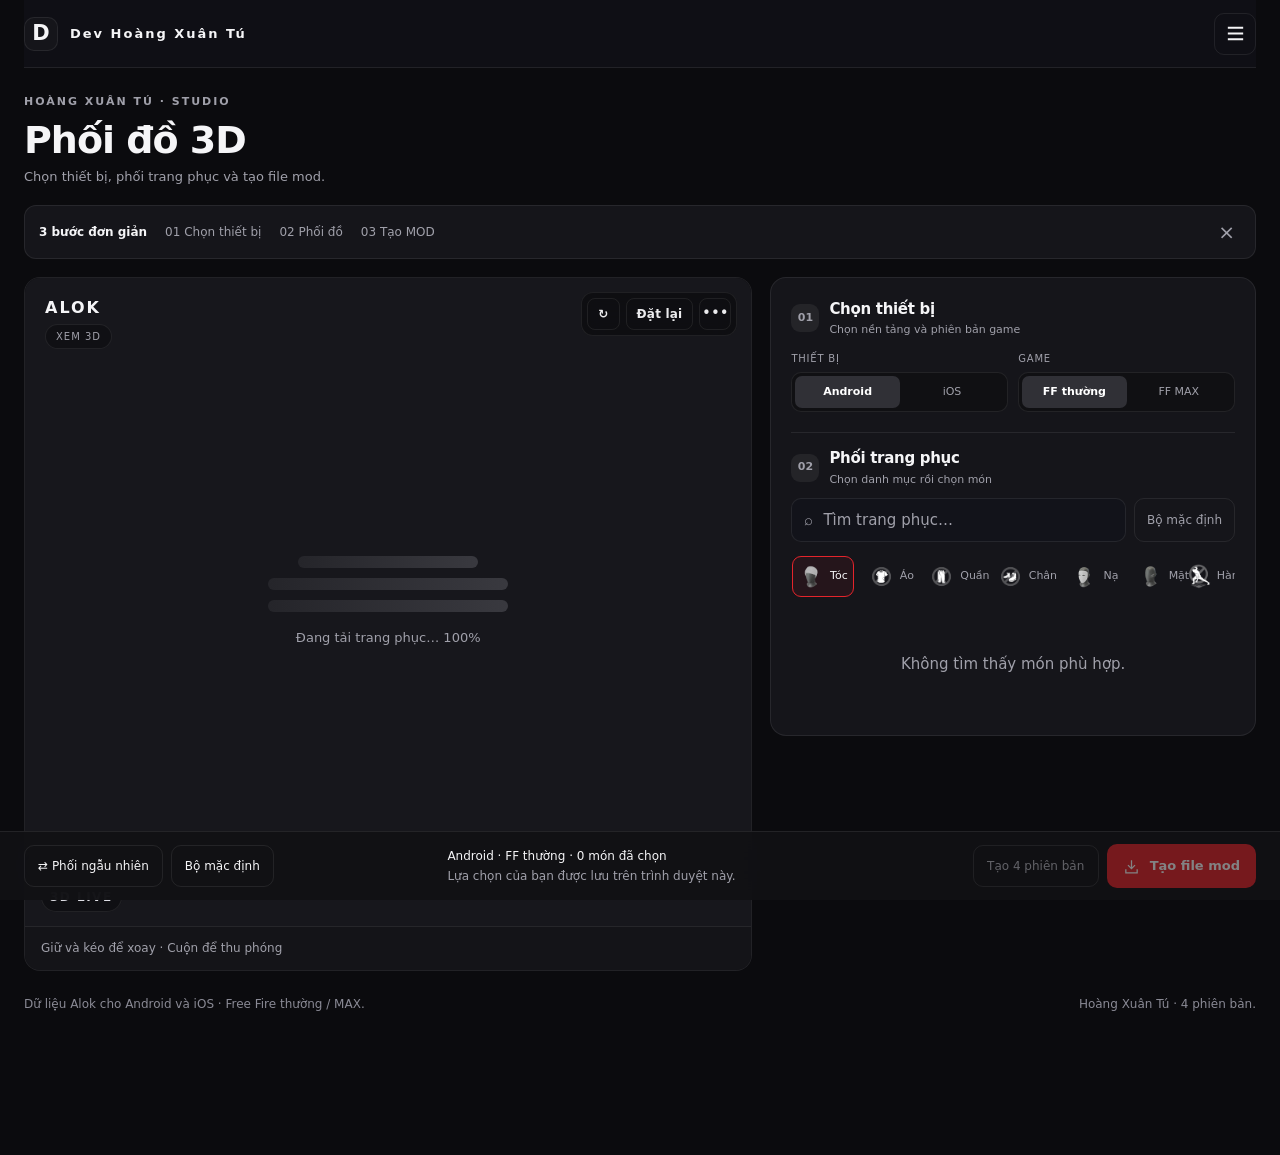
<file: index.html>
<!doctype html>
<html lang="vi">
<head>
  <meta charset="utf-8">
  <meta name="viewport" content="width=device-width,initial-scale=1">
  <meta name="theme-color" content="#0B0B0E">
  <title>Hoàng Xuân Tú — PHỐI ĐỒ 3D</title>
  <style>
    :root{color-scheme:dark;--bg:#0B0B0E;--panel:#15151A;--line:rgba(255,255,255,.08);--muted:#A0A0AA;--text:#F5F5F7;--accent:#E5242B;--accent-hover:#FF3B42;--green:#c5ee87}
    *{box-sizing:border-box}body{margin:0;background:var(--bg);color:var(--text);font:15px/1.5 system-ui,-apple-system,BlinkMacSystemFont,"Segoe UI",sans-serif}
    button,select,a{-webkit-tap-highlight-color:transparent}button,select{font:inherit}button,a{touch-action:manipulation}button{cursor:pointer}button:disabled{cursor:wait;opacity:.5}
    button:focus-visible,a:focus-visible,select:focus-visible{outline:3px solid #b9b9c1;outline-offset:4px}button{color:inherit}a{color:inherit;text-decoration:none}
    .shell{width:min(1240px,calc(100% - 64px));margin:auto}.topbar{height:86px;display:flex;align-items:center;justify-content:space-between;border-bottom:1px solid var(--line)}
    .brand{display:flex;align-items:center;gap:12px;font-size:13px;font-weight:800;letter-spacing:2px}.brandmark{display:grid;place-items:center;background:var(--accent);color:#181026;width:34px;height:34px;border-radius:10px;font-size:21px;letter-spacing:0}
    .platform{color:var(--muted);font-size:12px;display:flex;gap:8px;align-items:center}.dot{height:6px;width:6px;background:var(--green);border-radius:50%}
    .intro{padding:36px 0 26px;display:flex;align-items:flex-end;justify-content:space-between;gap:20px}.eyebrow{color:var(--accent);text-transform:uppercase;letter-spacing:2px;font-size:11px;font-weight:700;margin:0 0 8px}
    h1{font-size:34px;letter-spacing:-1px;line-height:1.15;margin:0 0 9px}.sub{color:var(--muted);margin:0;font-size:13px}.count{color:var(--muted);font-size:12px;padding-bottom:2px}
    .workspace{display:grid;grid-template-columns:minmax(0,1.15fr) minmax(350px,1fr);gap:22px;align-items:start}.stage{border:1px solid var(--line);border-radius:16px;overflow:hidden;background:#0F0F13;position:sticky;top:20px}
    .stage-head{position:absolute;z-index:2;top:22px;left:24px;right:24px;display:flex;justify-content:space-between;align-items:center;pointer-events:none}.character-name{font-size:20px;font-weight:800;letter-spacing:3px}.badge{font-size:10px;letter-spacing:1px;color:var(--muted);border:1px solid #494950;border-radius:20px;padding:4px 10px}
    #viewport{height:550px;position:relative;background:#0F0F13}#viewport canvas{width:100%;height:100%;display:block;touch-action:none}
    .watermark{position:absolute;top:15%;left:50%;transform:translateX(-50%);font-size:100px;font-weight:900;letter-spacing:14px;color:#ffffff05;pointer-events:none;white-space:nowrap}
    #fallback{position:absolute;inset:0;width:100%;height:100%;object-fit:contain;display:none}.preview-message{position:absolute;inset:0;display:grid;place-content:center;padding:35px;text-align:center;color:var(--muted);font-size:13px;pointer-events:none}.preview-message.hidden{display:none}
    .stage-footer{padding:15px 22px;border-top:1px solid var(--line);display:flex;align-items:center;justify-content:space-between;gap:12px}.hint{margin:0;color:var(--muted);font-size:11px;max-width:270px}.view-tools{display:flex;gap:7px;flex-shrink:0}.small-button{background:#252530;border:1px solid #3c3b47;border-radius:8px;min-width:36px;padding:7px 10px;font-size:12px;white-space:nowrap}
    .panel{border:1px solid var(--line);border-radius:20px;padding:24px;background:var(--panel)}.panel-title{margin:0 0 16px;font-size:16px;letter-spacing:-.3px}.presets{display:grid;grid-template-columns:1fr 1fr;gap:10px;margin-bottom:26px}.mix-tools{display:none!important}
    .preset{border:1px solid #41404b;background:#24232d;border-radius:12px;text-align:left;padding:12px 14px;transition:background .18s,border-color .18s}.preset:hover{background:#302b3c}.preset[aria-pressed="true"]{border-color:#777780;background:#242428}.preset-num{color:var(--muted);font-size:10px;letter-spacing:1.6px;margin-bottom:5px;display:block}.preset-name{font-size:13px;font-weight:650;display:block}.preset-detail{font-size:10px;color:var(--muted);display:block;margin-top:3px}
    .form-row{display:grid;grid-template-columns:91px 1fr;align-items:center;gap:12px;margin:11px 0}.form-row label,.fixed-label{font-size:12px;color:var(--muted)}.row-icon{display:inline-block;width:22px;color:#d2c5f0;font-size:14px}.select-wrap{position:relative}.select-wrap::after{content:'⌄';position:absolute;right:15px;top:8px;pointer-events:none;color:#a0a0aa}
    select{width:100%;appearance:none;background:#272631;border:1px solid #44424e;border-radius:10px;padding:10px 36px 10px 13px;color:var(--text);font-size:13px;cursor:pointer;min-height:42px}.fixed-value{background:#202029;border:1px solid #2e2d39;border-radius:10px;padding:10px 13px;font-size:13px;min-height:42px;display:flex;justify-content:space-between;align-items:center}.fixed-value .single{font-size:10px;color:#777684}
    .form-divider{height:1px;background:var(--line);margin:20px 0}.action-note{margin:7px 0 0 103px;font-size:11px;line-height:1.6;color:var(--muted)}.mix-tools{display:flex;gap:8px;margin-top:20px}.mix-tools button{border:1px solid #41404b;border-radius:9px;background:transparent;padding:8px 12px;font-size:12px;flex:1}.mix-tools button:hover{background:#2b2935}
    .download-area{margin-top:21px;border-top:1px solid var(--line);padding-top:20px}.selection-caption{color:var(--muted);font-size:10px;text-transform:uppercase;letter-spacing:1.3px;margin:0 0 6px}.selection-summary{font-size:12px;color:#d1c7e4;margin:0 0 16px;min-height:36px;line-height:1.7}.download{display:flex;width:100%;gap:10px;justify-content:center;align-items:center;background:var(--green);color:#202618;border:0;border-radius:11px;padding:13px 14px;font-weight:750;font-size:13px}.download:hover{background:#d5faa1}.download:disabled{background:#434b36;color:#a2aa96}.download svg{width:17px;height:17px}#download-fallback[hidden]{display:none}.status{font-size:11px;text-align:center;color:var(--muted);margin:10px 0 0;min-height:17px}.status.error{color:#ffaaaa}
    footer{color:#777684;padding:28px 0 30px;font-size:10px;display:flex;justify-content:space-between;gap:15px}footer a{text-decoration:underline}.noscript{padding:20px;color:#ffaaaa}
    @media(max-width:1024px){
      .shell{width:calc(100% - 36px)}
      .workspace{grid-template-columns:minmax(0,1fr);gap:18px}
      .workspace>.stage,.workspace>.panel{width:100%;min-width:0}
      .stage{position:relative;top:auto}
      #viewport{height:500px}
      .intro{padding:26px 0 22px}
      .topbar{height:72px}
      .panel{padding:22px}
      .hint{max-width:240px}
      h1{font-size:29px}
    }
    @media(max-width:640px){
      .shell{width:calc(100% - 24px)}
      .workspace{gap:14px}
      #viewport{height:500px}
      .panel{padding:16px}
      .form-row{grid-template-columns:minmax(86px,96px) minmax(0,1fr);gap:8px}
      .form-row label{min-width:0;display:flex;align-items:center;gap:5px}
      .row-icon{width:22px;height:22px;flex:0 0 22px}
      select{min-width:0;width:100%;font-size:13px;padding-left:11px;padding-right:32px}
      .action-note{margin-left:104px}
      .presets{gap:8px}
      .preset{padding:11px}
      .preset-detail{font-size:9px}
      .stage-head{top:17px;left:20px;right:20px}
      .stage-footer{padding:13px 16px}
      .hint{max-width:200px;font-size:10px}
      .small-button{padding:7px 8px}
      .watermark{font-size:72px}
      footer{flex-direction:column;gap:5px}
    }
    @media(max-width:440px){
      .platform{font-size:10px}
      .brand{font-size:11px;letter-spacing:1px}
      .brandmark{width:30px;height:30px}
      .count{display:none}
      #viewport{height:500px}
      .form-row{grid-template-columns:84px minmax(0,1fr)}
      .action-note{margin-left:92px}
    }
    @media(prefers-reduced-motion:reduce){*{transition:none!important;scroll-behavior:auto!important}}
  
    /* ===== Bộ chọn phiên bản ===== */
    .version-screen{padding:42px 0 28px}.version-card{background:#111318;border:1px solid var(--line);border-radius:18px;padding:24px;box-shadow:0 18px 50px rgba(0,0,0,.18)}
    .version-card h2{margin:0 0 7px;font-size:clamp(25px,4vw,38px);letter-spacing:-.03em}.version-card>p{margin:0 0 24px;color:var(--muted);line-height:1.6}
    .version-step{margin-top:22px}.version-step-title{display:flex;align-items:center;gap:9px;margin:0 0 12px;font-size:12px;font-weight:800;letter-spacing:.13em;text-transform:uppercase;color:#c9ccd4}.step-number{display:grid;place-items:center;width:24px;height:24px;border-radius:50%;background:#20242d;color:#fff;font-size:11px}
    .choice-grid{display:grid;grid-template-columns:repeat(2,minmax(0,1fr));gap:12px}.choice-card{width:100%;text-align:left;background:#171a20;border:1px solid #2a2e37;color:#f4f4f5;border-radius:13px;padding:17px 18px;cursor:pointer;transition:.18s ease}.choice-card:hover{border-color:#555c69;transform:translateY(-1px)}.choice-card.active{border-color:#f2f2f2;background:#20242b;box-shadow:inset 0 0 0 1px #f2f2f2}.choice-card strong{display:block;font-size:15px;margin-bottom:4px}.choice-card small{color:#8f96a3;font-size:12px}.choice-card.active small{color:#c8cbd2}
    .package-list{display:grid;gap:12px}.package-card{display:flex;align-items:center;justify-content:space-between;gap:16px;background:#171a20;border:1px solid #2a2e37;border-radius:13px;padding:18px;cursor:pointer;color:#fff;text-align:left}.package-card:hover{border-color:#777e8b}.package-card strong{display:block;margin-bottom:5px;font-size:15px}.package-card small{color:#9399a5}.package-arrow{font-size:22px;color:#d7dae0}.empty-version{border:1px dashed #343943;border-radius:13px;padding:24px;text-align:center;color:#8f96a3;background:#13161b}.empty-version strong{display:block;color:#d6d8dd;margin-bottom:6px}.hidden-version{display:none!important}.back-version{border:0;background:transparent;color:#a8aeb9;padding:0;cursor:pointer;font:inherit}.back-version:hover{color:#fff}.current-version{display:flex;align-items:center;gap:8px}
    @media(max-width:640px){.choice-grid{grid-template-columns:1fr}.version-screen{padding-top:24px}.version-card{padding:18px}}


</style>
<style>
.workspace{min-width:0}
.workspace>.stage,.workspace>.panel{min-width:0}
@media(max-width:1024px){.workspace{grid-template-columns:minmax(0,1fr)!important}.workspace>.stage,.workspace>.panel{grid-column:1!important}.stage{position:relative!important;top:auto!important}}
</style>
<!-- Three.js (MIT)
The MIT License

Copyright © 2010-2025 three.js authors

Permission is hereby granted, free of charge, to any person obtaining a copy
of this software and associated documentation files (the "Software"), to deal
in the Software without restriction, including without limitation the rights
to use, copy, modify, merge, publish, distribute, sublicense, and/or sell
copies of the Software, and to permit persons to whom the Software is
furnished to do so, subject to the following conditions:

The above copyright notice and this permission notice shall be included in
all copies or substantial portions of the Software.

THE SOFTWARE IS PROVIDED "AS IS", WITHOUT WARRANTY OF ANY KIND, EXPRESS OR
IMPLIED, INCLUDING BUT NOT LIMITED TO THE WARRANTIES OF MERCHANTABILITY,
FITNESS FOR A PARTICULAR PURPOSE AND NONINFRINGEMENT. IN NO EVENT SHALL THE
AUTHORS OR COPYRIGHT HOLDERS BE LIABLE FOR ANY CLAIM, DAMAGES OR OTHER
LIABILITY, WHETHER IN AN ACTION OF CONTRACT, TORT OR OTHERWISE, ARISING FROM,
OUT OF OR IN CONNECTION WITH THE SOFTWARE OR THE USE OR OTHER DEALINGS IN
THE SOFTWARE.

-->



<style>.fish-top-actions{display:flex;align-items:center;gap:16px}.fish-nav{position:relative}.fish-menu-toggle{display:grid;place-items:center;width:42px;height:42px;border:1px solid var(--line);border-radius:10px;background:var(--panel);color:var(--text)}.fish-menu{position:absolute;right:0;top:50px;width:180px;z-index:50;padding:6px;background:var(--panel);border:1px solid var(--line);border-radius:12px;box-shadow:0 12px 35px #0008}.fish-menu[hidden]{display:none}.fish-menu a{display:block;padding:12px;border-radius:7px}.fish-menu a:hover{background:#302b40}@media(max-width:500px){.fish-top-actions .platform{display:none}.brand{font-size:10px;letter-spacing:1px}}</style><script defer src="./fish-menu.js"></script>
<script id="mduy-3d-hd-bootstrap">
(() => {
  // Request a sharper WebGL context before the 3D viewer creates it. Export logic is untouched.
  const originalGetContext = HTMLCanvasElement.prototype.getContext;
  HTMLCanvasElement.prototype.getContext = function(type, attrs) {
    if (typeof type === 'string' && /^(webgl2?|experimental-webgl)$/.test(type)) {
      attrs = Object.assign({}, attrs || {}, {
        antialias: true,
        powerPreference: 'high-performance',
        preserveDrawingBuffer: true
      });
    }
    return originalGetContext.call(this, type, attrs);
  };
})();
</script>
<script defer src="./fish-export-points.js"></script><link rel="stylesheet" href="./category-icons.css"><link rel="stylesheet" href="./item-picker.css?v=20261013-studio"><script defer src="./item-picker.js?v=20261013-studio"></script>
<style id="mduy-3d-controls-css">
/* ===== MDUY 3D PRO CONTROLS ===== */
.mduy-3d-hud{position:absolute;z-index:8;top:58px;right:18px;display:flex;align-items:center;gap:7px;padding:7px;border:1px solid rgba(255,255,255,.08);background:rgba(15,15,19,.82);border-radius:16px;backdrop-filter:blur(14px);-webkit-backdrop-filter:blur(14px);box-shadow:0 0 24px #0004,0 12px 30px #0008;opacity:.96}
.mduy-3d-btn{height:34px;min-width:34px;padding:0 10px;border:1px solid rgba(255,255,255,.08);border-radius:10px;background:#15151a;color:#eef7ff;font-size:12px;font-weight:800;letter-spacing:.2px;display:inline-flex;align-items:center;justify-content:center;gap:5px;box-shadow:none;transition:.18s ease}
.mduy-3d-btn:hover,.mduy-3d-btn.active{border-color:#777780;color:#fff;box-shadow:none;transform:translateY(-1px)}
.mduy-3d-btn:active{transform:scale(.95)}
.mduy-3d-label{position:absolute;z-index:7;left:18px;bottom:16px;display:flex;align-items:center;gap:7px;padding:6px 10px;border:1px solid rgba(255,255,255,.08);border-radius:999px;background:#0f0f13b8;backdrop-filter:blur(10px);font-size:12px;font-weight:900;letter-spacing:1.5px;color:#dedee5;box-shadow:none}
.mduy-live-dot{width:7px;height:7px;border-radius:50%;background:#65ffd5;box-shadow:0 0 10px #65ffd5;animation:mduyPulse 1.4s infinite}
.mduy-3d-grid{position:absolute;inset:0;z-index:3;pointer-events:none;opacity:0;transition:opacity .2s;background-image:linear-gradient(#ffffff12 1px,transparent 1px),linear-gradient(90deg,#ffffff12 1px,transparent 1px);background-size:42px 42px;background-position:center bottom;mask-image:linear-gradient(to top,#000,transparent 75%);-webkit-mask-image:linear-gradient(to top,#000,transparent 75%)}
.mduy-3d-grid.show{opacity:.55}
#viewport.mduy-light-1,#viewport.mduy-light-2,#viewport.mduy-light-3{background:#0F0F13}
@keyframes mduyPulse{50%{opacity:.35;transform:scale(.75)}}
@media(max-width:640px){.mduy-3d-hud{top:52px;right:10px;gap:5px;padding:5px;border-radius:14px;max-width:calc(100% - 20px);overflow-x:auto}.mduy-3d-btn{height:32px;min-width:32px;padding:0 8px}.mduy-3d-btn span{display:none}.mduy-3d-label{left:12px;bottom:12px;font-size:8px}.mduy-3d-grid{background-size:34px 34px}}
</style>

<style id="mduy-3d-sharp-clean-css">
/* ===== MDUY 3D SHARP / CLEAN ===== */
#viewport {
  height: 620px !important;
  overflow: hidden;
  isolation: isolate;
  background: #0F0F13 !important;
}
#viewport canvas {
  width: 100% !important;
  height: 100% !important;
  display: block !important;
  image-rendering: auto !important;
  filter: none !important;
  transform: none !important;
  backface-visibility: hidden;
  -webkit-backface-visibility: hidden;
}
/* Remove the floating control bar so the character is the focus. Its DOM/JS remains intact. */
#mduy-3d-hud, #mduy-3d-grid, .mduy-3d-label { display: none !important; }
.watermark { opacity: .035 !important; }
.stage-head { z-index: 4; }
@media(max-width:640px){ #viewport { height: 540px !important; } }
@media(max-width:440px){ #viewport { height: 500px !important; } }
/* ===== MDUY HERO POSE / RETINA SHARP ===== */
#viewport{
  background:#0F0F13 !important;
  box-shadow:inset 0 0 90px #000c,inset 0 0 28px #4de7ff26 !important;
}
#viewport canvas{
  image-rendering:auto !important;
  filter:contrast(1.035) saturate(1.035) !important;
  transform:none !important;
}
/* Clean hero composition: keep the model unobstructed and slightly lower in frame. */
.stage-head{pointer-events:none}
.watermark{opacity:.02 !important}
</style>
<style id="mduy-studio-layout">
  :root{--bg:#0B0B0E;--panel:#15151A;--line:rgba(255,255,255,.08);--muted:#A0A0AA;--text:#F5F5F7;--accent:#E5242B;--accent-hover:#FF3B42;--green:#c5ee87}
  html,body{background:#0B0B0E}
  body{padding-bottom:118px;background:#0B0B0E}
  body:before{content:none!important;display:none}
  .shell{width:min(1440px,calc(100% - 48px))}
  .topbar{height:68px;border-color:var(--line);background:#111116dd;box-shadow:none}
  .brandmark{background:var(--panel);border:1px solid var(--line);box-shadow:none;color:var(--text);animation:none}
  .platform,.fish-top-actions .platform{display:none}
  .fish-top-actions{gap:0}
  .fish-menu-toggle{background:transparent}
  .intro{padding:26px 0 18px;align-items:center}
  .intro:after{display:none}
  .eyebrow{color:var(--muted);text-shadow:none}
  h1{background:none;color:var(--text);text-shadow:none;font-size:clamp(28px,3vw,38px);margin-bottom:5px}
  .count{display:none}
  .first-run-guide{display:flex;align-items:center;justify-content:space-between;gap:14px;margin:0 0 18px;padding:10px 14px;border:1px solid var(--line);border-radius:12px;background:var(--panel);color:var(--muted);font-size:12px}
  .first-run-guide>div{display:flex;align-items:center;gap:18px;flex-wrap:wrap}
  .first-run-guide strong{color:var(--text);font-size:12px}
  .first-run-guide button{border:0;background:transparent;color:var(--muted);font-size:20px}
  .first-run-guide[hidden]{display:none}
  .workspace{grid-template-columns:minmax(0,1.5fr) minmax(380px,1fr)!important;gap:18px;align-items:start}
  .stage,.panel{border:1px solid var(--line);border-radius:16px;background:var(--panel);box-shadow:none;backdrop-filter:none}
  .stage{background:#0F0F13}
  .stage{position:sticky!important;top:14px!important}
  .stage:before,.panel:before{display:none}
  #viewport{height:min(72vh,760px)!important;min-height:480px;background:radial-gradient(circle at 50% 55%,rgba(255,255,255,.06),transparent 55%),#0F0F13!important;box-shadow:none!important}
  #viewport.mduy-light-1,#viewport.mduy-light-2,#viewport.mduy-light-3{background:radial-gradient(circle at 50% 55%,rgba(255,255,255,.06),transparent 55%),#0F0F13!important}
  .stage-head{top:18px;left:20px;right:20px;filter:none}
  .badge{position:absolute;top:28px;left:0;border-color:var(--line);background:#0d0d1099;color:var(--muted);box-shadow:none}
  .character-name{font-size:16px;letter-spacing:2px;text-shadow:none}
  .badge{border-color:var(--line);background:#0d0d1099;color:var(--muted);box-shadow:none}
  .watermark{opacity:.025!important;text-shadow:none;animation:none}
  .stage-footer{min-height:44px;padding:10px 16px;border-color:var(--line);background:#141418;color:#A0A0AA;font-size:12px}
  .view-tools{display:none}
  #mduy-3d-hud{display:flex!important;top:14px;right:14px;gap:6px;padding:5px;border:1px solid var(--line);border-radius:12px;background:#0d0d10c9;box-shadow:none;backdrop-filter:blur(10px)}
  .mduy-3d-btn{height:32px;min-width:32px;border:1px solid var(--line);border-radius:8px;background:transparent;color:var(--text);box-shadow:none}
  .mduy-3d-btn:hover,.mduy-3d-btn.active{border-color:#777780;background:#242428;color:#fff;box-shadow:none;transform:none}
  .preview-more{position:relative}
  .preview-more summary{display:grid;place-items:center;height:32px;min-width:32px;border:1px solid var(--line);border-radius:8px;color:var(--text);list-style:none;cursor:pointer}
  .preview-more summary::-webkit-details-marker{display:none}
  .preview-more[open] summary{border-color:#777780;color:#fff}
  .preview-more-menu{position:absolute;right:0;top:38px;z-index:12;display:grid;gap:3px;width:180px;padding:6px;border:1px solid var(--line);border-radius:11px;background:var(--panel);box-shadow:0 12px 35px #0009}
  .preview-more-menu button{padding:9px;border:0;border-radius:7px;background:transparent;color:var(--text);font:inherit;font-size:12px;text-align:left}
  .preview-more-menu button:hover{background:#242428}
  #mduy-3d-grid{display:block!important}
  .mduy-3d-grid.show{opacity:.35}
  .mduy-3d-label{display:block!important;top:auto;right:auto;bottom:14px;left:16px;padding:5px 8px;border:1px solid var(--line);border-radius:20px;background:#0d0d10aa;color:#dedee5;font-size:12px}
  .preview-message{z-index:5}
  .preview-message:not(.hidden){background:#17171c;padding:24px}
  .preview-message.preview-failed .preview-skeleton{display:none}
  .preview-skeleton{display:grid;gap:10px;width:min(240px,70vw);margin:0 auto 16px}
  .preview-skeleton span{height:12px;border-radius:7px;background:linear-gradient(90deg,#25252a,#39393f,#25252a);background-size:200% 100%;animation:skeleton-shimmer 1.4s ease infinite}
  .preview-skeleton span:first-child{width:75%;margin:auto}
  .preview-retry{margin-top:12px;padding:8px 13px;border:1px solid #777780;border-radius:8px;background:transparent;color:var(--text);font:inherit}
  @keyframes skeleton-shimmer{to{background-position:-200% 0}}
  .panel{padding:20px;overflow:hidden}
  .panel-section-heading{display:flex;align-items:center;gap:10px;margin-bottom:12px}
  .panel-section-heading p{margin:2px 0 0;color:var(--muted);font-size:11px}
  .panel-title{margin:0;color:var(--text);font-size:15px;text-shadow:none}
  .step-tag{display:grid;place-items:center;width:28px;height:28px;border-radius:9px;background:#242428;color:var(--muted);font-size:11px;font-weight:800}
  .version-controls{display:grid;grid-template-columns:1fr 1fr;gap:10px;margin-bottom:20px}
  .version-choice>span{display:block;margin:0 0 6px;color:var(--muted);font-size:10px;text-transform:uppercase;letter-spacing:.08em}
  .segmented-control{display:flex;padding:3px;border:1px solid var(--line);border-radius:10px;background:#101013}
  .segmented-control button{flex:1;min-width:0;padding:8px 5px;border:0;border-radius:7px;background:transparent;color:var(--muted);font:inherit;font-size:11px;white-space:nowrap}
  .segmented-control button[aria-pressed=true]{background:#303036;color:#fff;font-weight:750}
  .version-native-row{display:none}
  #wardrobe-form>.form-row:not(.version-native-row){display:none}
  .outfit-heading{margin:4px 0 10px;padding-top:14px;border-top:1px solid var(--line)}
  .form-divider{display:none}
  .action-dock{position:fixed;z-index:100;right:0;bottom:0;left:0;display:grid;grid-template-columns:minmax(220px,1fr) minmax(250px,1.25fr) auto;align-items:center;gap:16px;padding:12px max(24px,calc((100vw - 1440px)/2));border-top:1px solid var(--line);background:#111115f2;backdrop-filter:blur(16px)}
  .dock-tools,.dock-actions{display:flex;align-items:center;gap:8px}
  .dock-tools button,.download-all{min-height:42px;padding:0 13px;border:1px solid var(--line);border-radius:10px;background:transparent;color:var(--text);font:inherit;font-size:12px;white-space:nowrap}
  .dock-tools button:hover,.download-all:hover{border-color:#777780;color:#fff}
  .dock-selection{min-width:0}
  #action-summary{display:block;overflow:hidden;color:var(--text);font-size:12px;text-overflow:ellipsis;white-space:nowrap}
  .status{margin:2px 0 0;min-height:15px;text-align:left;color:#A0A0AA;font-size:12px}
  .dock-actions .download{min-height:44px;width:auto;min-width:145px;padding:0 16px;border:0;border-radius:10px;background:#E5242B;color:#fff;box-shadow:none;animation:none;font-weight:800}
  .dock-actions .download:hover{background:#FF3B42;box-shadow:none;transform:translateY(-1px)}
  .dock-actions .download:disabled,.dock-actions .download-all:disabled{opacity:.48}
  .dock-actions .download-all{min-width:126px;border-color:rgba(255,255,255,.14);background:transparent!important;color:#B9B9C1!important}
  #download-fallback{grid-column:1/-1;justify-self:end;padding:5px 10px;border-radius:7px;background:#242428;color:#fff;font-size:11px}
  #download-fallback[hidden]{display:none}
  .mix-tools{display:none!important}
  footer{padding:24px 0;color:#8A8A95;font-size:12px}
  @media(max-width:1050px){
    .shell{width:calc(100% - 32px)}
    .workspace{grid-template-columns:minmax(0,1.1fr) minmax(350px,1fr)!important}
    .stage{top:10px!important}
    #viewport{height:64vh!important;min-height:430px}
    .item-grid{grid-template-columns:repeat(3,minmax(0,1fr))}
    .action-dock{padding-right:16px;padding-left:16px}
  }
  @media(max-width:760px){
    body{padding-bottom:144px}
    .shell{width:calc(100% - 22px)}
    .topbar{height:58px}
    .brand{font-size:11px;letter-spacing:1px}
    .brandmark{width:30px;height:30px}
    .intro{padding:16px 0 12px}
    .intro h1{font-size:25px}
    .sub{font-size:12px}
    .first-run-guide{margin-bottom:12px;padding:9px 11px}
    .first-run-guide>div{gap:8px 14px}
    .first-run-guide span{font-size:12px}
    .workspace{grid-template-columns:minmax(0,1fr)!important;gap:12px}
    .workspace>.stage,.workspace>.panel{grid-column:1!important;width:100%}
    .stage{position:sticky!important;top:0!important;z-index:20;border-radius:16px}
    #viewport{height:44svh!important;min-height:290px;max-height:440px}
    .stage-head{top:10px;left:12px;right:12px}
    .character-name{font-size:13px}
    .stage-footer{min-height:34px;padding:6px 12px;font-size:12px}
    #mduy-3d-hud{top:7px;right:7px}
    .mduy-3d-label{bottom:8px;left:8px}
    .panel{padding:14px}
    .version-controls{gap:7px;margin-bottom:14px}
    .segmented-control button{font-size:10px}
    .item-grid{max-height:none}
    .action-dock{grid-template-columns:auto 1fr;gap:6px 10px;padding:8px 11px calc(8px + env(safe-area-inset-bottom))}
    .dock-tools{grid-column:1/-1;justify-content:flex-start}
    .dock-tools button{min-height:32px;padding:0 10px;font-size:10px}
    .dock-selection{grid-column:1;grid-row:2}
    #action-summary{font-size:10px}
    .status{max-width:48vw;font-size:12px;white-space:nowrap;overflow:hidden;text-overflow:ellipsis}
    .dock-actions{grid-column:2;grid-row:2;justify-content:flex-end}
    .dock-actions .download{min-width:110px;min-height:42px;padding:0 12px;font-size:11px}
    .dock-actions .download-all{min-width:90px;min-height:38px;padding:0 8px;font-size:11px}
    #download-fallback{grid-column:2;grid-row:3}
    footer{padding-bottom:20px}
  }
  @media(max-width:380px){
    .version-controls{grid-template-columns:1fr}
    .version-choice{display:grid;grid-template-columns:58px 1fr;align-items:center}
    .version-choice>span{margin:0}
    .dock-tools button{padding:0 8px}
    .dock-tools button span{display:none}
    .dock-actions .download-all{min-width:80px}
    .dock-actions .download{min-width:100px}
  }
</style>

</head>
<body>
  <div class="shell">
    <header class="topbar">
      <a class="brand" href="#" aria-label="Trang chủ Dev Hoàng Xuân Tú"><span class="brandmark">D</span> Dev Hoàng Xuân Tú</a>
      <div class="fish-top-actions"><div class="platform"><span class="dot"></span> <span id="platform-label">Chọn phiên bản</span></div><div class="fish-nav"><button id="fish-menu-toggle" class="fish-menu-toggle" type="button" aria-label="Mở menu" aria-expanded="false" aria-controls="fish-menu"><svg width="23" height="23" viewBox="0 0 24 24" fill="none" stroke="currentColor" stroke-width="2" aria-hidden="true"><path d="M4 6h16M4 12h16M4 18h16"/></svg></button><nav id="fish-menu" class="fish-menu" aria-label="Menu chính" hidden><a href="https://t.me/modskinff0">Báo lỗi</a></nav></div></div>
    </header>



    <div class="intro" id="wardrobe-intro">
      <div><p class="eyebrow">HOÀNG XUÂN TÚ · STUDIO</p><h1 id="fish-mod-turns" aria-live="polite">Phối đồ 3D</h1><p class="sub">Chọn thiết bị, phối trang phục và tạo file mod.</p></div>
      <div class="count">Android · FF thường</div>
    </div>
    <aside class="first-run-guide" id="first-run-guide">
      <div><strong>3 bước đơn giản</strong><span>01 Chọn thiết bị</span><span>02 Phối đồ</span><span>03 Tạo MOD</span></div>
      <button id="dismiss-guide" type="button" aria-label="Đóng hướng dẫn">×</button>
    </aside>
    <main class="workspace" id="wardrobe-workspace">
      
      <section class="stage" aria-label="Xem trước nhân vật Alok">
        <div class="stage-head"><span class="character-name">ALOK</span><span class="badge" id="preview-badge">XEM 3D</span></div>
        <div id="viewport">
          <div class="mduy-3d-hud" id="mduy-3d-hud" aria-label="Điều khiển 3D">
            <button class="mduy-3d-btn" id="rotate" type="button" aria-pressed="false" title="Xoay nhân vật">↻</button>
            <button class="mduy-3d-btn" id="front" type="button" title="Đặt lại nhân vật về trang phục mặc định">Đặt lại</button>
            <details class="preview-more">
              <summary aria-label="Thêm tùy chọn xem trước">•••</summary>
              <div class="preview-more-menu">
                <button id="m3d-light" type="button">Đổi ánh sáng</button>
                <button id="m3d-grid" type="button" aria-pressed="false">Bật lưới</button>
                <button id="m3d-full" type="button">Toàn màn hình</button>
                <button id="m3d-shot" type="button">Chụp ảnh xem trước</button>
              </div>
            </details>
          </div>
          <div class="mduy-3d-label"><span class="mduy-live-dot"></span><span id="m3d-mode">3D LIVE</span></div>
          <div class="mduy-3d-grid" id="mduy-3d-grid" aria-hidden="true"></div>
          <span class="watermark" aria-hidden="true">HOÀNG XUÂN TÚ</span>
          <img id="fallback" alt="Alok mặc bộ trang phục đang chọn">
          <div id="preview-message" class="preview-message" role="status"><div class="preview-skeleton" aria-hidden="true"><span></span><span></span><span></span></div><span id="preview-status">Đang tải model nhân vật…</span></div>
        </div>
        <div class="stage-footer"><p id="preview-hint" hidden></p><span>Giữ và kéo để xoay · Cuộn để thu phóng</span></div>
      </section>
      <section class="panel" aria-label="Chọn trang phục">
        <div class="panel-section-heading"><span class="step-tag">01</span><div><h2 class="panel-title">Chọn thiết bị</h2><p>Chọn nền tảng và phiên bản game</p></div></div>
        <form id="wardrobe-form">
          <div hidden><select id="character" name="character"><option value="alok" selected>Alok</option></select></div>
          <div class="version-controls">
            <div class="version-choice"><span>Thiết bị</span><div class="segmented-control" role="group" aria-label="Chọn thiết bị"><button type="button" data-device="android" aria-pressed="true">Android</button><button type="button" data-device="ios" aria-pressed="false">iOS</button></div></div>
            <div class="version-choice"><span>Game</span><div class="segmented-control" role="group" aria-label="Chọn phiên bản game"><button type="button" data-edition="normal" aria-pressed="true">FF thường</button><button type="button" data-edition="max" aria-pressed="false">FF MAX</button></div></div>
          </div>
          <div class="form-row version-native-row"><label for="version">Phiên bản</label><div class="select-wrap"><select id="version" name="version">
            <option value="android-normal">Android · FF thường</option>
            <option value="android-max">Android · FF MAX</option>
            <option value="ios-normal">iOS · FF thường</option>
            <option value="ios-max">iOS · FF MAX</option>
          </select></div></div>
          <div class="form-row"><label for="hair">Tóc</label><div class="select-wrap"><select id="hair" name="hair"></select></div></div>
          <div class="form-row"><label for="top">Áo</label><div class="select-wrap"><select id="top" name="top"></select></div></div>
          <div class="form-row"><label for="bottom">Quần</label><div class="select-wrap"><select id="bottom" name="bottom"></select></div></div>
          <div class="form-row"><label for="shoes">Chân</label><div class="select-wrap"><select id="shoes" name="shoes"></select></div></div>
          <div class="form-row"><label for="mask">Nạ</label><div class="select-wrap"><select id="mask" name="mask"></select></div></div>
          <div class="form-row"><label for="face">Mặt</label><div class="select-wrap"><select id="face" name="face"></select></div></div>
          <div class="form-row"><label for="action">Hành động</label><div class="select-wrap"><select id="action" name="action"></select></div></div>
        </form>
        <div class="panel-section-heading outfit-heading"><span class="step-tag">02</span><div><h2 class="panel-title">Phối trang phục</h2><p>Chọn danh mục rồi chọn món</p></div></div>
        <div id="item-browser" aria-label="Danh sách trang phục"></div>
      </section>
    </main>
    <section class="action-dock" aria-label="Tạo MOD">
      <div class="dock-tools"><button id="randomize" type="button">⇄ <span>Phối ngẫu nhiên</span></button><button id="reset" type="button">Bộ mặc định</button></div>
      <div class="dock-selection"><span id="action-summary">Android · FF thường · 0 món đã chọn</span><p id="status" class="status" role="status" aria-live="polite">Lựa chọn của bạn được lưu trên trình duyệt này.</p></div>
      <p id="selection-summary" hidden></p>
      <div class="dock-actions">
        <button class="download-all" id="download-all" type="button" disabled><span id="download-all-label">Tạo 4 phiên bản</span></button>
        <button class="download" id="download" type="button" disabled><svg aria-hidden="true" viewBox="0 0 24 24" fill="none" stroke="currentColor" stroke-width="1.8"><path d="M12 3v12m-5-5 5 5 5-5M4 16v5h16v-5"/></svg><span id="download-label">Tạo file mod</span></button>
      </div>
      <a id="download-fallback" hidden>Tải file vừa tạo</a>
    </section>
    <noscript><p class="noscript">Bật JavaScript để chọn trang phục và tải file.</p></noscript>
    <footer><span>Dữ liệu Alok cho Android và iOS · Free Fire thường / MAX.</span><span>Hoàng Xuân Tú · 4 phiên bản.</span></footer>
  </div>

<script>
(() => {
 const versions=['android-normal','android-max','ios-normal','ios-max'];
 let saved;try{saved=localStorage.getItem('alok-current-version');}catch{}
 window.currentAlokVersion=versions.includes(saved)?saved:'android-normal';
 document.getElementById('version').value=window.currentAlokVersion;
})();
</script>
  <!-- Mọi dữ liệu được lưu ngay trong file này. Không xóa khối alok-data. -->
<script type="application/json" id="alok-data"></script>


<script type="application/json" id="shared-preview-data">{"encoding":"alok-gzip-shared-v1","data":"./eH,!!!!!!^$P+1h%*q@9t6)i36WW?K|k[H6Cid@pAKXHgv[|8Aoab1V_!W!:?a_h^kIs!!!!!","compact85":true,"byteLength":57}</script>
<script id="alok-data-unpack">!function(f){typeof module!='undefined'&&typeof exports=='object'?module.exports=f():typeof define!='undefined'&&define.amd?define(f):(typeof self!='undefined'?self:this).fflate=f()}(function(){var _e={};"use strict";var t=(typeof module!='undefined'&&typeof exports=='object'?function(_f){"use strict";var e,t=";var __w=require('worker_threads');__w.parentPort.on('message',function(m){onmessage({data:m})}),postMessage=function(m,t){__w.parentPort.postMessage(m,t)},close=process.exit;self=global";try{e=require("worker_threads").Worker}catch(e){}exports.default=e?function(r,n,o,a,s){var u=!1,i=new e(r+t,{eval:!0}).on("error",(function(e){return s(e,null)})).on("message",(function(e){return s(null,e)})).on("exit",(function(e){e&&!u&&s(Error("exited with code "+e),null)}));return i.postMessage(o,a),i.terminate=function(){return u=!0,e.prototype.terminate.call(i)},i}:function(e,t,r,n,o){setImmediate((function(){return o(Error("async operations unsupported - update to Node 12+ (or Node 10-11 with the --experimental-worker CLI flag)"),null)}));var a=function(){};return{terminate:a,postMessage:a}};return _f}:function(_f){"use strict";var e={};_f.default=function(r,t,s,a,n){var o=new Worker(e[t]||(e[t]=URL.createObjectURL(new Blob([r+';addEventListener("error",function(e){e=e.error;postMessage({$e$:[e.message,e.code,e.stack]})})'],{type:"text/javascript"}))));return o.onmessage=function(e){var r=e.data,t=r.$e$;if(t){var s=Error(t[0]);s.code=t[1],s.stack=t[2],n(s,null)}else n(null,r)},o.postMessage(s,a),o};return _f})({}),n=Uint8Array,r=Uint16Array,e=Int32Array,i=new n([0,0,0,0,0,0,0,0,1,1,1,1,2,2,2,2,3,3,3,3,4,4,4,4,5,5,5,5,0,0,0,0]),o=new n([0,0,0,0,1,1,2,2,3,3,4,4,5,5,6,6,7,7,8,8,9,9,10,10,11,11,12,12,13,13,0,0]),s=new n([16,17,18,0,8,7,9,6,10,5,11,4,12,3,13,2,14,1,15]),a=function(t,n){for(var i=new r(31),o=0;o<31;++o)i[o]=n+=1<<t[o-1];var s=new e(i[30]);for(o=1;o<30;++o)for(var a=i[o];a<i[o+1];++a)s[a]=a-i[o]<<5|o;return{b:i,r:s}},u=a(i,2),h=u.b,f=u.r;h[28]=258,f[258]=28;for(var l=a(o,0),c=l.b,p=l.r,v=new r(32768),d=0;d<32768;++d){var g=(43690&d)>>1|(21845&d)<<1;v[d]=((65280&(g=(61680&(g=(52428&g)>>2|(13107&g)<<2))>>4|(3855&g)<<4))>>8|(255&g)<<8)>>1}var y=function(t,n,e){for(var i=t.length,o=0,s=new r(n);o<i;++o)t[o]&&++s[t[o]-1];var a,u=new r(n);for(o=1;o<n;++o)u[o]=u[o-1]+s[o-1]<<1;if(e){a=new r(1<<n);var h=15-n;for(o=0;o<i;++o)if(t[o])for(var f=o<<4|t[o],l=n-t[o],c=u[t[o]-1]++<<l,p=c|(1<<l)-1;c<=p;++c)a[v[c]>>h]=f}else for(a=new r(i),o=0;o<i;++o)t[o]&&(a[o]=v[u[t[o]-1]++]>>15-t[o]);return a},m=new n(288);for(d=0;d<144;++d)m[d]=8;for(d=144;d<256;++d)m[d]=9;for(d=256;d<280;++d)m[d]=7;for(d=280;d<288;++d)m[d]=8;var b=new n(32);for(d=0;d<32;++d)b[d]=5;var w=y(m,9,0),x=y(m,9,1),z=y(b,5,0),k=y(b,5,1),M=function(t){for(var n=t[0],r=1;r<t.length;++r)t[r]>n&&(n=t[r]);return n},S=function(t,n,r){var e=n/8|0;return(t[e]|t[e+1]<<8)>>(7&n)&r},A=function(t,n){var r=n/8|0;return(t[r]|t[r+1]<<8|t[r+2]<<16)>>(7&n)},T=function(t){return(t+7)/8|0},D=function(t,r,e){return(null==r||r<0)&&(r=0),(null==e||e>t.length)&&(e=t.length),new n(t.subarray(r,e))};_e.FlateErrorCode={UnexpectedEOF:0,InvalidBlockType:1,InvalidLengthLiteral:2,InvalidDistance:3,StreamFinished:4,NoStreamHandler:5,InvalidHeader:6,NoCallback:7,InvalidUTF8:8,ExtraFieldTooLong:9,InvalidDate:10,FilenameTooLong:11,StreamFinishing:12,InvalidZipData:13,UnknownCompressionMethod:14};var C=["unexpected EOF","invalid block type","invalid length/literal","invalid distance","stream finished","no stream handler",,"no callback","invalid UTF-8 data","extra field too long","date not in range 1980-2099","filename too long","stream finishing","invalid zip data"],I=function(t,n,r){var e=Error(n||C[t]);if(e.code=t,Error.captureStackTrace&&Error.captureStackTrace(e,I),!r)throw e;return e},U=function(t,r,e,a){var u=t.length,f=a?a.length:0;if(!u||r.f&&!r.l)return e||new n(0);var l=!e,p=l||2!=r.i,v=r.i;l&&(e=new n(3*u));var d=function(t){var r=e.length;if(t>r){var i=new n(Math.max(2*r,t));i.set(e),e=i}},g=r.f||0,m=r.p||0,b=r.b||0,w=r.l,z=r.d,C=r.m,U=r.n,F=8*u;do{if(!w){g=S(t,m,1);var E=S(t,m+1,3);if(m+=3,!E){var Z=t[(J=T(m)+4)-4]|t[J-3]<<8,q=J+Z;if(q>u){v&&I(0);break}p&&d(b+Z),e.set(t.subarray(J,q),b),r.b=b+=Z,r.p=m=8*q,r.f=g;continue}if(1==E)w=x,z=k,C=9,U=5;else if(2==E){var O=S(t,m,31)+257,G=S(t,m+10,15)+4,L=O+S(t,m+5,31)+1;m+=14;for(var H=new n(L),j=new n(19),N=0;N<G;++N)j[s[N]]=S(t,m+3*N,7);m+=3*G;var P=M(j),B=(1<<P)-1,Y=y(j,P,1);for(N=0;N<L;){var J,K=Y[S(t,m,B)];if(m+=15&K,(J=K>>4)<16)H[N++]=J;else{var Q=0,R=0;for(16==J?(R=3+S(t,m,3),m+=2,Q=H[N-1]):17==J?(R=3+S(t,m,7),m+=3):18==J&&(R=11+S(t,m,127),m+=7);R--;)H[N++]=Q}}var V=H.subarray(0,O),W=H.subarray(O);C=M(V),U=M(W),w=y(V,C,1),z=y(W,U,1)}else I(1);if(m>F){v&&I(0);break}}p&&d(b+131072);for(var X=(1<<C)-1,$=(1<<U)-1,_=m;;_=m){var tt=(Q=w[A(t,m)&X])>>4;if((m+=15&Q)>F){v&&I(0);break}if(Q||I(2),tt<256)e[b++]=tt;else{if(256==tt){_=m,w=null;break}var nt=tt-254;tt>264&&(nt=S(t,m,(1<<(it=i[N=tt-257]))-1)+h[N],m+=it);var rt=z[A(t,m)&$],et=rt>>4;if(rt||I(3),m+=15&rt,W=c[et],et>3){var it=o[et];W+=A(t,m)&(1<<it)-1,m+=it}if(m>F){v&&I(0);break}p&&d(b+131072);var ot=b+nt;if(b<W){var st=f-W,at=Math.min(W,ot);for(st+b<0&&I(3);b<at;++b)e[b]=a[st+b]}for(;b<ot;++b)e[b]=e[b-W]}}r.l=w,r.p=_,r.b=b,r.f=g,w&&(g=1,r.m=C,r.d=z,r.n=U)}while(!g);return b!=e.length&&l?D(e,0,b):e.subarray(0,b)},F=function(t,n,r){var e=n/8|0;t[e]|=r<<=7&n,t[e+1]|=r>>8},E=function(t,n,r){var e=n/8|0;t[e]|=r<<=7&n,t[e+1]|=r>>8,t[e+2]|=r>>16},Z=function(t,e){for(var i=[],o=0;o<t.length;++o)t[o]&&i.push({s:o,f:t[o]});var s=i.length,a=i.slice();if(!s)return{t:N,l:0};if(1==s){var u=new n(i[0].s+1);return u[i[0].s]=1,{t:u,l:1}}i.sort((function(t,n){return t.f-n.f})),i.push({s:-1,f:25001});var h=i[0],f=i[1],l=0,c=1,p=2;for(i[0]={s:-1,f:h.f+f.f,l:h,r:f};c!=s-1;)h=i[i[l].f<i[p].f?l++:p++],f=i[l!=c&&i[l].f<i[p].f?l++:p++],i[c++]={s:-1,f:h.f+f.f,l:h,r:f};var v=a[0].s;for(o=1;o<s;++o)a[o].s>v&&(v=a[o].s);var d=new r(v+1),g=q(i[c-1],d,0);if(g>e){o=0;var y=0,m=g-e,b=1<<m;for(a.sort((function(t,n){return d[n.s]-d[t.s]||t.f-n.f}));o<s;++o){var w=a[o].s;if(!(d[w]>e))break;y+=b-(1<<g-d[w]),d[w]=e}for(y>>=m;y>0;){var x=a[o].s;d[x]<e?y-=1<<e-d[x]++-1:++o}for(;o>=0&&y;--o){var z=a[o].s;d[z]==e&&(--d[z],++y)}g=e}return{t:new n(d),l:g}},q=function(t,n,r){return-1==t.s?Math.max(q(t.l,n,r+1),q(t.r,n,r+1)):n[t.s]=r},O=function(t){for(var n=t.length;n&&!t[--n];);for(var e=new r(++n),i=0,o=t[0],s=1,a=function(t){e[i++]=t},u=1;u<=n;++u)if(t[u]==o&&u!=n)++s;else{if(!o&&s>2){for(;s>138;s-=138)a(32754);s>2&&(a(s>10?s-11<<5|28690:s-3<<5|12305),s=0)}else if(s>3){for(a(o),--s;s>6;s-=6)a(8304);s>2&&(a(s-3<<5|8208),s=0)}for(;s--;)a(o);s=1,o=t[u]}return{c:e.subarray(0,i),n:n}},G=function(t,n){for(var r=0,e=0;e<n.length;++e)r+=t[e]*n[e];return r},L=function(t,n,r){var e=r.length,i=T(n+2);t[i]=255&e,t[i+1]=e>>8,t[i+2]=255^t[i],t[i+3]=255^t[i+1];for(var o=0;o<e;++o)t[i+o+4]=r[o];return 8*(i+4+e)},H=function(t,n,e,a,u,h,f,l,c,p,v){F(n,v++,e),++u[256];for(var d=Z(u,15),g=d.t,x=d.l,k=Z(h,15),M=k.t,S=k.l,A=O(g),T=A.c,D=A.n,C=O(M),I=C.c,U=C.n,q=new r(19),H=0;H<T.length;++H)++q[31&T[H]];for(H=0;H<I.length;++H)++q[31&I[H]];for(var j=Z(q,7),N=j.t,P=j.l,B=19;B>4&&!N[s[B-1]];--B);var Y,J,K,Q,R=p+5<<3,V=G(u,m)+G(h,b)+f,W=G(u,g)+G(h,M)+f+14+3*B+G(q,N)+2*q[16]+3*q[17]+7*q[18];if(c>=0&&R<=V&&R<=W)return L(n,v,t.subarray(c,c+p));if(F(n,v,1+(W<V)),v+=2,W<V){Y=y(g,x,0),J=g,K=y(M,S,0),Q=M;var X=y(N,P,0);for(F(n,v,D-257),F(n,v+5,U-1),F(n,v+10,B-4),v+=14,H=0;H<B;++H)F(n,v+3*H,N[s[H]]);v+=3*B;for(var $=[T,I],_=0;_<2;++_){var tt=$[_];for(H=0;H<tt.length;++H)F(n,v,X[rt=31&tt[H]]),v+=N[rt],rt>15&&(F(n,v,tt[H]>>5&127),v+=tt[H]>>12)}}else Y=w,J=m,K=z,Q=b;for(H=0;H<l;++H){var nt=a[H];if(nt>255){var rt;E(n,v,Y[257+(rt=nt>>18&31)]),v+=J[rt+257],rt>7&&(F(n,v,nt>>23&31),v+=i[rt]);var et=31&nt;E(n,v,K[et]),v+=Q[et],et>3&&(E(n,v,nt>>5&8191),v+=o[et])}else E(n,v,Y[nt]),v+=J[nt]}return E(n,v,Y[256]),v+J[256]},j=new e([65540,131080,131088,131104,262176,1048704,1048832,2114560,2117632]),N=new n(0),P=function(t,s,a,u,h,l){var c=l.z||t.length,v=new n(u+c+5*(1+Math.ceil(c/7e3))+h),d=v.subarray(u,v.length-h),g=l.l,y=7&(l.r||0);if(s){y&&(d[0]=l.r>>3);for(var m=j[s-1],b=m>>13,w=8191&m,x=(1<<a)-1,z=l.p||new r(32768),k=l.h||new r(x+1),M=Math.ceil(a/3),S=2*M,A=function(n){return(t[n]^t[n+1]<<M^t[n+2]<<S)&x},C=new e(25e3),I=new r(288),U=new r(32),F=0,E=0,Z=l.i||0,q=0,O=l.w||0,G=0;Z+2<c;++Z){var N=A(Z),P=32767&Z,B=k[N];if(z[P]=B,k[N]=P,O<=Z){var Y=c-Z;if((F>7e3||q>24576)&&(Y>423||!g)){y=H(t,d,0,C,I,U,E,q,G,Z-G,y),q=F=E=0,G=Z;for(var J=0;J<286;++J)I[J]=0;for(J=0;J<30;++J)U[J]=0}var K=2,Q=0,R=w,V=P-B&32767;if(Y>2&&N==A(Z-V))for(var W=Math.min(b,Y)-1,X=Math.min(32767,Z),$=Math.min(258,Y);V<=X&&--R&&P!=B;){if(t[Z+K]==t[Z+K-V]){for(var _=0;_<$&&t[Z+_]==t[Z+_-V];++_);if(_>K){if(K=_,Q=V,_>W)break;var tt=Math.min(V,_-2),nt=0;for(J=0;J<tt;++J){var rt=Z-V+J&32767,et=rt-z[rt]&32767;et>nt&&(nt=et,B=rt)}}}V+=(P=B)-(B=z[P])&32767}if(Q){C[q++]=268435456|f[K]<<18|p[Q];var it=31&f[K],ot=31&p[Q];E+=i[it]+o[ot],++I[257+it],++U[ot],O=Z+K,++F}else C[q++]=t[Z],++I[t[Z]]}}for(Z=Math.max(Z,O);Z<c;++Z)C[q++]=t[Z],++I[t[Z]];y=H(t,d,g,C,I,U,E,q,G,Z-G,y),g||(l.r=7&y|d[y/8|0]<<3,y-=7,l.h=k,l.p=z,l.i=Z,l.w=O)}else{for(Z=l.w||0;Z<c+g;Z+=65535){var st=Z+65535;st>=c&&(d[y/8|0]=g,st=c),y=L(d,y+1,t.subarray(Z,st))}l.i=c}return D(v,0,u+T(y)+h)},B=function(){for(var t=new Int32Array(256),n=0;n<256;++n){for(var r=n,e=9;--e;)r=(1&r&&-306674912)^r>>>1;t[n]=r}return t}(),Y=function(){var t=-1;return{p:function(n){for(var r=t,e=0;e<n.length;++e)r=B[255&r^n[e]]^r>>>8;t=r},d:function(){return~t}}},J=function(){var t=1,n=0;return{p:function(r){for(var e=t,i=n,o=0|r.length,s=0;s!=o;){for(var a=Math.min(s+2655,o);s<a;++s)i+=e+=r[s];e=(65535&e)+15*(e>>16),i=(65535&i)+15*(i>>16)}t=e,n=i},d:function(){return(255&(t%=65521))<<24|(65280&t)<<8|(255&(n%=65521))<<8|n>>8}}},K=function(t,r,e,i,o){if(!o&&(o={l:1},r.dictionary)){var s=r.dictionary.subarray(-32768),a=new n(s.length+t.length);a.set(s),a.set(t,s.length),t=a,o.w=s.length}return P(t,null==r.level?6:r.level,null==r.mem?o.l?Math.ceil(1.5*Math.max(8,Math.min(13,Math.log(t.length)))):20:12+r.mem,e,i,o)},Q=function(t,n){var r={};for(var e in t)r[e]=t[e];for(var e in n)r[e]=n[e];return r},R=function(t,n,r){for(var e=t(),i=""+t,o=i.slice(i.indexOf("[")+1,i.lastIndexOf("]")).replace(/\s+/g,"").split(","),s=0;s<e.length;++s){var a=e[s],u=o[s];if("function"==typeof a){n+=";"+u+"=";var h=""+a;if(a.prototype)if(-1!=h.indexOf("[native code]")){var f=h.indexOf(" ",8)+1;n+=h.slice(f,h.indexOf("(",f))}else for(var l in n+=h,a.prototype)n+=";"+u+".prototype."+l+"="+a.prototype[l];else n+=h}else r[u]=a}return n},V=[],W=function(t){var n=[];for(var r in t)t[r].buffer&&n.push((t[r]=new t[r].constructor(t[r])).buffer);return n},X=function(n,r,e,i){if(!V[e]){for(var o="",s={},a=n.length-1,u=0;u<a;++u)o=R(n[u],o,s);V[e]={c:R(n[a],o,s),e:s}}var h=Q({},V[e].e);return(0,t.default)(V[e].c+";onmessage=function(e){for(var k in e.data)self[k]=e.data[k];onmessage="+r+"}",e,h,W(h),i)},$=function(){return[n,r,e,i,o,s,h,c,x,k,v,C,y,M,S,A,T,D,I,U,Tt,it,ot]},_=function(){return[n,r,e,i,o,s,f,p,w,m,z,b,v,j,N,y,F,E,Z,q,O,G,L,H,T,D,P,K,kt,it]},tt=function(){return[pt,gt,ct,Y,B]},nt=function(){return[vt,dt]},rt=function(){return[yt,ct,J]},et=function(){return[mt]},it=function(t){return postMessage(t,[t.buffer])},ot=function(t){return t&&{out:t.size&&new n(t.size),dictionary:t.dictionary}},st=function(t,n,r,e,i,o){var s=X(r,e,i,(function(t,n){s.terminate(),o(t,n)}));return s.postMessage([t,n],n.consume?[t.buffer]:[]),function(){s.terminate()}},at=function(t){return t.ondata=function(t,n){return postMessage([t,n],[t.buffer])},function(n){n.data.length?(t.push(n.data[0],n.data[1]),postMessage([n.data[0].length])):t.flush()}},ut=function(t,n,r,e,i,o,s){var a,u=X(t,e,i,(function(t,r){t?(u.terminate(),n.ondata.call(n,t)):Array.isArray(r)?1==r.length?(n.queuedSize-=r[0],n.ondrain&&n.ondrain(r[0])):(r[1]&&u.terminate(),n.ondata.call(n,t,r[0],r[1])):s(r)}));u.postMessage(r),n.queuedSize=0,n.push=function(t,r){n.ondata||I(5),a&&n.ondata(I(4,0,1),null,!!r),n.queuedSize+=t.length,u.postMessage([t,a=r],[t.buffer])},n.terminate=function(){u.terminate()},o&&(n.flush=function(){u.postMessage([])})},ht=function(t,n){return t[n]|t[n+1]<<8},ft=function(t,n){return(t[n]|t[n+1]<<8|t[n+2]<<16|t[n+3]<<24)>>>0},lt=function(t,n){return ft(t,n)+4294967296*ft(t,n+4)},ct=function(t,n,r){for(;r;++n)t[n]=r,r>>>=8},pt=function(t,n){var r=n.filename;if(t[0]=31,t[1]=139,t[2]=8,t[8]=n.level<2?4:9==n.level?2:0,t[9]=3,0!=n.mtime&&ct(t,4,Math.floor(new Date(n.mtime||Date.now())/1e3)),r){t[3]=8;for(var e=0;e<=r.length;++e)t[e+10]=r.charCodeAt(e)}},vt=function(t){31==t[0]&&139==t[1]&&8==t[2]||I(6,"invalid gzip data");var n=t[3],r=10;4&n&&(r+=2+(t[10]|t[11]<<8));for(var e=(n>>3&1)+(n>>4&1);e>0;e-=!t[r++]);return r+(2&n)},dt=function(t){var n=t.length;return(t[n-4]|t[n-3]<<8|t[n-2]<<16|t[n-1]<<24)>>>0},gt=function(t){return 10+(t.filename?t.filename.length+1:0)},yt=function(t,n){var r=n.level,e=0==r?0:r<6?1:9==r?3:2;if(t[0]=120,t[1]=e<<6|(n.dictionary&&32),t[1]|=31-(t[0]<<8|t[1])%31,n.dictionary){var i=J();i.p(n.dictionary),ct(t,2,i.d())}},mt=function(t,n){return(8!=(15&t[0])||t[0]>>4>7||(t[0]<<8|t[1])%31)&&I(6,"invalid zlib data"),(t[1]>>5&1)==+!n&&I(6,"invalid zlib data: "+(32&t[1]?"need":"unexpected")+" dictionary"),2+(t[1]>>3&4)};function bt(t,n){return"function"==typeof t&&(n=t,t={}),this.ondata=n,t}var wt=function(){function t(t,r){if("function"==typeof t&&(r=t,t={}),this.ondata=r,this.o=t||{},this.s={l:0,i:32768,w:32768,z:32768},this.b=new n(98304),this.o.dictionary){var e=this.o.dictionary.subarray(-32768);this.b.set(e,32768-e.length),this.s.i=32768-e.length}}return t.prototype.p=function(t,n){this.ondata(K(t,this.o,0,0,this.s),n)},t.prototype.push=function(t,r){this.ondata||I(5),this.s.l&&I(4);var e=t.length+this.s.z;if(e>this.b.length){if(e>2*this.b.length-32768){var i=new n(-32768&e);i.set(this.b.subarray(0,this.s.z)),this.b=i}var o=this.b.length-this.s.z;this.b.set(t.subarray(0,o),this.s.z),this.s.z=this.b.length,this.p(this.b,!1),this.b.set(this.b.subarray(-32768)),this.b.set(t.subarray(o),32768),this.s.z=t.length-o+32768,this.s.i=32766,this.s.w=32768}else this.b.set(t,this.s.z),this.s.z+=t.length;this.s.l=1&r,(this.s.z>this.s.w+8191||r)&&(this.p(this.b,r||!1),this.s.w=this.s.i,this.s.i-=2)},t.prototype.flush=function(){this.ondata||I(5),this.s.l&&I(4),this.p(this.b,!1),this.s.w=this.s.i,this.s.i-=2},t}();_e.Deflate=wt;var xt=function(){return function(t,n){ut([_,function(){return[at,wt]}],this,bt.call(this,t,n),(function(t){var n=new wt(t.data);onmessage=at(n)}),6,1)}}();function zt(t,n,r){return r||(r=n,n={}),"function"!=typeof r&&I(7),st(t,n,[_],(function(t){return it(kt(t.data[0],t.data[1]))}),0,r)}function kt(t,n){return K(t,n||{},0,0)}_e.AsyncDeflate=xt,_e.deflate=zt,_e.deflateSync=kt;var Mt=function(){function t(t,r){"function"==typeof t&&(r=t,t={}),this.ondata=r;var e=t&&t.dictionary&&t.dictionary.subarray(-32768);this.s={i:0,b:e?e.length:0},this.o=new n(32768),this.p=new n(0),e&&this.o.set(e)}return t.prototype.e=function(t){if(this.ondata||I(5),this.d&&I(4),this.p.length){if(t.length){var r=new n(this.p.length+t.length);r.set(this.p),r.set(t,this.p.length),this.p=r}}else this.p=t},t.prototype.c=function(t){this.s.i=+(this.d=t||!1);var n=this.s.b,r=U(this.p,this.s,this.o);this.ondata(D(r,n,this.s.b),this.d),this.o=D(r,this.s.b-32768),this.s.b=this.o.length,this.p=D(this.p,this.s.p/8|0),this.s.p&=7},t.prototype.push=function(t,n){this.e(t),this.c(n)},t}();_e.Inflate=Mt;var St=function(){return function(t,n){ut([$,function(){return[at,Mt]}],this,bt.call(this,t,n),(function(t){var n=new Mt(t.data);onmessage=at(n)}),7,0)}}();function At(t,n,r){return r||(r=n,n={}),"function"!=typeof r&&I(7),st(t,n,[$],(function(t){return it(Tt(t.data[0],ot(t.data[1])))}),1,r)}function Tt(t,n){return U(t,{i:2},n&&n.out,n&&n.dictionary)}_e.AsyncInflate=St,_e.inflate=At,_e.inflateSync=Tt;var Dt=function(){function t(t,n){this.c=Y(),this.l=0,this.v=1,wt.call(this,t,n)}return t.prototype.push=function(t,n){this.c.p(t),this.l+=t.length,wt.prototype.push.call(this,t,n)},t.prototype.p=function(t,n){var r=K(t,this.o,this.v&&gt(this.o),n&&8,this.s);this.v&&(pt(r,this.o),this.v=0),n&&(ct(r,r.length-8,this.c.d()),ct(r,r.length-4,this.l)),this.ondata(r,n)},t.prototype.flush=function(){wt.prototype.flush.call(this)},t}();_e.Gzip=Dt,_e.Compress=Dt;var Ct=function(){return function(t,n){ut([_,tt,function(){return[at,wt,Dt]}],this,bt.call(this,t,n),(function(t){var n=new Dt(t.data);onmessage=at(n)}),8,1)}}();function It(t,n,r){return r||(r=n,n={}),"function"!=typeof r&&I(7),st(t,n,[_,tt,function(){return[Ut]}],(function(t){return it(Ut(t.data[0],t.data[1]))}),2,r)}function Ut(t,n){n||(n={});var r=Y(),e=t.length;r.p(t);var i=K(t,n,gt(n),8),o=i.length;return pt(i,n),ct(i,o-8,r.d()),ct(i,o-4,e),i}_e.AsyncGzip=Ct,_e.AsyncCompress=Ct,_e.gzip=It,_e.compress=It,_e.gzipSync=Ut,_e.compressSync=Ut;var Ft=function(){function t(t,n){this.v=1,this.r=0,Mt.call(this,t,n)}return t.prototype.push=function(t,r){if(Mt.prototype.e.call(this,t),this.r+=t.length,this.v){var e=this.p.subarray(this.v-1),i=e.length>3?vt(e):4;if(i>e.length){if(!r)return}else this.v>1&&this.onmember&&this.onmember(this.r-e.length);this.p=e.subarray(i),this.v=0}Mt.prototype.c.call(this,r),!this.s.f||this.s.l||r||(this.v=T(this.s.p)+9,this.s={i:0},this.o=new n(0),this.push(new n(0),r))},t}();_e.Gunzip=Ft;var Et=function(){return function(t,n){var r=this;ut([$,nt,function(){return[at,Mt,Ft]}],this,bt.call(this,t,n),(function(t){var n=new Ft(t.data);n.onmember=function(t){return postMessage(t)},onmessage=at(n)}),9,0,(function(t){return r.onmember&&r.onmember(t)}))}}();function Zt(t,n,r){return r||(r=n,n={}),"function"!=typeof r&&I(7),st(t,n,[$,nt,function(){return[qt]}],(function(t){return it(qt(t.data[0],t.data[1]))}),3,r)}function qt(t,r){var e=vt(t);return e+8>t.length&&I(6,"invalid gzip data"),U(t.subarray(e,-8),{i:2},r&&r.out||new n(dt(t)),r&&r.dictionary)}_e.AsyncGunzip=Et,_e.gunzip=Zt,_e.gunzipSync=qt;var Ot=function(){function t(t,n){this.c=J(),this.v=1,wt.call(this,t,n)}return t.prototype.push=function(t,n){this.c.p(t),wt.prototype.push.call(this,t,n)},t.prototype.p=function(t,n){var r=K(t,this.o,this.v&&(this.o.dictionary?6:2),n&&4,this.s);this.v&&(yt(r,this.o),this.v=0),n&&ct(r,r.length-4,this.c.d()),this.ondata(r,n)},t.prototype.flush=function(){wt.prototype.flush.call(this)},t}();_e.Zlib=Ot;var Gt=function(){return function(t,n){ut([_,rt,function(){return[at,wt,Ot]}],this,bt.call(this,t,n),(function(t){var n=new Ot(t.data);onmessage=at(n)}),10,1)}}();function Lt(t,n,r){return r||(r=n,n={}),"function"!=typeof r&&I(7),st(t,n,[_,rt,function(){return[Ht]}],(function(t){return it(Ht(t.data[0],t.data[1]))}),4,r)}function Ht(t,n){n||(n={});var r=J();r.p(t);var e=K(t,n,n.dictionary?6:2,4);return yt(e,n),ct(e,e.length-4,r.d()),e}_e.AsyncZlib=Gt,_e.zlib=Lt,_e.zlibSync=Ht;var jt=function(){function t(t,n){Mt.call(this,t,n),this.v=t&&t.dictionary?2:1}return t.prototype.push=function(t,n){if(Mt.prototype.e.call(this,t),this.v){if(this.p.length<6&&!n)return;this.p=this.p.subarray(mt(this.p,this.v-1)),this.v=0}n&&(this.p.length<4&&I(6,"invalid zlib data"),this.p=this.p.subarray(0,-4)),Mt.prototype.c.call(this,n)},t}();_e.Unzlib=jt;var Nt=function(){return function(t,n){ut([$,et,function(){return[at,Mt,jt]}],this,bt.call(this,t,n),(function(t){var n=new jt(t.data);onmessage=at(n)}),11,0)}}();function Pt(t,n,r){return r||(r=n,n={}),"function"!=typeof r&&I(7),st(t,n,[$,et,function(){return[Bt]}],(function(t){return it(Bt(t.data[0],ot(t.data[1])))}),5,r)}function Bt(t,n){return U(t.subarray(mt(t,n&&n.dictionary),-4),{i:2},n&&n.out,n&&n.dictionary)}_e.AsyncUnzlib=Nt,_e.unzlib=Pt,_e.unzlibSync=Bt;var Yt=function(){function t(t,n){this.o=bt.call(this,t,n)||{},this.G=Ft,this.I=Mt,this.Z=jt}return t.prototype.i=function(){var t=this;this.s.ondata=function(n,r){t.ondata(n,r)}},t.prototype.push=function(t,r){if(this.ondata||I(5),this.s)this.s.push(t,r);else{if(this.p&&this.p.length){var e=new n(this.p.length+t.length);e.set(this.p),e.set(t,this.p.length)}else this.p=t;this.p.length>2&&(this.s=31==this.p[0]&&139==this.p[1]&&8==this.p[2]?new this.G(this.o):8!=(15&this.p[0])||this.p[0]>>4>7||(this.p[0]<<8|this.p[1])%31?new this.I(this.o):new this.Z(this.o),this.i(),this.s.push(this.p,r),this.p=null)}},t}();_e.Decompress=Yt;var Jt=function(){function t(t,n){Yt.call(this,t,n),this.queuedSize=0,this.G=Et,this.I=St,this.Z=Nt}return t.prototype.i=function(){var t=this;this.s.ondata=function(n,r,e){t.ondata(n,r,e)},this.s.ondrain=function(n){t.queuedSize-=n,t.ondrain&&t.ondrain(n)}},t.prototype.push=function(t,n){this.queuedSize+=t.length,Yt.prototype.push.call(this,t,n)},t}();function Kt(t,n,r){return r||(r=n,n={}),"function"!=typeof r&&I(7),31==t[0]&&139==t[1]&&8==t[2]?Zt(t,n,r):8!=(15&t[0])||t[0]>>4>7||(t[0]<<8|t[1])%31?At(t,n,r):Pt(t,n,r)}function Qt(t,n){return 31==t[0]&&139==t[1]&&8==t[2]?qt(t,n):8!=(15&t[0])||t[0]>>4>7||(t[0]<<8|t[1])%31?Tt(t,n):Bt(t,n)}_e.AsyncDecompress=Jt,_e.decompress=Kt,_e.decompressSync=Qt;var Rt=function(t,r,e,i){for(var o in t){var s=t[o],a=r+o,u=i;Array.isArray(s)&&(u=Q(i,s[1]),s=s[0]),s instanceof n?e[a]=[s,u]:(e[a+="/"]=[new n(0),u],Rt(s,a,e,i))}},Vt="undefined"!=typeof TextEncoder&&new TextEncoder,Wt="undefined"!=typeof TextDecoder&&new TextDecoder,Xt=0;try{Wt.decode(N,{stream:!0}),Xt=1}catch(t){}var $t=function(t){for(var n="",r=0;;){var e=t[r++],i=(e>127)+(e>223)+(e>239);if(r+i>t.length)return{s:n,r:D(t,r-1)};i?3==i?(e=((15&e)<<18|(63&t[r++])<<12|(63&t[r++])<<6|63&t[r++])-65536,n+=String.fromCharCode(55296|e>>10,56320|1023&e)):n+=String.fromCharCode(1&i?(31&e)<<6|63&t[r++]:(15&e)<<12|(63&t[r++])<<6|63&t[r++]):n+=String.fromCharCode(e)}},_t=function(){function t(t){this.ondata=t,Xt?this.t=new TextDecoder:this.p=N}return t.prototype.push=function(t,r){if(this.ondata||I(5),r=!!r,this.t)return this.ondata(this.t.decode(t,{stream:!0}),r),void(r&&(this.t.decode().length&&I(8),this.t=null));this.p||I(4);var e=new n(this.p.length+t.length);e.set(this.p),e.set(t,this.p.length);var i=$t(e),o=i.s,s=i.r;r?(s.length&&I(8),this.p=null):this.p=s,this.ondata(o,r)},t}();_e.DecodeUTF8=_t;var tn=function(){function t(t){this.ondata=t}return t.prototype.push=function(t,n){this.ondata||I(5),this.d&&I(4),this.ondata(nn(t),this.d=n||!1)},t}();function nn(t,r){if(r){for(var e=new n(t.length),i=0;i<t.length;++i)e[i]=t.charCodeAt(i);return e}if(Vt)return Vt.encode(t);var o=t.length,s=new n(t.length+(t.length>>1)),a=0,u=function(t){s[a++]=t};for(i=0;i<o;++i){if(a+5>s.length){var h=new n(a+8+(o-i<<1));h.set(s),s=h}var f=t.charCodeAt(i);f<128||r?u(f):f<2048?(u(192|f>>6),u(128|63&f)):f>55295&&f<57344?(u(240|(f=65536+(1047552&f)|1023&t.charCodeAt(++i))>>18),u(128|f>>12&63),u(128|f>>6&63),u(128|63&f)):(u(224|f>>12),u(128|f>>6&63),u(128|63&f))}return D(s,0,a)}function rn(t,n){if(n){for(var r="",e=0;e<t.length;e+=16384)r+=String.fromCharCode.apply(null,t.subarray(e,e+16384));return r}if(Wt)return Wt.decode(t);var i=$t(t),o=i.s;return(r=i.r).length&&I(8),o}_e.EncodeUTF8=tn,_e.strToU8=nn,_e.strFromU8=rn;var en=function(t){return 1==t?3:t<6?2:9==t?1:0},on=function(t,n){return n+30+ht(t,n+26)+ht(t,n+28)},sn=function(t,n,r){var e=ht(t,n+28),i=rn(t.subarray(n+46,n+46+e),!(2048&ht(t,n+8))),o=n+46+e,s=ft(t,n+20),a=r&&4294967295==s?an(t,o):[s,ft(t,n+24),ft(t,n+42)],u=a[0],h=a[1],f=a[2];return[ht(t,n+10),u,h,i,o+ht(t,n+30)+ht(t,n+32),f]},an=function(t,n){for(;1!=ht(t,n);n+=4+ht(t,n+2));return[lt(t,n+12),lt(t,n+4),lt(t,n+20)]},un=function(t){var n=0;if(t)for(var r in t){var e=t[r].length;e>65535&&I(9),n+=e+4}return n},hn=function(t,n,r,e,i,o,s,a){var u=e.length,h=r.extra,f=a&&a.length,l=un(h);ct(t,n,null!=s?33639248:67324752),n+=4,null!=s&&(t[n++]=20,t[n++]=r.os),t[n]=20,n+=2,t[n++]=r.flag<<1|(o<0&&8),t[n++]=i&&8,t[n++]=255&r.compression,t[n++]=r.compression>>8;var c=new Date(null==r.mtime?Date.now():r.mtime),p=c.getFullYear()-1980;if((p<0||p>119)&&I(10),ct(t,n,p<<25|c.getMonth()+1<<21|c.getDate()<<16|c.getHours()<<11|c.getMinutes()<<5|c.getSeconds()>>1),n+=4,-1!=o&&(ct(t,n,r.crc),ct(t,n+4,o<0?-o-2:o),ct(t,n+8,r.size)),ct(t,n+12,u),ct(t,n+14,l),n+=16,null!=s&&(ct(t,n,f),ct(t,n+6,r.attrs),ct(t,n+10,s),n+=14),t.set(e,n),n+=u,l)for(var v in h){var d=h[v],g=d.length;ct(t,n,+v),ct(t,n+2,g),t.set(d,n+4),n+=4+g}return f&&(t.set(a,n),n+=f),n},fn=function(t,n,r,e,i){ct(t,n,101010256),ct(t,n+8,r),ct(t,n+10,r),ct(t,n+12,e),ct(t,n+16,i)},ln=function(){function t(t){this.filename=t,this.c=Y(),this.size=0,this.compression=0}return t.prototype.process=function(t,n){this.ondata(null,t,n)},t.prototype.push=function(t,n){this.ondata||I(5),this.c.p(t),this.size+=t.length,n&&(this.crc=this.c.d()),this.process(t,n||!1)},t}();_e.ZipPassThrough=ln;var cn=function(){function t(t,n){var r=this;n||(n={}),ln.call(this,t),this.d=new wt(n,(function(t,n){r.ondata(null,t,n)})),this.compression=8,this.flag=en(n.level)}return t.prototype.process=function(t,n){try{this.d.push(t,n)}catch(t){this.ondata(t,null,n)}},t.prototype.push=function(t,n){ln.prototype.push.call(this,t,n)},t}();_e.ZipDeflate=cn;var pn=function(){function t(t,n){var r=this;n||(n={}),ln.call(this,t),this.d=new xt(n,(function(t,n,e){r.ondata(t,n,e)})),this.compression=8,this.flag=en(n.level),this.terminate=this.d.terminate}return t.prototype.process=function(t,n){this.d.push(t,n)},t.prototype.push=function(t,n){ln.prototype.push.call(this,t,n)},t}();_e.AsyncZipDeflate=pn;var vn=function(){function t(t){this.ondata=t,this.u=[],this.d=1}return t.prototype.add=function(t){var r=this;if(this.ondata||I(5),2&this.d)this.ondata(I(4+8*(1&this.d),0,1),null,!1);else{var e=nn(t.filename),i=e.length,o=t.comment,s=o&&nn(o),a=i!=t.filename.length||s&&o.length!=s.length,u=i+un(t.extra)+30;i>65535&&this.ondata(I(11,0,1),null,!1);var h=new n(u);hn(h,0,t,e,a,-1);var f=[h],l=function(){for(var t=0,n=f;t<n.length;t++)r.ondata(null,n[t],!1);f=[]},c=this.d;this.d=0;var p=this.u.length,v=Q(t,{f:e,u:a,o:s,t:function(){t.terminate&&t.terminate()},r:function(){if(l(),c){var t=r.u[p+1];t?t.r():r.d=1}c=1}}),d=0;t.ondata=function(e,i,o){if(e)r.ondata(e,i,o),r.terminate();else if(d+=i.length,f.push(i),o){var s=new n(16);ct(s,0,134695760),ct(s,4,t.crc),ct(s,8,d),ct(s,12,t.size),f.push(s),v.c=d,v.b=u+d+16,v.crc=t.crc,v.size=t.size,c&&v.r(),c=1}else c&&l()},this.u.push(v)}},t.prototype.end=function(){var t=this;2&this.d?this.ondata(I(4+8*(1&this.d),0,1),null,!0):(this.d?this.e():this.u.push({r:function(){1&t.d&&(t.u.splice(-1,1),t.e())},t:function(){}}),this.d=3)},t.prototype.e=function(){for(var t=0,r=0,e=0,i=0,o=this.u;i<o.length;i++)e+=46+(h=o[i]).f.length+un(h.extra)+(h.o?h.o.length:0);for(var s=new n(e+22),a=0,u=this.u;a<u.length;a++){var h;hn(s,t,h=u[a],h.f,h.u,-h.c-2,r,h.o),t+=46+h.f.length+un(h.extra)+(h.o?h.o.length:0),r+=h.b}fn(s,t,this.u.length,e,r),this.ondata(null,s,!0),this.d=2},t.prototype.terminate=function(){for(var t=0,n=this.u;t<n.length;t++)n[t].t();this.d=2},t}();function dn(t,r,e){e||(e=r,r={}),"function"!=typeof e&&I(7);var i={};Rt(t,"",i,r);var o=Object.keys(i),s=o.length,a=0,u=0,h=s,f=Array(s),l=[],c=function(){for(var t=0;t<l.length;++t)l[t]()},p=function(t,n){xn((function(){e(t,n)}))};xn((function(){p=e}));var v=function(){var t=new n(u+22),r=a,e=u-a;u=0;for(var i=0;i<h;++i){var o=f[i];try{var s=o.c.length;hn(t,u,o,o.f,o.u,s);var l=30+o.f.length+un(o.extra),c=u+l;t.set(o.c,c),hn(t,a,o,o.f,o.u,s,u,o.m),a+=16+l+(o.m?o.m.length:0),u=c+s}catch(t){return p(t,null)}}fn(t,a,f.length,e,r),p(null,t)};s||v();for(var d=function(t){var n=o[t],r=i[n],e=r[0],h=r[1],d=Y(),g=e.length;d.p(e);var y=nn(n),m=y.length,b=h.comment,w=b&&nn(b),x=w&&w.length,z=un(h.extra),k=0==h.level?0:8,M=function(r,e){if(r)c(),p(r,null);else{var i=e.length;f[t]=Q(h,{size:g,crc:d.d(),c:e,f:y,m:w,u:m!=n.length||w&&b.length!=x,compression:k}),a+=30+m+z+i,u+=76+2*(m+z)+(x||0)+i,--s||v()}};if(m>65535&&M(I(11,0,1),null),k)if(g<16e4)try{M(null,kt(e,h))}catch(t){M(t,null)}else l.push(zt(e,h,M));else M(null,e)},g=0;g<h;++g)d(g);return c}function gn(t,r){r||(r={});var e={},i=[];Rt(t,"",e,r);var o=0,s=0;for(var a in e){var u=e[a],h=u[0],f=u[1],l=0==f.level?0:8,c=(M=nn(a)).length,p=f.comment,v=p&&nn(p),d=v&&v.length,g=un(f.extra);c>65535&&I(11);var y=l?kt(h,f):h,m=y.length,b=Y();b.p(h),i.push(Q(f,{size:h.length,crc:b.d(),c:y,f:M,m:v,u:c!=a.length||v&&p.length!=d,o:o,compression:l})),o+=30+c+g+m,s+=76+2*(c+g)+(d||0)+m}for(var w=new n(s+22),x=o,z=s-o,k=0;k<i.length;++k){var M;hn(w,(M=i[k]).o,M,M.f,M.u,M.c.length);var S=30+M.f.length+un(M.extra);w.set(M.c,M.o+S),hn(w,o,M,M.f,M.u,M.c.length,M.o,M.m),o+=16+S+(M.m?M.m.length:0)}return fn(w,o,i.length,z,x),w}_e.Zip=vn,_e.zip=dn,_e.zipSync=gn;var yn=function(){function t(){}return t.prototype.push=function(t,n){this.ondata(null,t,n)},t.compression=0,t}();_e.UnzipPassThrough=yn;var mn=function(){function t(){var t=this;this.i=new Mt((function(n,r){t.ondata(null,n,r)}))}return t.prototype.push=function(t,n){try{this.i.push(t,n)}catch(t){this.ondata(t,null,n)}},t.compression=8,t}();_e.UnzipInflate=mn;var bn=function(){function t(t,n){var r=this;n<32e4?this.i=new Mt((function(t,n){r.ondata(null,t,n)})):(this.i=new St((function(t,n,e){r.ondata(t,n,e)})),this.terminate=this.i.terminate)}return t.prototype.push=function(t,n){this.i.terminate&&(t=D(t,0)),this.i.push(t,n)},t.compression=8,t}();_e.AsyncUnzipInflate=bn;var wn=function(){function t(t){this.onfile=t,this.k=[],this.o={0:yn},this.p=N}return t.prototype.push=function(t,r){var e=this;if(this.onfile||I(5),this.p||I(4),this.c>0){var i=Math.min(this.c,t.length),o=t.subarray(0,i);if(this.c-=i,this.d?this.d.push(o,!this.c):this.k[0].push(o),(t=t.subarray(i)).length)return this.push(t,r)}else{var s=0,a=0,u=void 0,h=void 0;this.p.length?t.length?((h=new n(this.p.length+t.length)).set(this.p),h.set(t,this.p.length)):h=this.p:h=t;for(var f=h.length,l=this.c,c=l&&this.d,p=function(){var t,n=ft(h,a);if(67324752==n){s=1,u=a,v.d=null,v.c=0;var r=ht(h,a+6),i=ht(h,a+8),o=2048&r,c=8&r,p=ht(h,a+26),d=ht(h,a+28);if(f>a+30+p+d){var g=[];v.k.unshift(g),s=2;var y,m=ft(h,a+18),b=ft(h,a+22),w=rn(h.subarray(a+30,a+=30+p),!o);4294967295==m?(t=c?[-2]:an(h,a),m=t[0],b=t[1]):c&&(m=-1),a+=d,v.c=m;var x={name:w,compression:i,start:function(){if(x.ondata||I(5),m){var t=e.o[i];t||x.ondata(I(14,"unknown compression type "+i,1),null,!1),(y=m<0?new t(w):new t(w,m,b)).ondata=function(t,n,r){x.ondata(t,n,r)};for(var n=0,r=g;n<r.length;n++)y.push(r[n],!1);e.k[0]==g&&e.c?e.d=y:y.push(N,!0)}else x.ondata(null,N,!0)},terminate:function(){y&&y.terminate&&y.terminate()}};m>=0&&(x.size=m,x.originalSize=b),v.onfile(x)}return"break"}if(l){if(134695760==n)return u=a+=12+(-2==l&&8),s=3,v.c=0,"break";if(33639248==n)return u=a-=4,s=3,v.c=0,"break"}},v=this;a<f-4&&"break"!==p();++a);if(this.p=N,l<0){var d=h.subarray(0,s?u-12-(-2==l&&8)-(134695760==ft(h,u-16)&&4):a);c?c.push(d,!!s):this.k[+(2==s)].push(d)}if(2&s)return this.push(h.subarray(a),r);this.p=h.subarray(a)}r&&(this.c&&I(13),this.p=null)},t.prototype.register=function(t){this.o[t.compression]=t},t}();_e.Unzip=wn;var xn="function"==typeof queueMicrotask?queueMicrotask:"function"==typeof setTimeout?setTimeout:function(t){t()};function zn(t,r,e){e||(e=r,r={}),"function"!=typeof e&&I(7);var i=[],o=function(){for(var t=0;t<i.length;++t)i[t]()},s={},a=function(t,n){xn((function(){e(t,n)}))};xn((function(){a=e}));for(var u=t.length-22;101010256!=ft(t,u);--u)if(!u||t.length-u>65558)return a(I(13,0,1),null),o;var h=ht(t,u+8);if(h){var f=h,l=ft(t,u+16),c=4294967295==l||65535==f;if(c){var p=ft(t,u-12);(c=101075792==ft(t,p))&&(f=h=ft(t,p+32),l=ft(t,p+48))}for(var v=r&&r.filter,d=function(r){var e=sn(t,l,c),u=e[0],f=e[1],p=e[2],d=e[3],g=e[4],y=on(t,e[5]);l=g;var m=function(t,n){t?(o(),a(t,null)):(n&&(s[d]=n),--h||a(null,s))};if(!v||v({name:d,size:f,originalSize:p,compression:u}))if(u)if(8==u){var b=t.subarray(y,y+f);if(p<524288||f>.8*p)try{m(null,Tt(b,{out:new n(p)}))}catch(t){m(t,null)}else i.push(At(b,{size:p},m))}else m(I(14,"unknown compression type "+u,1),null);else m(null,D(t,y,y+f));else m(null,null)},g=0;g<f;++g)d()}else a(null,{});return o}function kn(t,r){for(var e={},i=t.length-22;101010256!=ft(t,i);--i)(!i||t.length-i>65558)&&I(13);var o=ht(t,i+8);if(!o)return{};var s=ft(t,i+16),a=4294967295==s||65535==o;if(a){var u=ft(t,i-12);(a=101075792==ft(t,u))&&(o=ft(t,u+32),s=ft(t,u+48))}for(var h=r&&r.filter,f=0;f<o;++f){var l=sn(t,s,a),c=l[0],p=l[1],v=l[2],d=l[3],g=l[4],y=on(t,l[5]);s=g,h&&!h({name:d,size:p,originalSize:v,compression:c})||(c?8==c?e[d]=Tt(t.subarray(y,y+p),{out:new n(v)}):I(14,"unknown compression type "+c):e[d]=D(t,y,y+p))}return e}_e.unzip=zn,_e.unzipSync=kn;return _e});

window.alokLoadPayload=async function(url,total,progress,signal){
 const urls=Array.isArray(url)?url:[url];let loaded=0,lastPercent=-1,cache;try{cache=await caches.open('fish-alok-data-v2');}catch{}
 const chunks=await Promise.all(urls.map(async partURL=>{let response;const parts=[];if(cache)try{response=await cache.match(partURL);}catch{}if(signal?.aborted)throw new DOMException('Đã hủy tạo file','AbortError');if(!response){response=await fetch(partURL,{signal});if(response.ok&&cache)cache.put(partURL,response.clone()).catch(()=>{});}if(!response.ok)throw Error('Không tải được dữ liệu web. Hãy tải lại trang.');const reader=response.body.getReader();try{while(true){if(signal?.aborted)throw new DOMException('Đã hủy tạo file','AbortError');const {done,value}=await reader.read();if(done)break;parts.push(value);loaded+=value.length;const percent=Math.min(100,Math.floor(loaded/total*100));if(percent!==lastPercent){lastPercent=percent;progress?.(percent);}}}catch(e){reader.cancel().catch(()=>{});throw e;}finally{reader.releaseLock();}return parts;}));const parts=chunks.flat();
 const blob=new Blob(parts);let text;if(typeof DecompressionStream!=='undefined')text=await new Response(blob.stream().pipeThrough(new DecompressionStream('gzip'))).text();else text=new TextDecoder().decode(fflate.gunzipSync(new Uint8Array(await blob.arrayBuffer())));
 if(signal?.aborted)throw new DOMException('Đã hủy tạo file','AbortError');
 if(typeof Worker!=='undefined'){
  let worker,workerURL;try{workerURL=URL.createObjectURL(new Blob(["self.onmessage=e=>{try{const data=JSON.parse(e.data);function restore(v){if(!v||typeof v!=='object')return v;if('__alok_shared_value__'in v)return data.pool[v.__alok_shared_value__];if(Array.isArray(v))return v.map(restore);const out={};for(const [k,a]of Object.entries(v))out[k]=restore(a);return out;}self.postMessage({data:restore(data.root)});}catch(e){self.postMessage({error:e.message});}}"],{type:'application/javascript'}));worker=new Worker(workerURL);}catch{}finally{if(workerURL)URL.revokeObjectURL(workerURL);}
  if(worker)return await new Promise((resolve,reject)=>{const cleanup=()=>{worker.terminate();signal?.removeEventListener('abort',abort);};const abort=()=>{cleanup();reject(new DOMException('Đã hủy tạo file','AbortError'));};worker.onmessage=e=>{cleanup();e.data.error?reject(Error(e.data.error)):resolve(e.data.data);};worker.onerror=()=>{cleanup();reject(Error('Không đọc được dữ liệu. Hãy tải lại trang.'));};signal?.addEventListener('abort',abort,{once:true});worker.postMessage(text);});
 }
 const data=JSON.parse(text);function restore(v){if(!v||typeof v!=='object')return v;if('__alok_shared_value__'in v)return data.pool[v.__alok_shared_value__];if(Array.isArray(v))return v.map(restore);const out={};for(const [k,a]of Object.entries(v))out[k]=restore(a);return out;}return restore(data.root);
};
let exportReady;
window.alokEnsureExport=(progress,signal)=>exportReady||(exportReady=window.alokLoadPayload(["./export-f5626d75adfe-0.bin", "./export-f5626d75adfe-1.bin"],30708227,progress,signal).then(d=>{const a=window.alokWardrobe.assets;a.mixEngine.compressed=d.compressed;a.downloads=d.downloads;}).catch(e=>{exportReady=null;throw e;}));
window.alokBoot=window.alokLoadPayload('./wardrobe-b6178fca57b6.gz',5789396,p=>{document.getElementById('preview-status').textContent='Đang tải trang phục… '+p+'%';}).then(a=>{window.__alokPackedAssets=a;return new Promise((resolve,reject)=>{const s=document.createElement('script');s.src='./wardrobe-app.js?v=20261013-studio';s.onload=resolve;s.onerror=reject;document.body.append(s);});}).then(()=>new Promise((resolve,reject)=>{const s=document.createElement('script');s.src='./wardrobe-preview.js?v=20261013-sharp2';s.onload=resolve;s.onerror=()=>reject(new Error('Không tải được mô hình 3D'));document.body.append(s);})).catch(e=>{document.getElementById('preview-status').textContent='Không tải được trang phục: '+e.message;document.getElementById('preview-message').classList.add('preview-failed');});
</script>

<!-- Export dependencies, MIT licenses:
MIT License

Copyright (c) 2023 Arjun Barrett

Permission is hereby granted, free of charge, to any person obtaining a copy
of this software and associated documentation files (the "Software"), to deal
in the Software without restriction, including without limitation the rights
to use, copy, modify, merge, publish, distribute, sublicense, and/or sell
copies of the Software, and to permit persons to whom the Software is
furnished to do so, subject to the following conditions:

The above copyright notice and this permission notice shall be included in all
copies or substantial portions of the Software.

THE SOFTWARE IS PROVIDED "AS IS", WITHOUT WARRANTY OF ANY KIND, EXPRESS OR
IMPLIED, INCLUDING BUT NOT LIMITED TO THE WARRANTIES OF MERCHANTABILITY,
FITNESS FOR A PARTICULAR PURPOSE AND NONINFRINGEMENT. IN NO EVENT SHALL THE
AUTHORS OR COPYRIGHT HOLDERS BE LIABLE FOR ANY CLAIM, DAMAGES OR OTHER
LIABILITY, WHETHER IN AN ACTION OF CONTRACT, TORT OR OTHERWISE, ARISING FROM,
OUT OF OR IN CONNECTION WITH THE SOFTWARE OR THE USE OR OTHER DEALINGS IN THE
SOFTWARE.
© 2016 Nathan Rugg <nmrugg@gmail.com>

Permission is hereby granted, free of charge, to any person obtaining
a copy of this software and associated documentation files (the
"Software"), to deal in the Software without restriction, including
without limitation the rights to use, copy, modify, merge, publish,
distribute, sublicense, and/or sell copies of the Software, and to
permit persons to whom the Software is furnished to do so, subject to
the following conditions:

The above copyright notice and this permission notice shall be
included in all copies or substantial portions of the Software.

THE SOFTWARE IS PROVIDED "AS IS", WITHOUT WARRANTY OF ANY KIND,
EXPRESS OR IMPLIED, INCLUDING BUT NOT LIMITED TO THE WARRANTIES OF
MERCHANTABILITY, FITNESS FOR A PARTICULAR PURPOSE AND
NONINFRINGEMENT. IN NO EVENT SHALL THE AUTHORS OR COPYRIGHT HOLDERS BE
LIABLE FOR ANY CLAIM, DAMAGES OR OTHER LIABILITY, WHETHER IN AN ACTION
OF CONTRACT, TORT OR OTHERWISE, ARISING FROM, OUT OF OR IN CONNECTION
WITH THE SOFTWARE OR THE USE OR OTHER DEALINGS IN THE SOFTWARE.

-->
<script id="alok-export-worker-legacy" type="text/plain">!function(f){typeof module!='undefined'&&typeof exports=='object'?module.exports=f():typeof define!='undefined'&&define.amd?define(f):(typeof self!='undefined'?self:this).fflate=f()}(function(){var _e={};"use strict";var t=(typeof module!='undefined'&&typeof exports=='object'?function(_f){"use strict";var e,t=";var __w=require('worker_threads');__w.parentPort.on('message',function(m){onmessage({data:m})}),postMessage=function(m,t){__w.parentPort.postMessage(m,t)},close=process.exit;self=global";try{e=require("worker_threads").Worker}catch(e){}exports.default=e?function(r,n,o,a,s){var u=!1,i=new e(r+t,{eval:!0}).on("error",(function(e){return s(e,null)})).on("message",(function(e){return s(null,e)})).on("exit",(function(e){e&&!u&&s(Error("exited with code "+e),null)}));return i.postMessage(o,a),i.terminate=function(){return u=!0,e.prototype.terminate.call(i)},i}:function(e,t,r,n,o){setImmediate((function(){return o(Error("async operations unsupported - update to Node 12+ (or Node 10-11 with the --experimental-worker CLI flag)"),null)}));var a=function(){};return{terminate:a,postMessage:a}};return _f}:function(_f){"use strict";var e={};_f.default=function(r,t,s,a,n){var o=new Worker(e[t]||(e[t]=URL.createObjectURL(new Blob([r+';addEventListener("error",function(e){e=e.error;postMessage({$e$:[e.message,e.code,e.stack]})})'],{type:"text/javascript"}))));return o.onmessage=function(e){var r=e.data,t=r.$e$;if(t){var s=Error(t[0]);s.code=t[1],s.stack=t[2],n(s,null)}else n(null,r)},o.postMessage(s,a),o};return _f})({}),n=Uint8Array,r=Uint16Array,e=Int32Array,i=new n([0,0,0,0,0,0,0,0,1,1,1,1,2,2,2,2,3,3,3,3,4,4,4,4,5,5,5,5,0,0,0,0]),o=new n([0,0,0,0,1,1,2,2,3,3,4,4,5,5,6,6,7,7,8,8,9,9,10,10,11,11,12,12,13,13,0,0]),s=new n([16,17,18,0,8,7,9,6,10,5,11,4,12,3,13,2,14,1,15]),a=function(t,n){for(var i=new r(31),o=0;o<31;++o)i[o]=n+=1<<t[o-1];var s=new e(i[30]);for(o=1;o<30;++o)for(var a=i[o];a<i[o+1];++a)s[a]=a-i[o]<<5|o;return{b:i,r:s}},u=a(i,2),h=u.b,f=u.r;h[28]=258,f[258]=28;for(var l=a(o,0),c=l.b,p=l.r,v=new r(32768),d=0;d<32768;++d){var g=(43690&d)>>1|(21845&d)<<1;v[d]=((65280&(g=(61680&(g=(52428&g)>>2|(13107&g)<<2))>>4|(3855&g)<<4))>>8|(255&g)<<8)>>1}var y=function(t,n,e){for(var i=t.length,o=0,s=new r(n);o<i;++o)t[o]&&++s[t[o]-1];var a,u=new r(n);for(o=1;o<n;++o)u[o]=u[o-1]+s[o-1]<<1;if(e){a=new r(1<<n);var h=15-n;for(o=0;o<i;++o)if(t[o])for(var f=o<<4|t[o],l=n-t[o],c=u[t[o]-1]++<<l,p=c|(1<<l)-1;c<=p;++c)a[v[c]>>h]=f}else for(a=new r(i),o=0;o<i;++o)t[o]&&(a[o]=v[u[t[o]-1]++]>>15-t[o]);return a},m=new n(288);for(d=0;d<144;++d)m[d]=8;for(d=144;d<256;++d)m[d]=9;for(d=256;d<280;++d)m[d]=7;for(d=280;d<288;++d)m[d]=8;var b=new n(32);for(d=0;d<32;++d)b[d]=5;var w=y(m,9,0),x=y(m,9,1),z=y(b,5,0),k=y(b,5,1),M=function(t){for(var n=t[0],r=1;r<t.length;++r)t[r]>n&&(n=t[r]);return n},S=function(t,n,r){var e=n/8|0;return(t[e]|t[e+1]<<8)>>(7&n)&r},A=function(t,n){var r=n/8|0;return(t[r]|t[r+1]<<8|t[r+2]<<16)>>(7&n)},T=function(t){return(t+7)/8|0},D=function(t,r,e){return(null==r||r<0)&&(r=0),(null==e||e>t.length)&&(e=t.length),new n(t.subarray(r,e))};_e.FlateErrorCode={UnexpectedEOF:0,InvalidBlockType:1,InvalidLengthLiteral:2,InvalidDistance:3,StreamFinished:4,NoStreamHandler:5,InvalidHeader:6,NoCallback:7,InvalidUTF8:8,ExtraFieldTooLong:9,InvalidDate:10,FilenameTooLong:11,StreamFinishing:12,InvalidZipData:13,UnknownCompressionMethod:14};var C=["unexpected EOF","invalid block type","invalid length/literal","invalid distance","stream finished","no stream handler",,"no callback","invalid UTF-8 data","extra field too long","date not in range 1980-2099","filename too long","stream finishing","invalid zip data"],I=function(t,n,r){var e=Error(n||C[t]);if(e.code=t,Error.captureStackTrace&&Error.captureStackTrace(e,I),!r)throw e;return e},U=function(t,r,e,a){var u=t.length,f=a?a.length:0;if(!u||r.f&&!r.l)return e||new n(0);var l=!e,p=l||2!=r.i,v=r.i;l&&(e=new n(3*u));var d=function(t){var r=e.length;if(t>r){var i=new n(Math.max(2*r,t));i.set(e),e=i}},g=r.f||0,m=r.p||0,b=r.b||0,w=r.l,z=r.d,C=r.m,U=r.n,F=8*u;do{if(!w){g=S(t,m,1);var E=S(t,m+1,3);if(m+=3,!E){var Z=t[(J=T(m)+4)-4]|t[J-3]<<8,q=J+Z;if(q>u){v&&I(0);break}p&&d(b+Z),e.set(t.subarray(J,q),b),r.b=b+=Z,r.p=m=8*q,r.f=g;continue}if(1==E)w=x,z=k,C=9,U=5;else if(2==E){var O=S(t,m,31)+257,G=S(t,m+10,15)+4,L=O+S(t,m+5,31)+1;m+=14;for(var H=new n(L),j=new n(19),N=0;N<G;++N)j[s[N]]=S(t,m+3*N,7);m+=3*G;var P=M(j),B=(1<<P)-1,Y=y(j,P,1);for(N=0;N<L;){var J,K=Y[S(t,m,B)];if(m+=15&K,(J=K>>4)<16)H[N++]=J;else{var Q=0,R=0;for(16==J?(R=3+S(t,m,3),m+=2,Q=H[N-1]):17==J?(R=3+S(t,m,7),m+=3):18==J&&(R=11+S(t,m,127),m+=7);R--;)H[N++]=Q}}var V=H.subarray(0,O),W=H.subarray(O);C=M(V),U=M(W),w=y(V,C,1),z=y(W,U,1)}else I(1);if(m>F){v&&I(0);break}}p&&d(b+131072);for(var X=(1<<C)-1,$=(1<<U)-1,_=m;;_=m){var tt=(Q=w[A(t,m)&X])>>4;if((m+=15&Q)>F){v&&I(0);break}if(Q||I(2),tt<256)e[b++]=tt;else{if(256==tt){_=m,w=null;break}var nt=tt-254;tt>264&&(nt=S(t,m,(1<<(it=i[N=tt-257]))-1)+h[N],m+=it);var rt=z[A(t,m)&$],et=rt>>4;if(rt||I(3),m+=15&rt,W=c[et],et>3){var it=o[et];W+=A(t,m)&(1<<it)-1,m+=it}if(m>F){v&&I(0);break}p&&d(b+131072);var ot=b+nt;if(b<W){var st=f-W,at=Math.min(W,ot);for(st+b<0&&I(3);b<at;++b)e[b]=a[st+b]}for(;b<ot;++b)e[b]=e[b-W]}}r.l=w,r.p=_,r.b=b,r.f=g,w&&(g=1,r.m=C,r.d=z,r.n=U)}while(!g);return b!=e.length&&l?D(e,0,b):e.subarray(0,b)},F=function(t,n,r){var e=n/8|0;t[e]|=r<<=7&n,t[e+1]|=r>>8},E=function(t,n,r){var e=n/8|0;t[e]|=r<<=7&n,t[e+1]|=r>>8,t[e+2]|=r>>16},Z=function(t,e){for(var i=[],o=0;o<t.length;++o)t[o]&&i.push({s:o,f:t[o]});var s=i.length,a=i.slice();if(!s)return{t:N,l:0};if(1==s){var u=new n(i[0].s+1);return u[i[0].s]=1,{t:u,l:1}}i.sort((function(t,n){return t.f-n.f})),i.push({s:-1,f:25001});var h=i[0],f=i[1],l=0,c=1,p=2;for(i[0]={s:-1,f:h.f+f.f,l:h,r:f};c!=s-1;)h=i[i[l].f<i[p].f?l++:p++],f=i[l!=c&&i[l].f<i[p].f?l++:p++],i[c++]={s:-1,f:h.f+f.f,l:h,r:f};var v=a[0].s;for(o=1;o<s;++o)a[o].s>v&&(v=a[o].s);var d=new r(v+1),g=q(i[c-1],d,0);if(g>e){o=0;var y=0,m=g-e,b=1<<m;for(a.sort((function(t,n){return d[n.s]-d[t.s]||t.f-n.f}));o<s;++o){var w=a[o].s;if(!(d[w]>e))break;y+=b-(1<<g-d[w]),d[w]=e}for(y>>=m;y>0;){var x=a[o].s;d[x]<e?y-=1<<e-d[x]++-1:++o}for(;o>=0&&y;--o){var z=a[o].s;d[z]==e&&(--d[z],++y)}g=e}return{t:new n(d),l:g}},q=function(t,n,r){return-1==t.s?Math.max(q(t.l,n,r+1),q(t.r,n,r+1)):n[t.s]=r},O=function(t){for(var n=t.length;n&&!t[--n];);for(var e=new r(++n),i=0,o=t[0],s=1,a=function(t){e[i++]=t},u=1;u<=n;++u)if(t[u]==o&&u!=n)++s;else{if(!o&&s>2){for(;s>138;s-=138)a(32754);s>2&&(a(s>10?s-11<<5|28690:s-3<<5|12305),s=0)}else if(s>3){for(a(o),--s;s>6;s-=6)a(8304);s>2&&(a(s-3<<5|8208),s=0)}for(;s--;)a(o);s=1,o=t[u]}return{c:e.subarray(0,i),n:n}},G=function(t,n){for(var r=0,e=0;e<n.length;++e)r+=t[e]*n[e];return r},L=function(t,n,r){var e=r.length,i=T(n+2);t[i]=255&e,t[i+1]=e>>8,t[i+2]=255^t[i],t[i+3]=255^t[i+1];for(var o=0;o<e;++o)t[i+o+4]=r[o];return 8*(i+4+e)},H=function(t,n,e,a,u,h,f,l,c,p,v){F(n,v++,e),++u[256];for(var d=Z(u,15),g=d.t,x=d.l,k=Z(h,15),M=k.t,S=k.l,A=O(g),T=A.c,D=A.n,C=O(M),I=C.c,U=C.n,q=new r(19),H=0;H<T.length;++H)++q[31&T[H]];for(H=0;H<I.length;++H)++q[31&I[H]];for(var j=Z(q,7),N=j.t,P=j.l,B=19;B>4&&!N[s[B-1]];--B);var Y,J,K,Q,R=p+5<<3,V=G(u,m)+G(h,b)+f,W=G(u,g)+G(h,M)+f+14+3*B+G(q,N)+2*q[16]+3*q[17]+7*q[18];if(c>=0&&R<=V&&R<=W)return L(n,v,t.subarray(c,c+p));if(F(n,v,1+(W<V)),v+=2,W<V){Y=y(g,x,0),J=g,K=y(M,S,0),Q=M;var X=y(N,P,0);for(F(n,v,D-257),F(n,v+5,U-1),F(n,v+10,B-4),v+=14,H=0;H<B;++H)F(n,v+3*H,N[s[H]]);v+=3*B;for(var $=[T,I],_=0;_<2;++_){var tt=$[_];for(H=0;H<tt.length;++H)F(n,v,X[rt=31&tt[H]]),v+=N[rt],rt>15&&(F(n,v,tt[H]>>5&127),v+=tt[H]>>12)}}else Y=w,J=m,K=z,Q=b;for(H=0;H<l;++H){var nt=a[H];if(nt>255){var rt;E(n,v,Y[257+(rt=nt>>18&31)]),v+=J[rt+257],rt>7&&(F(n,v,nt>>23&31),v+=i[rt]);var et=31&nt;E(n,v,K[et]),v+=Q[et],et>3&&(E(n,v,nt>>5&8191),v+=o[et])}else E(n,v,Y[nt]),v+=J[nt]}return E(n,v,Y[256]),v+J[256]},j=new e([65540,131080,131088,131104,262176,1048704,1048832,2114560,2117632]),N=new n(0),P=function(t,s,a,u,h,l){var c=l.z||t.length,v=new n(u+c+5*(1+Math.ceil(c/7e3))+h),d=v.subarray(u,v.length-h),g=l.l,y=7&(l.r||0);if(s){y&&(d[0]=l.r>>3);for(var m=j[s-1],b=m>>13,w=8191&m,x=(1<<a)-1,z=l.p||new r(32768),k=l.h||new r(x+1),M=Math.ceil(a/3),S=2*M,A=function(n){return(t[n]^t[n+1]<<M^t[n+2]<<S)&x},C=new e(25e3),I=new r(288),U=new r(32),F=0,E=0,Z=l.i||0,q=0,O=l.w||0,G=0;Z+2<c;++Z){var N=A(Z),P=32767&Z,B=k[N];if(z[P]=B,k[N]=P,O<=Z){var Y=c-Z;if((F>7e3||q>24576)&&(Y>423||!g)){y=H(t,d,0,C,I,U,E,q,G,Z-G,y),q=F=E=0,G=Z;for(var J=0;J<286;++J)I[J]=0;for(J=0;J<30;++J)U[J]=0}var K=2,Q=0,R=w,V=P-B&32767;if(Y>2&&N==A(Z-V))for(var W=Math.min(b,Y)-1,X=Math.min(32767,Z),$=Math.min(258,Y);V<=X&&--R&&P!=B;){if(t[Z+K]==t[Z+K-V]){for(var _=0;_<$&&t[Z+_]==t[Z+_-V];++_);if(_>K){if(K=_,Q=V,_>W)break;var tt=Math.min(V,_-2),nt=0;for(J=0;J<tt;++J){var rt=Z-V+J&32767,et=rt-z[rt]&32767;et>nt&&(nt=et,B=rt)}}}V+=(P=B)-(B=z[P])&32767}if(Q){C[q++]=268435456|f[K]<<18|p[Q];var it=31&f[K],ot=31&p[Q];E+=i[it]+o[ot],++I[257+it],++U[ot],O=Z+K,++F}else C[q++]=t[Z],++I[t[Z]]}}for(Z=Math.max(Z,O);Z<c;++Z)C[q++]=t[Z],++I[t[Z]];y=H(t,d,g,C,I,U,E,q,G,Z-G,y),g||(l.r=7&y|d[y/8|0]<<3,y-=7,l.h=k,l.p=z,l.i=Z,l.w=O)}else{for(Z=l.w||0;Z<c+g;Z+=65535){var st=Z+65535;st>=c&&(d[y/8|0]=g,st=c),y=L(d,y+1,t.subarray(Z,st))}l.i=c}return D(v,0,u+T(y)+h)},B=function(){for(var t=new Int32Array(256),n=0;n<256;++n){for(var r=n,e=9;--e;)r=(1&r&&-306674912)^r>>>1;t[n]=r}return t}(),Y=function(){var t=-1;return{p:function(n){for(var r=t,e=0;e<n.length;++e)r=B[255&r^n[e]]^r>>>8;t=r},d:function(){return~t}}},J=function(){var t=1,n=0;return{p:function(r){for(var e=t,i=n,o=0|r.length,s=0;s!=o;){for(var a=Math.min(s+2655,o);s<a;++s)i+=e+=r[s];e=(65535&e)+15*(e>>16),i=(65535&i)+15*(i>>16)}t=e,n=i},d:function(){return(255&(t%=65521))<<24|(65280&t)<<8|(255&(n%=65521))<<8|n>>8}}},K=function(t,r,e,i,o){if(!o&&(o={l:1},r.dictionary)){var s=r.dictionary.subarray(-32768),a=new n(s.length+t.length);a.set(s),a.set(t,s.length),t=a,o.w=s.length}return P(t,null==r.level?6:r.level,null==r.mem?o.l?Math.ceil(1.5*Math.max(8,Math.min(13,Math.log(t.length)))):20:12+r.mem,e,i,o)},Q=function(t,n){var r={};for(var e in t)r[e]=t[e];for(var e in n)r[e]=n[e];return r},R=function(t,n,r){for(var e=t(),i=""+t,o=i.slice(i.indexOf("[")+1,i.lastIndexOf("]")).replace(/\s+/g,"").split(","),s=0;s<e.length;++s){var a=e[s],u=o[s];if("function"==typeof a){n+=";"+u+"=";var h=""+a;if(a.prototype)if(-1!=h.indexOf("[native code]")){var f=h.indexOf(" ",8)+1;n+=h.slice(f,h.indexOf("(",f))}else for(var l in n+=h,a.prototype)n+=";"+u+".prototype."+l+"="+a.prototype[l];else n+=h}else r[u]=a}return n},V=[],W=function(t){var n=[];for(var r in t)t[r].buffer&&n.push((t[r]=new t[r].constructor(t[r])).buffer);return n},X=function(n,r,e,i){if(!V[e]){for(var o="",s={},a=n.length-1,u=0;u<a;++u)o=R(n[u],o,s);V[e]={c:R(n[a],o,s),e:s}}var h=Q({},V[e].e);return(0,t.default)(V[e].c+";onmessage=function(e){for(var k in e.data)self[k]=e.data[k];onmessage="+r+"}",e,h,W(h),i)},$=function(){return[n,r,e,i,o,s,h,c,x,k,v,C,y,M,S,A,T,D,I,U,Tt,it,ot]},_=function(){return[n,r,e,i,o,s,f,p,w,m,z,b,v,j,N,y,F,E,Z,q,O,G,L,H,T,D,P,K,kt,it]},tt=function(){return[pt,gt,ct,Y,B]},nt=function(){return[vt,dt]},rt=function(){return[yt,ct,J]},et=function(){return[mt]},it=function(t){return postMessage(t,[t.buffer])},ot=function(t){return t&&{out:t.size&&new n(t.size),dictionary:t.dictionary}},st=function(t,n,r,e,i,o){var s=X(r,e,i,(function(t,n){s.terminate(),o(t,n)}));return s.postMessage([t,n],n.consume?[t.buffer]:[]),function(){s.terminate()}},at=function(t){return t.ondata=function(t,n){return postMessage([t,n],[t.buffer])},function(n){n.data.length?(t.push(n.data[0],n.data[1]),postMessage([n.data[0].length])):t.flush()}},ut=function(t,n,r,e,i,o,s){var a,u=X(t,e,i,(function(t,r){t?(u.terminate(),n.ondata.call(n,t)):Array.isArray(r)?1==r.length?(n.queuedSize-=r[0],n.ondrain&&n.ondrain(r[0])):(r[1]&&u.terminate(),n.ondata.call(n,t,r[0],r[1])):s(r)}));u.postMessage(r),n.queuedSize=0,n.push=function(t,r){n.ondata||I(5),a&&n.ondata(I(4,0,1),null,!!r),n.queuedSize+=t.length,u.postMessage([t,a=r],[t.buffer])},n.terminate=function(){u.terminate()},o&&(n.flush=function(){u.postMessage([])})},ht=function(t,n){return t[n]|t[n+1]<<8},ft=function(t,n){return(t[n]|t[n+1]<<8|t[n+2]<<16|t[n+3]<<24)>>>0},lt=function(t,n){return ft(t,n)+4294967296*ft(t,n+4)},ct=function(t,n,r){for(;r;++n)t[n]=r,r>>>=8},pt=function(t,n){var r=n.filename;if(t[0]=31,t[1]=139,t[2]=8,t[8]=n.level<2?4:9==n.level?2:0,t[9]=3,0!=n.mtime&&ct(t,4,Math.floor(new Date(n.mtime||Date.now())/1e3)),r){t[3]=8;for(var e=0;e<=r.length;++e)t[e+10]=r.charCodeAt(e)}},vt=function(t){31==t[0]&&139==t[1]&&8==t[2]||I(6,"invalid gzip data");var n=t[3],r=10;4&n&&(r+=2+(t[10]|t[11]<<8));for(var e=(n>>3&1)+(n>>4&1);e>0;e-=!t[r++]);return r+(2&n)},dt=function(t){var n=t.length;return(t[n-4]|t[n-3]<<8|t[n-2]<<16|t[n-1]<<24)>>>0},gt=function(t){return 10+(t.filename?t.filename.length+1:0)},yt=function(t,n){var r=n.level,e=0==r?0:r<6?1:9==r?3:2;if(t[0]=120,t[1]=e<<6|(n.dictionary&&32),t[1]|=31-(t[0]<<8|t[1])%31,n.dictionary){var i=J();i.p(n.dictionary),ct(t,2,i.d())}},mt=function(t,n){return(8!=(15&t[0])||t[0]>>4>7||(t[0]<<8|t[1])%31)&&I(6,"invalid zlib data"),(t[1]>>5&1)==+!n&&I(6,"invalid zlib data: "+(32&t[1]?"need":"unexpected")+" dictionary"),2+(t[1]>>3&4)};function bt(t,n){return"function"==typeof t&&(n=t,t={}),this.ondata=n,t}var wt=function(){function t(t,r){if("function"==typeof t&&(r=t,t={}),this.ondata=r,this.o=t||{},this.s={l:0,i:32768,w:32768,z:32768},this.b=new n(98304),this.o.dictionary){var e=this.o.dictionary.subarray(-32768);this.b.set(e,32768-e.length),this.s.i=32768-e.length}}return t.prototype.p=function(t,n){this.ondata(K(t,this.o,0,0,this.s),n)},t.prototype.push=function(t,r){this.ondata||I(5),this.s.l&&I(4);var e=t.length+this.s.z;if(e>this.b.length){if(e>2*this.b.length-32768){var i=new n(-32768&e);i.set(this.b.subarray(0,this.s.z)),this.b=i}var o=this.b.length-this.s.z;this.b.set(t.subarray(0,o),this.s.z),this.s.z=this.b.length,this.p(this.b,!1),this.b.set(this.b.subarray(-32768)),this.b.set(t.subarray(o),32768),this.s.z=t.length-o+32768,this.s.i=32766,this.s.w=32768}else this.b.set(t,this.s.z),this.s.z+=t.length;this.s.l=1&r,(this.s.z>this.s.w+8191||r)&&(this.p(this.b,r||!1),this.s.w=this.s.i,this.s.i-=2)},t.prototype.flush=function(){this.ondata||I(5),this.s.l&&I(4),this.p(this.b,!1),this.s.w=this.s.i,this.s.i-=2},t}();_e.Deflate=wt;var xt=function(){return function(t,n){ut([_,function(){return[at,wt]}],this,bt.call(this,t,n),(function(t){var n=new wt(t.data);onmessage=at(n)}),6,1)}}();function zt(t,n,r){return r||(r=n,n={}),"function"!=typeof r&&I(7),st(t,n,[_],(function(t){return it(kt(t.data[0],t.data[1]))}),0,r)}function kt(t,n){return K(t,n||{},0,0)}_e.AsyncDeflate=xt,_e.deflate=zt,_e.deflateSync=kt;var Mt=function(){function t(t,r){"function"==typeof t&&(r=t,t={}),this.ondata=r;var e=t&&t.dictionary&&t.dictionary.subarray(-32768);this.s={i:0,b:e?e.length:0},this.o=new n(32768),this.p=new n(0),e&&this.o.set(e)}return t.prototype.e=function(t){if(this.ondata||I(5),this.d&&I(4),this.p.length){if(t.length){var r=new n(this.p.length+t.length);r.set(this.p),r.set(t,this.p.length),this.p=r}}else this.p=t},t.prototype.c=function(t){this.s.i=+(this.d=t||!1);var n=this.s.b,r=U(this.p,this.s,this.o);this.ondata(D(r,n,this.s.b),this.d),this.o=D(r,this.s.b-32768),this.s.b=this.o.length,this.p=D(this.p,this.s.p/8|0),this.s.p&=7},t.prototype.push=function(t,n){this.e(t),this.c(n)},t}();_e.Inflate=Mt;var St=function(){return function(t,n){ut([$,function(){return[at,Mt]}],this,bt.call(this,t,n),(function(t){var n=new Mt(t.data);onmessage=at(n)}),7,0)}}();function At(t,n,r){return r||(r=n,n={}),"function"!=typeof r&&I(7),st(t,n,[$],(function(t){return it(Tt(t.data[0],ot(t.data[1])))}),1,r)}function Tt(t,n){return U(t,{i:2},n&&n.out,n&&n.dictionary)}_e.AsyncInflate=St,_e.inflate=At,_e.inflateSync=Tt;var Dt=function(){function t(t,n){this.c=Y(),this.l=0,this.v=1,wt.call(this,t,n)}return t.prototype.push=function(t,n){this.c.p(t),this.l+=t.length,wt.prototype.push.call(this,t,n)},t.prototype.p=function(t,n){var r=K(t,this.o,this.v&&gt(this.o),n&&8,this.s);this.v&&(pt(r,this.o),this.v=0),n&&(ct(r,r.length-8,this.c.d()),ct(r,r.length-4,this.l)),this.ondata(r,n)},t.prototype.flush=function(){wt.prototype.flush.call(this)},t}();_e.Gzip=Dt,_e.Compress=Dt;var Ct=function(){return function(t,n){ut([_,tt,function(){return[at,wt,Dt]}],this,bt.call(this,t,n),(function(t){var n=new Dt(t.data);onmessage=at(n)}),8,1)}}();function It(t,n,r){return r||(r=n,n={}),"function"!=typeof r&&I(7),st(t,n,[_,tt,function(){return[Ut]}],(function(t){return it(Ut(t.data[0],t.data[1]))}),2,r)}function Ut(t,n){n||(n={});var r=Y(),e=t.length;r.p(t);var i=K(t,n,gt(n),8),o=i.length;return pt(i,n),ct(i,o-8,r.d()),ct(i,o-4,e),i}_e.AsyncGzip=Ct,_e.AsyncCompress=Ct,_e.gzip=It,_e.compress=It,_e.gzipSync=Ut,_e.compressSync=Ut;var Ft=function(){function t(t,n){this.v=1,this.r=0,Mt.call(this,t,n)}return t.prototype.push=function(t,r){if(Mt.prototype.e.call(this,t),this.r+=t.length,this.v){var e=this.p.subarray(this.v-1),i=e.length>3?vt(e):4;if(i>e.length){if(!r)return}else this.v>1&&this.onmember&&this.onmember(this.r-e.length);this.p=e.subarray(i),this.v=0}Mt.prototype.c.call(this,r),!this.s.f||this.s.l||r||(this.v=T(this.s.p)+9,this.s={i:0},this.o=new n(0),this.push(new n(0),r))},t}();_e.Gunzip=Ft;var Et=function(){return function(t,n){var r=this;ut([$,nt,function(){return[at,Mt,Ft]}],this,bt.call(this,t,n),(function(t){var n=new Ft(t.data);n.onmember=function(t){return postMessage(t)},onmessage=at(n)}),9,0,(function(t){return r.onmember&&r.onmember(t)}))}}();function Zt(t,n,r){return r||(r=n,n={}),"function"!=typeof r&&I(7),st(t,n,[$,nt,function(){return[qt]}],(function(t){return it(qt(t.data[0],t.data[1]))}),3,r)}function qt(t,r){var e=vt(t);return e+8>t.length&&I(6,"invalid gzip data"),U(t.subarray(e,-8),{i:2},r&&r.out||new n(dt(t)),r&&r.dictionary)}_e.AsyncGunzip=Et,_e.gunzip=Zt,_e.gunzipSync=qt;var Ot=function(){function t(t,n){this.c=J(),this.v=1,wt.call(this,t,n)}return t.prototype.push=function(t,n){this.c.p(t),wt.prototype.push.call(this,t,n)},t.prototype.p=function(t,n){var r=K(t,this.o,this.v&&(this.o.dictionary?6:2),n&&4,this.s);this.v&&(yt(r,this.o),this.v=0),n&&ct(r,r.length-4,this.c.d()),this.ondata(r,n)},t.prototype.flush=function(){wt.prototype.flush.call(this)},t}();_e.Zlib=Ot;var Gt=function(){return function(t,n){ut([_,rt,function(){return[at,wt,Ot]}],this,bt.call(this,t,n),(function(t){var n=new Ot(t.data);onmessage=at(n)}),10,1)}}();function Lt(t,n,r){return r||(r=n,n={}),"function"!=typeof r&&I(7),st(t,n,[_,rt,function(){return[Ht]}],(function(t){return it(Ht(t.data[0],t.data[1]))}),4,r)}function Ht(t,n){n||(n={});var r=J();r.p(t);var e=K(t,n,n.dictionary?6:2,4);return yt(e,n),ct(e,e.length-4,r.d()),e}_e.AsyncZlib=Gt,_e.zlib=Lt,_e.zlibSync=Ht;var jt=function(){function t(t,n){Mt.call(this,t,n),this.v=t&&t.dictionary?2:1}return t.prototype.push=function(t,n){if(Mt.prototype.e.call(this,t),this.v){if(this.p.length<6&&!n)return;this.p=this.p.subarray(mt(this.p,this.v-1)),this.v=0}n&&(this.p.length<4&&I(6,"invalid zlib data"),this.p=this.p.subarray(0,-4)),Mt.prototype.c.call(this,n)},t}();_e.Unzlib=jt;var Nt=function(){return function(t,n){ut([$,et,function(){return[at,Mt,jt]}],this,bt.call(this,t,n),(function(t){var n=new jt(t.data);onmessage=at(n)}),11,0)}}();function Pt(t,n,r){return r||(r=n,n={}),"function"!=typeof r&&I(7),st(t,n,[$,et,function(){return[Bt]}],(function(t){return it(Bt(t.data[0],ot(t.data[1])))}),5,r)}function Bt(t,n){return U(t.subarray(mt(t,n&&n.dictionary),-4),{i:2},n&&n.out,n&&n.dictionary)}_e.AsyncUnzlib=Nt,_e.unzlib=Pt,_e.unzlibSync=Bt;var Yt=function(){function t(t,n){this.o=bt.call(this,t,n)||{},this.G=Ft,this.I=Mt,this.Z=jt}return t.prototype.i=function(){var t=this;this.s.ondata=function(n,r){t.ondata(n,r)}},t.prototype.push=function(t,r){if(this.ondata||I(5),this.s)this.s.push(t,r);else{if(this.p&&this.p.length){var e=new n(this.p.length+t.length);e.set(this.p),e.set(t,this.p.length)}else this.p=t;this.p.length>2&&(this.s=31==this.p[0]&&139==this.p[1]&&8==this.p[2]?new this.G(this.o):8!=(15&this.p[0])||this.p[0]>>4>7||(this.p[0]<<8|this.p[1])%31?new this.I(this.o):new this.Z(this.o),this.i(),this.s.push(this.p,r),this.p=null)}},t}();_e.Decompress=Yt;var Jt=function(){function t(t,n){Yt.call(this,t,n),this.queuedSize=0,this.G=Et,this.I=St,this.Z=Nt}return t.prototype.i=function(){var t=this;this.s.ondata=function(n,r,e){t.ondata(n,r,e)},this.s.ondrain=function(n){t.queuedSize-=n,t.ondrain&&t.ondrain(n)}},t.prototype.push=function(t,n){this.queuedSize+=t.length,Yt.prototype.push.call(this,t,n)},t}();function Kt(t,n,r){return r||(r=n,n={}),"function"!=typeof r&&I(7),31==t[0]&&139==t[1]&&8==t[2]?Zt(t,n,r):8!=(15&t[0])||t[0]>>4>7||(t[0]<<8|t[1])%31?At(t,n,r):Pt(t,n,r)}function Qt(t,n){return 31==t[0]&&139==t[1]&&8==t[2]?qt(t,n):8!=(15&t[0])||t[0]>>4>7||(t[0]<<8|t[1])%31?Tt(t,n):Bt(t,n)}_e.AsyncDecompress=Jt,_e.decompress=Kt,_e.decompressSync=Qt;var Rt=function(t,r,e,i){for(var o in t){var s=t[o],a=r+o,u=i;Array.isArray(s)&&(u=Q(i,s[1]),s=s[0]),s instanceof n?e[a]=[s,u]:(e[a+="/"]=[new n(0),u],Rt(s,a,e,i))}},Vt="undefined"!=typeof TextEncoder&&new TextEncoder,Wt="undefined"!=typeof TextDecoder&&new TextDecoder,Xt=0;try{Wt.decode(N,{stream:!0}),Xt=1}catch(t){}var $t=function(t){for(var n="",r=0;;){var e=t[r++],i=(e>127)+(e>223)+(e>239);if(r+i>t.length)return{s:n,r:D(t,r-1)};i?3==i?(e=((15&e)<<18|(63&t[r++])<<12|(63&t[r++])<<6|63&t[r++])-65536,n+=String.fromCharCode(55296|e>>10,56320|1023&e)):n+=String.fromCharCode(1&i?(31&e)<<6|63&t[r++]:(15&e)<<12|(63&t[r++])<<6|63&t[r++]):n+=String.fromCharCode(e)}},_t=function(){function t(t){this.ondata=t,Xt?this.t=new TextDecoder:this.p=N}return t.prototype.push=function(t,r){if(this.ondata||I(5),r=!!r,this.t)return this.ondata(this.t.decode(t,{stream:!0}),r),void(r&&(this.t.decode().length&&I(8),this.t=null));this.p||I(4);var e=new n(this.p.length+t.length);e.set(this.p),e.set(t,this.p.length);var i=$t(e),o=i.s,s=i.r;r?(s.length&&I(8),this.p=null):this.p=s,this.ondata(o,r)},t}();_e.DecodeUTF8=_t;var tn=function(){function t(t){this.ondata=t}return t.prototype.push=function(t,n){this.ondata||I(5),this.d&&I(4),this.ondata(nn(t),this.d=n||!1)},t}();function nn(t,r){if(r){for(var e=new n(t.length),i=0;i<t.length;++i)e[i]=t.charCodeAt(i);return e}if(Vt)return Vt.encode(t);var o=t.length,s=new n(t.length+(t.length>>1)),a=0,u=function(t){s[a++]=t};for(i=0;i<o;++i){if(a+5>s.length){var h=new n(a+8+(o-i<<1));h.set(s),s=h}var f=t.charCodeAt(i);f<128||r?u(f):f<2048?(u(192|f>>6),u(128|63&f)):f>55295&&f<57344?(u(240|(f=65536+(1047552&f)|1023&t.charCodeAt(++i))>>18),u(128|f>>12&63),u(128|f>>6&63),u(128|63&f)):(u(224|f>>12),u(128|f>>6&63),u(128|63&f))}return D(s,0,a)}function rn(t,n){if(n){for(var r="",e=0;e<t.length;e+=16384)r+=String.fromCharCode.apply(null,t.subarray(e,e+16384));return r}if(Wt)return Wt.decode(t);var i=$t(t),o=i.s;return(r=i.r).length&&I(8),o}_e.EncodeUTF8=tn,_e.strToU8=nn,_e.strFromU8=rn;var en=function(t){return 1==t?3:t<6?2:9==t?1:0},on=function(t,n){return n+30+ht(t,n+26)+ht(t,n+28)},sn=function(t,n,r){var e=ht(t,n+28),i=rn(t.subarray(n+46,n+46+e),!(2048&ht(t,n+8))),o=n+46+e,s=ft(t,n+20),a=r&&4294967295==s?an(t,o):[s,ft(t,n+24),ft(t,n+42)],u=a[0],h=a[1],f=a[2];return[ht(t,n+10),u,h,i,o+ht(t,n+30)+ht(t,n+32),f]},an=function(t,n){for(;1!=ht(t,n);n+=4+ht(t,n+2));return[lt(t,n+12),lt(t,n+4),lt(t,n+20)]},un=function(t){var n=0;if(t)for(var r in t){var e=t[r].length;e>65535&&I(9),n+=e+4}return n},hn=function(t,n,r,e,i,o,s,a){var u=e.length,h=r.extra,f=a&&a.length,l=un(h);ct(t,n,null!=s?33639248:67324752),n+=4,null!=s&&(t[n++]=20,t[n++]=r.os),t[n]=20,n+=2,t[n++]=r.flag<<1|(o<0&&8),t[n++]=i&&8,t[n++]=255&r.compression,t[n++]=r.compression>>8;var c=new Date(null==r.mtime?Date.now():r.mtime),p=c.getFullYear()-1980;if((p<0||p>119)&&I(10),ct(t,n,p<<25|c.getMonth()+1<<21|c.getDate()<<16|c.getHours()<<11|c.getMinutes()<<5|c.getSeconds()>>1),n+=4,-1!=o&&(ct(t,n,r.crc),ct(t,n+4,o<0?-o-2:o),ct(t,n+8,r.size)),ct(t,n+12,u),ct(t,n+14,l),n+=16,null!=s&&(ct(t,n,f),ct(t,n+6,r.attrs),ct(t,n+10,s),n+=14),t.set(e,n),n+=u,l)for(var v in h){var d=h[v],g=d.length;ct(t,n,+v),ct(t,n+2,g),t.set(d,n+4),n+=4+g}return f&&(t.set(a,n),n+=f),n},fn=function(t,n,r,e,i){ct(t,n,101010256),ct(t,n+8,r),ct(t,n+10,r),ct(t,n+12,e),ct(t,n+16,i)},ln=function(){function t(t){this.filename=t,this.c=Y(),this.size=0,this.compression=0}return t.prototype.process=function(t,n){this.ondata(null,t,n)},t.prototype.push=function(t,n){this.ondata||I(5),this.c.p(t),this.size+=t.length,n&&(this.crc=this.c.d()),this.process(t,n||!1)},t}();_e.ZipPassThrough=ln;var cn=function(){function t(t,n){var r=this;n||(n={}),ln.call(this,t),this.d=new wt(n,(function(t,n){r.ondata(null,t,n)})),this.compression=8,this.flag=en(n.level)}return t.prototype.process=function(t,n){try{this.d.push(t,n)}catch(t){this.ondata(t,null,n)}},t.prototype.push=function(t,n){ln.prototype.push.call(this,t,n)},t}();_e.ZipDeflate=cn;var pn=function(){function t(t,n){var r=this;n||(n={}),ln.call(this,t),this.d=new xt(n,(function(t,n,e){r.ondata(t,n,e)})),this.compression=8,this.flag=en(n.level),this.terminate=this.d.terminate}return t.prototype.process=function(t,n){this.d.push(t,n)},t.prototype.push=function(t,n){ln.prototype.push.call(this,t,n)},t}();_e.AsyncZipDeflate=pn;var vn=function(){function t(t){this.ondata=t,this.u=[],this.d=1}return t.prototype.add=function(t){var r=this;if(this.ondata||I(5),2&this.d)this.ondata(I(4+8*(1&this.d),0,1),null,!1);else{var e=nn(t.filename),i=e.length,o=t.comment,s=o&&nn(o),a=i!=t.filename.length||s&&o.length!=s.length,u=i+un(t.extra)+30;i>65535&&this.ondata(I(11,0,1),null,!1);var h=new n(u);hn(h,0,t,e,a,-1);var f=[h],l=function(){for(var t=0,n=f;t<n.length;t++)r.ondata(null,n[t],!1);f=[]},c=this.d;this.d=0;var p=this.u.length,v=Q(t,{f:e,u:a,o:s,t:function(){t.terminate&&t.terminate()},r:function(){if(l(),c){var t=r.u[p+1];t?t.r():r.d=1}c=1}}),d=0;t.ondata=function(e,i,o){if(e)r.ondata(e,i,o),r.terminate();else if(d+=i.length,f.push(i),o){var s=new n(16);ct(s,0,134695760),ct(s,4,t.crc),ct(s,8,d),ct(s,12,t.size),f.push(s),v.c=d,v.b=u+d+16,v.crc=t.crc,v.size=t.size,c&&v.r(),c=1}else c&&l()},this.u.push(v)}},t.prototype.end=function(){var t=this;2&this.d?this.ondata(I(4+8*(1&this.d),0,1),null,!0):(this.d?this.e():this.u.push({r:function(){1&t.d&&(t.u.splice(-1,1),t.e())},t:function(){}}),this.d=3)},t.prototype.e=function(){for(var t=0,r=0,e=0,i=0,o=this.u;i<o.length;i++)e+=46+(h=o[i]).f.length+un(h.extra)+(h.o?h.o.length:0);for(var s=new n(e+22),a=0,u=this.u;a<u.length;a++){var h;hn(s,t,h=u[a],h.f,h.u,-h.c-2,r,h.o),t+=46+h.f.length+un(h.extra)+(h.o?h.o.length:0),r+=h.b}fn(s,t,this.u.length,e,r),this.ondata(null,s,!0),this.d=2},t.prototype.terminate=function(){for(var t=0,n=this.u;t<n.length;t++)n[t].t();this.d=2},t}();function dn(t,r,e){e||(e=r,r={}),"function"!=typeof e&&I(7);var i={};Rt(t,"",i,r);var o=Object.keys(i),s=o.length,a=0,u=0,h=s,f=Array(s),l=[],c=function(){for(var t=0;t<l.length;++t)l[t]()},p=function(t,n){xn((function(){e(t,n)}))};xn((function(){p=e}));var v=function(){var t=new n(u+22),r=a,e=u-a;u=0;for(var i=0;i<h;++i){var o=f[i];try{var s=o.c.length;hn(t,u,o,o.f,o.u,s);var l=30+o.f.length+un(o.extra),c=u+l;t.set(o.c,c),hn(t,a,o,o.f,o.u,s,u,o.m),a+=16+l+(o.m?o.m.length:0),u=c+s}catch(t){return p(t,null)}}fn(t,a,f.length,e,r),p(null,t)};s||v();for(var d=function(t){var n=o[t],r=i[n],e=r[0],h=r[1],d=Y(),g=e.length;d.p(e);var y=nn(n),m=y.length,b=h.comment,w=b&&nn(b),x=w&&w.length,z=un(h.extra),k=0==h.level?0:8,M=function(r,e){if(r)c(),p(r,null);else{var i=e.length;f[t]=Q(h,{size:g,crc:d.d(),c:e,f:y,m:w,u:m!=n.length||w&&b.length!=x,compression:k}),a+=30+m+z+i,u+=76+2*(m+z)+(x||0)+i,--s||v()}};if(m>65535&&M(I(11,0,1),null),k)if(g<16e4)try{M(null,kt(e,h))}catch(t){M(t,null)}else l.push(zt(e,h,M));else M(null,e)},g=0;g<h;++g)d(g);return c}function gn(t,r){r||(r={});var e={},i=[];Rt(t,"",e,r);var o=0,s=0;for(var a in e){var u=e[a],h=u[0],f=u[1],l=0==f.level?0:8,c=(M=nn(a)).length,p=f.comment,v=p&&nn(p),d=v&&v.length,g=un(f.extra);c>65535&&I(11);var y=l?kt(h,f):h,m=y.length,b=Y();b.p(h),i.push(Q(f,{size:h.length,crc:b.d(),c:y,f:M,m:v,u:c!=a.length||v&&p.length!=d,o:o,compression:l})),o+=30+c+g+m,s+=76+2*(c+g)+(d||0)+m}for(var w=new n(s+22),x=o,z=s-o,k=0;k<i.length;++k){var M;hn(w,(M=i[k]).o,M,M.f,M.u,M.c.length);var S=30+M.f.length+un(M.extra);w.set(M.c,M.o+S),hn(w,o,M,M.f,M.u,M.c.length,M.o,M.m),o+=16+S+(M.m?M.m.length:0)}return fn(w,o,i.length,z,x),w}_e.Zip=vn,_e.zip=dn,_e.zipSync=gn;var yn=function(){function t(){}return t.prototype.push=function(t,n){this.ondata(null,t,n)},t.compression=0,t}();_e.UnzipPassThrough=yn;var mn=function(){function t(){var t=this;this.i=new Mt((function(n,r){t.ondata(null,n,r)}))}return t.prototype.push=function(t,n){try{this.i.push(t,n)}catch(t){this.ondata(t,null,n)}},t.compression=8,t}();_e.UnzipInflate=mn;var bn=function(){function t(t,n){var r=this;n<32e4?this.i=new Mt((function(t,n){r.ondata(null,t,n)})):(this.i=new St((function(t,n,e){r.ondata(t,n,e)})),this.terminate=this.i.terminate)}return t.prototype.push=function(t,n){this.i.terminate&&(t=D(t,0)),this.i.push(t,n)},t.compression=8,t}();_e.AsyncUnzipInflate=bn;var wn=function(){function t(t){this.onfile=t,this.k=[],this.o={0:yn},this.p=N}return t.prototype.push=function(t,r){var e=this;if(this.onfile||I(5),this.p||I(4),this.c>0){var i=Math.min(this.c,t.length),o=t.subarray(0,i);if(this.c-=i,this.d?this.d.push(o,!this.c):this.k[0].push(o),(t=t.subarray(i)).length)return this.push(t,r)}else{var s=0,a=0,u=void 0,h=void 0;this.p.length?t.length?((h=new n(this.p.length+t.length)).set(this.p),h.set(t,this.p.length)):h=this.p:h=t;for(var f=h.length,l=this.c,c=l&&this.d,p=function(){var t,n=ft(h,a);if(67324752==n){s=1,u=a,v.d=null,v.c=0;var r=ht(h,a+6),i=ht(h,a+8),o=2048&r,c=8&r,p=ht(h,a+26),d=ht(h,a+28);if(f>a+30+p+d){var g=[];v.k.unshift(g),s=2;var y,m=ft(h,a+18),b=ft(h,a+22),w=rn(h.subarray(a+30,a+=30+p),!o);4294967295==m?(t=c?[-2]:an(h,a),m=t[0],b=t[1]):c&&(m=-1),a+=d,v.c=m;var x={name:w,compression:i,start:function(){if(x.ondata||I(5),m){var t=e.o[i];t||x.ondata(I(14,"unknown compression type "+i,1),null,!1),(y=m<0?new t(w):new t(w,m,b)).ondata=function(t,n,r){x.ondata(t,n,r)};for(var n=0,r=g;n<r.length;n++)y.push(r[n],!1);e.k[0]==g&&e.c?e.d=y:y.push(N,!0)}else x.ondata(null,N,!0)},terminate:function(){y&&y.terminate&&y.terminate()}};m>=0&&(x.size=m,x.originalSize=b),v.onfile(x)}return"break"}if(l){if(134695760==n)return u=a+=12+(-2==l&&8),s=3,v.c=0,"break";if(33639248==n)return u=a-=4,s=3,v.c=0,"break"}},v=this;a<f-4&&"break"!==p();++a);if(this.p=N,l<0){var d=h.subarray(0,s?u-12-(-2==l&&8)-(134695760==ft(h,u-16)&&4):a);c?c.push(d,!!s):this.k[+(2==s)].push(d)}if(2&s)return this.push(h.subarray(a),r);this.p=h.subarray(a)}r&&(this.c&&I(13),this.p=null)},t.prototype.register=function(t){this.o[t.compression]=t},t}();_e.Unzip=wn;var xn="function"==typeof queueMicrotask?queueMicrotask:"function"==typeof setTimeout?setTimeout:function(t){t()};function zn(t,r,e){e||(e=r,r={}),"function"!=typeof e&&I(7);var i=[],o=function(){for(var t=0;t<i.length;++t)i[t]()},s={},a=function(t,n){xn((function(){e(t,n)}))};xn((function(){a=e}));for(var u=t.length-22;101010256!=ft(t,u);--u)if(!u||t.length-u>65558)return a(I(13,0,1),null),o;var h=ht(t,u+8);if(h){var f=h,l=ft(t,u+16),c=4294967295==l||65535==f;if(c){var p=ft(t,u-12);(c=101075792==ft(t,p))&&(f=h=ft(t,p+32),l=ft(t,p+48))}for(var v=r&&r.filter,d=function(r){var e=sn(t,l,c),u=e[0],f=e[1],p=e[2],d=e[3],g=e[4],y=on(t,e[5]);l=g;var m=function(t,n){t?(o(),a(t,null)):(n&&(s[d]=n),--h||a(null,s))};if(!v||v({name:d,size:f,originalSize:p,compression:u}))if(u)if(8==u){var b=t.subarray(y,y+f);if(p<524288||f>.8*p)try{m(null,Tt(b,{out:new n(p)}))}catch(t){m(t,null)}else i.push(At(b,{size:p},m))}else m(I(14,"unknown compression type "+u,1),null);else m(null,D(t,y,y+f));else m(null,null)},g=0;g<f;++g)d()}else a(null,{});return o}function kn(t,r){for(var e={},i=t.length-22;101010256!=ft(t,i);--i)(!i||t.length-i>65558)&&I(13);var o=ht(t,i+8);if(!o)return{};var s=ft(t,i+16),a=4294967295==s||65535==o;if(a){var u=ft(t,i-12);(a=101075792==ft(t,u))&&(o=ft(t,u+32),s=ft(t,u+48))}for(var h=r&&r.filter,f=0;f<o;++f){var l=sn(t,s,a),c=l[0],p=l[1],v=l[2],d=l[3],g=l[4],y=on(t,l[5]);s=g,h&&!h({name:d,size:p,originalSize:v,compression:c})||(c?8==c?e[d]=Tt(t.subarray(y,y+p),{out:new n(v)}):I(14,"unknown compression type "+c):e[d]=D(t,y,y+p))}return e}_e.unzip=zn,_e.unzipSync=kn;return _e});
var e=function(){"use strict";function r(e,r){postMessage({action:xt,cbn:r,result:e})}function t(e){var r=[];return r[e-1]=void 0,r}function o(e,r){return i(e[0]+r[0],e[1]+r[1])}function n(e,r){return u(~~Math.max(Math.min(e[1]/Ot,2147483647),-2147483648)&~~Math.max(Math.min(r[1]/Ot,2147483647),-2147483648),c(e)&c(r))}function s(e,r){var t,o;return e[0]==r[0]&&e[1]==r[1]?0:(t=0>e[1],o=0>r[1],t&&!o?-1:!t&&o?1:h(e,r)[1]<0?-1:1)}function i(e,r){var t,o;for(r%=0x10000000000000000,e%=0x10000000000000000,t=r%Ot,o=Math.floor(e/Ot)*Ot,r=r-t+o,e=e-o+t;0>e;)e+=Ot,r-=Ot;for(;e>4294967295;)e-=Ot,r+=Ot;for(r%=0x10000000000000000;r>0x7fffffff00000000;)r-=0x10000000000000000;for(;-0x8000000000000000>r;)r+=0x10000000000000000;return[e,r]}function _(e,r){return e[0]==r[0]&&e[1]==r[1]}function a(e){return e>=0?[e,0]:[e+Ot,-Ot]}function c(e){return e[0]>=2147483648?~~Math.max(Math.min(e[0]-Ot,2147483647),-2147483648):~~Math.max(Math.min(e[0],2147483647),-2147483648)}function u(e,r){var t,o;return t=e*Ot,o=r,0>r&&(o+=Ot),[o,t]}function f(e){return 30>=e?1<<e:f(30)*f(e-30)}function m(e,r){var t,o,n,s;if(r&=63,_(e,Ht))return r?Gt:e;if(0>e[1])throw Error("Neg");return s=f(r),o=e[1]*s%0x10000000000000000,n=e[0]*s,t=n-n%Ot,o+=t,n-=t,o>=0x8000000000000000&&(o-=0x10000000000000000),[n,o]}function d(e,r){var t;return r&=63,t=f(r),i(Math.floor(e[0]/t),e[1]/t)}function p(e,r){var t;return r&=63,t=d(e,r),0>e[1]&&(t=o(t,m([2,0],63-r))),t}function h(e,r){return i(e[0]-r[0],e[1]-r[1])}function P(e,r){return e.Mc=r,e.Lc=0,e.Yb=r.length,e}function l(e){return e.Lc>=e.Yb?-1:255&e.Mc[e.Lc++]}function v(e,r,t,o){return e.Lc>=e.Yb?-1:(o=Math.min(o,e.Yb-e.Lc),M(e.Mc,e.Lc,r,t,o),e.Lc+=o,o)}function B(e){return e.Mc=t(32),e.Yb=0,e}function S(e){var r=e.Mc;return r.length=e.Yb,r}function g(e,r){e.Mc[e.Yb++]=r<<24>>24}function k(e,r,t,o){M(r,t,e.Mc,e.Yb,o),e.Yb+=o}function R(e,r,t,o,n){var s;for(s=r;t>s;++s)o[n++]=e.charCodeAt(s)}function M(e,r,t,o,n){for(var s=0;n>s;++s)t[o+s]=e[r+s]}function D(e,r){Ar(r,1<<e.s),r.n=e.f,Hr(r,e.m),r.eb=0,r.fb=3,r.Y=2,r.y=3}function b(r,t,o,n,i){var _,a;if(s(n,At)<0)throw Error("invalid length "+n);for(r.Tb=n,_=Dr({}),D(i,_),_.Gc=void 0===e.disableEndMark,Gr(_,o),a=0;64>a;a+=8)g(o,255&c(d(n,a)));r.yb=(_.W=0,_.oc=t,_.pc=0,Mr(_),_.d.Ab=o,Fr(_),wr(_),br(_),_.$.rb=_.n+1-2,Qr(_.$,1<<_.Y),_.i.rb=_.n+1-2,Qr(_.i,1<<_.Y),void(_.g=Gt),X({},_))}function w(e,r,t){return e.Nb=B({}),b(e,P({},r),e.Nb,a(r.length),t),e}function E(e,r,t){var o,n,s,i,_="",c=[];for(n=0;5>n;++n){if(s=l(r),-1==s)throw Error("truncated input");c[n]=s<<24>>24}if(o=ir({}),!ar(o,c))throw Error("corrupted input");for(n=0;64>n;n+=8){if(s=l(r),-1==s)throw Error("truncated input");s=s.toString(16),1==s.length&&(s="0"+s),_=s+""+_}/^0+$|^f+$/i.test(_)?e.Tb=At:(i=parseInt(_,16),e.Tb=i>4294967295?At:a(i)),e.yb=nr(o,r,t,e.Tb)}function L(e,r){return e.Nb=B({}),E(e,P({},r),e.Nb),e}function y(e,r,o,n){var s;e.Bc=r,e._b=o,s=r+o+n,(null==e.c||e.Kb!=s)&&(e.c=null,e.Kb=s,e.c=t(e.Kb)),e.H=e.Kb-o}function C(e,r){return e.c[e.f+e.o+r]}function z(e,r,t,o){var n,s;for(e.T&&e.o+r+o>e.h&&(o=e.h-(e.o+r)),++t,s=e.f+e.o+r,n=0;o>n&&e.c[s+n]==e.c[s+n-t];++n);return n}function F(e){return e.h-e.o}function I(e){var r,t,o;for(o=e.f+e.o-e.Bc,o>0&&--o,t=e.f+e.h-o,r=0;t>r;++r)e.c[r]=e.c[o+r];e.f-=o}function x(e){var r;++e.o,e.o>e.zb&&(r=e.f+e.o,r>e.H&&I(e),N(e))}function N(e){var r,t,o;if(!e.T)for(;;){if(o=-e.f+e.Kb-e.h,!o)return;if(r=v(e.cc,e.c,e.f+e.h,o),-1==r)return e.zb=e.h,t=e.f+e.zb,t>e.H&&(e.zb=e.H-e.f),void(e.T=1);e.h+=r,e.h>=e.o+e._b&&(e.zb=e.h-e._b)}}function O(e,r){e.f+=r,e.zb-=r,e.o-=r,e.h-=r}function A(e,r,o,n,s){var i,_,a;1073741567>r&&(e.Fc=16+(n>>1),a=~~((r+o+n+s)/2)+256,y(e,r+o,n+s,a),e.ob=n,i=r+1,e.p!=i&&(e.L=t(2*(e.p=i))),_=65536,e.qb&&(_=r-1,_|=_>>1,_|=_>>2,_|=_>>4,_|=_>>8,_>>=1,_|=65535,_>16777216&&(_>>=1),e.Ec=_,++_,_+=e.R),_!=e.rc&&(e.ub=t(e.rc=_)))}function H(e,r){var t,o,n,s,i,_,a,c,u,f,m,d,p,h,P,l,v,B,S,g,k;if(e.h>=e.o+e.ob)h=e.ob;else if(h=e.h-e.o,e.xb>h)return W(e),0;for(v=0,P=e.o>e.p?e.o-e.p:0,o=e.f+e.o,l=1,c=0,u=0,e.qb?(k=Tt[255&e.c[o]]^255&e.c[o+1],c=1023&k,k^=(255&e.c[o+2])<<8,u=65535&k,f=(k^Tt[255&e.c[o+3]]<<5)&e.Ec):f=255&e.c[o]^(255&e.c[o+1])<<8,n=e.ub[e.R+f]||0,e.qb&&(s=e.ub[c]||0,i=e.ub[1024+u]||0,e.ub[c]=e.o,e.ub[1024+u]=e.o,s>P&&e.c[e.f+s]==e.c[o]&&(r[v++]=l=2,r[v++]=e.o-s-1),i>P&&e.c[e.f+i]==e.c[o]&&(i==s&&(v-=2),r[v++]=l=3,r[v++]=e.o-i-1,s=i),0!=v&&s==n&&(v-=2,l=1)),e.ub[e.R+f]=e.o,S=(e.k<<1)+1,g=e.k<<1,d=p=e.w,0!=e.w&&n>P&&e.c[e.f+n+e.w]!=e.c[o+e.w]&&(r[v++]=l=e.w,r[v++]=e.o-n-1),t=e.Fc;;){if(P>=n||0==t--){e.L[S]=e.L[g]=0;break}if(a=e.o-n,_=(e.k>=a?e.k-a:e.k-a+e.p)<<1,B=e.f+n,m=p>d?d:p,e.c[B+m]==e.c[o+m]){for(;++m!=h&&e.c[B+m]==e.c[o+m];);if(m>l&&(r[v++]=l=m,r[v++]=a-1,m==h)){e.L[g]=e.L[_],e.L[S]=e.L[_+1];break}}(255&e.c[o+m])>(255&e.c[B+m])?(e.L[g]=n,g=_+1,n=e.L[g],p=m):(e.L[S]=n,S=_,n=e.L[S],d=m)}return W(e),v}function G(e){e.f=0,e.o=0,e.h=0,e.T=0,N(e),e.k=0,O(e,-1)}function W(e){var r;++e.k>=e.p&&(e.k=0),x(e),1073741823==e.o&&(r=e.o-e.p,T(e.L,2*e.p,r),T(e.ub,e.rc,r),O(e,r))}function T(e,r,t){var o,n;for(o=0;r>o;++o)n=e[o]||0,t>=n?n=0:n-=t,e[o]=n}function Z(e,r){e.qb=r>2,e.qb?(e.w=0,e.xb=4,e.R=66560):(e.w=2,e.xb=3,e.R=0)}function Y(e,r){var t,o,n,s,i,_,a,c,u,f,m,d,p,h,P,l,v;do{if(e.h>=e.o+e.ob)d=e.ob;else if(d=e.h-e.o,e.xb>d){W(e);continue}for(p=e.o>e.p?e.o-e.p:0,o=e.f+e.o,e.qb?(v=Tt[255&e.c[o]]^255&e.c[o+1],_=1023&v,e.ub[_]=e.o,v^=(255&e.c[o+2])<<8,a=65535&v,e.ub[1024+a]=e.o,c=(v^Tt[255&e.c[o+3]]<<5)&e.Ec):c=255&e.c[o]^(255&e.c[o+1])<<8,n=e.ub[e.R+c],e.ub[e.R+c]=e.o,P=(e.k<<1)+1,l=e.k<<1,f=m=e.w,t=e.Fc;;){if(p>=n||0==t--){e.L[P]=e.L[l]=0;break}if(i=e.o-n,s=(e.k>=i?e.k-i:e.k-i+e.p)<<1,h=e.f+n,u=m>f?f:m,e.c[h+u]==e.c[o+u]){for(;++u!=d&&e.c[h+u]==e.c[o+u];);if(u==d){e.L[l]=e.L[s],e.L[P]=e.L[s+1];break}}(255&e.c[o+u])>(255&e.c[h+u])?(e.L[l]=n,l=s+1,n=e.L[l],m=u):(e.L[P]=n,P=s,n=e.L[P],f=u)}W(e)}while(0!=--r)}function V(e,r,t){var o=e.o-r-1;for(0>o&&(o+=e.M);0!=t;--t)o>=e.M&&(o=0),e.Lb[e.o++]=e.Lb[o++],e.o>=e.M&&$(e)}function j(e,r){(null==e.Lb||e.M!=r)&&(e.Lb=t(r)),e.M=r,e.o=0,e.h=0}function $(e){var r=e.o-e.h;r&&(k(e.cc,e.Lb,e.h,r),e.o>=e.M&&(e.o=0),e.h=e.o)}function K(e,r){var t=e.o-r-1;return 0>t&&(t+=e.M),e.Lb[t]}function q(e,r){e.Lb[e.o++]=r,e.o>=e.M&&$(e)}function J(e){$(e),e.cc=null}function Q(e){return e-=2,4>e?e:3}function U(e){return 4>e?0:10>e?e-3:e-6}function X(e,r){return e.cb=r,e.Z=null,e.zc=1,e}function er(e,r){return e.Z=r,e.cb=null,e.zc=1,e}function rr(e){if(!e.zc)throw Error("bad state");return e.cb?or(e):tr(e),e.zc}function tr(e){var r=sr(e.Z);if(-1==r)throw Error("corrupted input");e.Pb=At,e.Pc=e.Z.g,(r||s(e.Z.Nc,Gt)>=0&&s(e.Z.g,e.Z.Nc)>=0)&&($(e.Z.B),J(e.Z.B),e.Z.e.Ab=null,e.zc=0)}function or(e){Rr(e.cb,e.cb.Xb,e.cb.uc,e.cb.Kc),e.Pb=e.cb.Xb[0],e.cb.Kc[0]&&(Or(e.cb),e.zc=0)}function nr(e,r,t,o){return e.e.Ab=r,J(e.B),e.B.cc=t,_r(e),e.U=0,e.ib=0,e.Jc=0,e.Ic=0,e.Qc=0,e.Nc=o,e.g=Gt,e.jc=0,er({},e)}function sr(e){var r,t,n,i,_,u;if(u=c(e.g)&e.Dc,vt(e.e,e.Gb,(e.U<<4)+u)){if(vt(e.e,e.Zb,e.U))n=0,vt(e.e,e.Cb,e.U)?(vt(e.e,e.Db,e.U)?(vt(e.e,e.Eb,e.U)?(t=e.Qc,e.Qc=e.Ic):t=e.Ic,e.Ic=e.Jc):t=e.Jc,e.Jc=e.ib,e.ib=t):vt(e.e,e.pb,(e.U<<4)+u)||(e.U=7>e.U?9:11,n=1),n||(n=mr(e.sb,e.e,u)+2,e.U=7>e.U?8:11);else if(e.Qc=e.Ic,e.Ic=e.Jc,e.Jc=e.ib,n=2+mr(e.Rb,e.e,u),e.U=7>e.U?7:10,_=at(e.kb[Q(n)],e.e),_>=4){if(i=(_>>1)-1,e.ib=(2|1&_)<<i,14>_)e.ib+=ut(e.kc,e.ib-_-1,e.e,i);else if(e.ib+=Bt(e.e,i-4)<<4,e.ib+=ct(e.Fb,e.e),0>e.ib)return-1==e.ib?1:-1}else e.ib=_;if(s(a(e.ib),e.g)>=0||e.ib>=e.nb)return-1;V(e.B,e.ib,n),e.g=o(e.g,a(n)),e.jc=K(e.B,0)}else r=Pr(e.gb,c(e.g),e.jc),e.jc=7>e.U?vr(r,e.e):Br(r,e.e,K(e.B,e.ib)),q(e.B,e.jc),e.U=U(e.U),e.g=o(e.g,Wt);return 0}function ir(e){e.B={},e.e={},e.Gb=t(192),e.Zb=t(12),e.Cb=t(12),e.Db=t(12),e.Eb=t(12),e.pb=t(192),e.kb=t(4),e.kc=t(114),e.Fb=_t({},4),e.Rb=dr({}),e.sb=dr({}),e.gb={};for(var r=0;4>r;++r)e.kb[r]=_t({},6);return e}function _r(e){e.B.h=0,e.B.o=0,gt(e.Gb),gt(e.pb),gt(e.Zb),gt(e.Cb),gt(e.Db),gt(e.Eb),gt(e.kc),lr(e.gb);for(var r=0;4>r;++r)gt(e.kb[r].G);pr(e.Rb),pr(e.sb),gt(e.Fb.G),St(e.e)}function ar(e,r){var t,o,n,s,i,_,a;if(5>r.length)return 0;for(a=255&r[0],n=a%9,_=~~(a/9),s=_%5,i=~~(_/5),t=0,o=0;4>o;++o)t+=(255&r[1+o])<<8*o;return t>99999999||!ur(e,n,s,i)?0:cr(e,t)}function cr(e,r){return 0>r?0:(e.Ob!=r&&(e.Ob=r,e.nb=Math.max(e.Ob,1),j(e.B,Math.max(e.nb,4096))),1)}function ur(e,r,t,o){if(r>8||t>4||o>4)return 0;hr(e.gb,t,r);var n=1<<o;return fr(e.Rb,n),fr(e.sb,n),e.Dc=n-1,1}function fr(e,r){for(;r>e.O;++e.O)e.ec[e.O]=_t({},3),e.hc[e.O]=_t({},3)}function mr(e,r,t){if(!vt(r,e.wc,0))return at(e.ec[t],r);var o=8;return o+=vt(r,e.wc,1)?8+at(e.tc,r):at(e.hc[t],r)}function dr(e){return e.wc=t(2),e.ec=t(16),e.hc=t(16),e.tc=_t({},8),e.O=0,e}function pr(e){gt(e.wc);for(var r=0;e.O>r;++r)gt(e.ec[r].G),gt(e.hc[r].G);gt(e.tc.G)}function hr(e,r,o){var n,s;if(null==e.V||e.u!=o||e.I!=r)for(e.I=r,e.qc=(1<<r)-1,e.u=o,s=1<<e.u+e.I,e.V=t(s),n=0;s>n;++n)e.V[n]=Sr({})}function Pr(e,r,t){return e.V[((r&e.qc)<<e.u)+((255&t)>>>8-e.u)]}function lr(e){var r,t;for(t=1<<e.u+e.I,r=0;t>r;++r)gt(e.V[r].Ib)}function vr(e,r){var t=1;do t=t<<1|vt(r,e.Ib,t);while(256>t);return t<<24>>24}function Br(e,r,t){var o,n,s=1;do if(n=t>>7&1,t<<=1,o=vt(r,e.Ib,(1+n<<8)+s),s=s<<1|o,n!=o){for(;256>s;)s=s<<1|vt(r,e.Ib,s);break}while(256>s);return s<<24>>24}function Sr(e){return e.Ib=t(768),e}function gr(e,r){var t,o,n,s;e.jb=r,n=e.a[r].r,o=e.a[r].j;do e.a[r].t&&(st(e.a[n]),e.a[n].r=n-1,e.a[r].Ac&&(e.a[n-1].t=0,e.a[n-1].r=e.a[r].r2,e.a[n-1].j=e.a[r].j2)),s=n,t=o,o=e.a[s].j,n=e.a[s].r,e.a[s].j=t,e.a[s].r=r,r=s;while(r>0);return e.mb=e.a[0].j,e.q=e.a[0].r}function kr(e){e.l=0,e.J=0;for(var r=0;4>r;++r)e.v[r]=0}function Rr(e,r,t,n){var i,u,f,m,d,p,P,l,v,B,S,g,k,R,M;if(r[0]=Gt,t[0]=Gt,n[0]=1,e.oc&&(e.b.cc=e.oc,G(e.b),e.W=1,e.oc=null),!e.pc){if(e.pc=1,R=e.g,_(e.g,Gt)){if(!F(e.b))return void Er(e,c(e.g));xr(e),k=c(e.g)&e.y,kt(e.d,e.C,(e.l<<4)+k,0),e.l=U(e.l),f=C(e.b,-e.s),rt(Xr(e.A,c(e.g),e.J),e.d,f),e.J=f,--e.s,e.g=o(e.g,Wt)}if(!F(e.b))return void Er(e,c(e.g));for(;;){if(P=Lr(e,c(e.g)),B=e.mb,k=c(e.g)&e.y,u=(e.l<<4)+k,1==P&&-1==B)kt(e.d,e.C,u,0),f=C(e.b,-e.s),M=Xr(e.A,c(e.g),e.J),7>e.l?rt(M,e.d,f):(v=C(e.b,-e.v[0]-1-e.s),tt(M,e.d,v,f)),e.J=f,e.l=U(e.l);else{if(kt(e.d,e.C,u,1),4>B){if(kt(e.d,e.bb,e.l,1),B?(kt(e.d,e.hb,e.l,1),1==B?kt(e.d,e.Ub,e.l,0):(kt(e.d,e.Ub,e.l,1),kt(e.d,e.vc,e.l,B-2))):(kt(e.d,e.hb,e.l,0),1==P?kt(e.d,e._,u,0):kt(e.d,e._,u,1)),1==P?e.l=7>e.l?9:11:(Kr(e.i,e.d,P-2,k),e.l=7>e.l?8:11),m=e.v[B],0!=B){for(p=B;p>=1;--p)e.v[p]=e.v[p-1];e.v[0]=m}}else{for(kt(e.d,e.bb,e.l,0),e.l=7>e.l?7:10,Kr(e.$,e.d,P-2,k),B-=4,g=Tr(B),l=Q(P),mt(e.K[l],e.d,g),g>=4&&(d=(g>>1)-1,i=(2|1&g)<<d,S=B-i,14>g?Pt(e.Sb,i-g-1,e.d,d,S):(Rt(e.d,S>>4,d-4),pt(e.S,e.d,15&S),++e.Qb)),m=B,p=3;p>=1;--p)e.v[p]=e.v[p-1];e.v[0]=m,++e.Mb}e.J=C(e.b,P-1-e.s)}if(e.s-=P,e.g=o(e.g,a(P)),!e.s){if(e.Mb>=128&&wr(e),e.Qb>=16&&br(e),r[0]=e.g,t[0]=Mt(e.d),!F(e.b))return void Er(e,c(e.g));if(s(h(e.g,R),[4096,0])>=0)return e.pc=0,void(n[0]=0)}}}}function Mr(e){var r,t;e.b||(r={},t=4,e.X||(t=2),Z(r,t),e.b=r),Ur(e.A,e.eb,e.fb),(e.ab!=e.wb||e.Hb!=e.n)&&(A(e.b,e.ab,4096,e.n,274),e.wb=e.ab,e.Hb=e.n)}function Dr(e){var r;for(e.v=t(4),e.a=[],e.d={},e.C=t(192),e.bb=t(12),e.hb=t(12),e.Ub=t(12),e.vc=t(12),e._=t(192),e.K=[],e.Sb=t(114),e.S=ft({},4),e.$=qr({}),e.i=qr({}),e.A={},e.m=[],e.P=[],e.lb=[],e.nc=t(16),e.x=t(4),e.Q=t(4),e.Xb=[Gt],e.uc=[Gt],e.Kc=[0],e.fc=t(5),e.yc=t(128),e.vb=0,e.X=1,e.D=0,e.Hb=-1,e.mb=0,r=0;4096>r;++r)e.a[r]={};for(r=0;4>r;++r)e.K[r]=ft({},6);return e}function br(e){for(var r=0;16>r;++r)e.nc[r]=ht(e.S,r);e.Qb=0}function wr(e){var r,t,o,n,s,i,_,a;for(n=4;128>n;++n)i=Tr(n),o=(i>>1)-1,r=(2|1&i)<<o,e.yc[n]=lt(e.Sb,r-i-1,o,n-r);for(s=0;4>s;++s){for(t=e.K[s],_=s<<6,i=0;e.$b>i;++i)e.P[_+i]=dt(t,i);for(i=14;e.$b>i;++i)e.P[_+i]+=(i>>1)-1-4<<6;for(a=128*s,n=0;4>n;++n)e.lb[a+n]=e.P[_+n];for(;128>n;++n)e.lb[a+n]=e.P[_+Tr(n)]+e.yc[n]}e.Mb=0}function Er(e,r){Nr(e),Wr(e,r&e.y);for(var t=0;5>t;++t)bt(e.d)}function Lr(e,r){var t,o,n,s,i,_,a,c,u,f,m,d,p,h,P,l,v,B,S,g,k,R,M,D,b,w,E,L,y,I,x,N,O,A,H,G,W,T,Z,Y,V,j,$,K,q,J,Q,X,er,rr;if(e.jb!=e.q)return p=e.a[e.q].r-e.q,e.mb=e.a[e.q].j,e.q=e.a[e.q].r,p;if(e.q=e.jb=0,e.N?(d=e.vb,e.N=0):d=xr(e),E=e.D,b=F(e.b)+1,2>b)return e.mb=-1,1;for(b>273&&(b=273),Y=0,u=0;4>u;++u)e.x[u]=e.v[u],e.Q[u]=z(e.b,-1,e.x[u],273),e.Q[u]>e.Q[Y]&&(Y=u);if(e.Q[Y]>=e.n)return e.mb=Y,p=e.Q[Y],Ir(e,p-1),p;if(d>=e.n)return e.mb=e.m[E-1]+4,Ir(e,d-1),d;if(a=C(e.b,-1),v=C(e.b,-e.v[0]-1-1),2>d&&a!=v&&2>e.Q[Y])return e.mb=-1,1;if(e.a[0].Hc=e.l,A=r&e.y,e.a[1].z=Yt[e.C[(e.l<<4)+A]>>>2]+nt(Xr(e.A,r,e.J),e.l>=7,v,a),st(e.a[1]),B=Yt[2048-e.C[(e.l<<4)+A]>>>2],Z=B+Yt[2048-e.bb[e.l]>>>2],v==a&&(V=Z+zr(e,e.l,A),e.a[1].z>V&&(e.a[1].z=V,it(e.a[1]))),m=d>=e.Q[Y]?d:e.Q[Y],2>m)return e.mb=e.a[1].j,1;e.a[1].r=0,e.a[0].bc=e.x[0],e.a[0].ac=e.x[1],e.a[0].dc=e.x[2],e.a[0].lc=e.x[3],f=m;do e.a[f--].z=268435455;while(f>=2);for(u=0;4>u;++u)if(T=e.Q[u],!(2>T)){G=Z+Cr(e,u,e.l,A);do s=G+Jr(e.i,T-2,A),x=e.a[T],x.z>s&&(x.z=s,x.r=0,x.j=u,x.t=0);while(--T>=2)}if(D=B+Yt[e.bb[e.l]>>>2],f=e.Q[0]>=2?e.Q[0]+1:2,d>=f){for(L=0;f>e.m[L];)L+=2;for(;c=e.m[L+1],s=D+yr(e,c,f,A),x=e.a[f],x.z>s&&(x.z=s,x.r=0,x.j=c+4,x.t=0),f!=e.m[L]||(L+=2,L!=E);++f);}for(t=0;;){if(++t,t==m)return gr(e,t);if(S=xr(e),E=e.D,S>=e.n)return e.vb=S,e.N=1,gr(e,t);if(++r,O=e.a[t].r,e.a[t].t?(--O,e.a[t].Ac?($=e.a[e.a[t].r2].Hc,$=4>e.a[t].j2?7>$?8:11:7>$?7:10):$=e.a[O].Hc,$=U($)):$=e.a[O].Hc,O==t-1?$=e.a[t].j?U($):7>$?9:11:(e.a[t].t&&e.a[t].Ac?(O=e.a[t].r2,N=e.a[t].j2,$=7>$?8:11):(N=e.a[t].j,$=4>N?7>$?8:11:7>$?7:10),I=e.a[O],4>N?N?1==N?(e.x[0]=I.ac,e.x[1]=I.bc,e.x[2]=I.dc,e.x[3]=I.lc):2==N?(e.x[0]=I.dc,e.x[1]=I.bc,e.x[2]=I.ac,e.x[3]=I.lc):(e.x[0]=I.lc,e.x[1]=I.bc,e.x[2]=I.ac,e.x[3]=I.dc):(e.x[0]=I.bc,e.x[1]=I.ac,e.x[2]=I.dc,e.x[3]=I.lc):(e.x[0]=N-4,e.x[1]=I.bc,e.x[2]=I.ac,e.x[3]=I.dc)),e.a[t].Hc=$,e.a[t].bc=e.x[0],e.a[t].ac=e.x[1],e.a[t].dc=e.x[2],e.a[t].lc=e.x[3],_=e.a[t].z,a=C(e.b,-1),v=C(e.b,-e.x[0]-1-1),A=r&e.y,o=_+Yt[e.C[($<<4)+A]>>>2]+nt(Xr(e.A,r,C(e.b,-2)),$>=7,v,a),R=e.a[t+1],g=0,R.z>o&&(R.z=o,R.r=t,R.j=-1,R.t=0,g=1),B=_+Yt[2048-e.C[($<<4)+A]>>>2],Z=B+Yt[2048-e.bb[$]>>>2],v!=a||t>R.r&&!R.j||(V=Z+(Yt[e.hb[$]>>>2]+Yt[e._[($<<4)+A]>>>2]),R.z>=V&&(R.z=V,R.r=t,R.j=0,R.t=0,g=1)),w=F(e.b)+1,w=w>4095-t?4095-t:w,b=w,!(2>b)){if(b>e.n&&(b=e.n),!g&&v!=a&&(q=Math.min(w-1,e.n),P=z(e.b,0,e.x[0],q),P>=2)){for(K=U($),H=r+1&e.y,M=o+Yt[2048-e.C[(K<<4)+H]>>>2]+Yt[2048-e.bb[K]>>>2],y=t+1+P;y>m;)e.a[++m].z=268435455;s=M+(J=Jr(e.i,P-2,H),J+Cr(e,0,K,H)),x=e.a[y],x.z>s&&(x.z=s,x.r=t+1,x.j=0,x.t=1,x.Ac=0)}for(j=2,W=0;4>W;++W)if(h=z(e.b,-1,e.x[W],b),!(2>h)){l=h;do{for(;t+h>m;)e.a[++m].z=268435455;s=Z+(Q=Jr(e.i,h-2,A),Q+Cr(e,W,$,A)),x=e.a[t+h],x.z>s&&(x.z=s,x.r=t,x.j=W,x.t=0)}while(--h>=2);if(h=l,W||(j=h+1),w>h&&(q=Math.min(w-1-h,e.n),P=z(e.b,h,e.x[W],q),P>=2)){for(K=7>$?8:11,H=r+h&e.y,n=Z+(X=Jr(e.i,h-2,A),X+Cr(e,W,$,A))+Yt[e.C[(K<<4)+H]>>>2]+nt(Xr(e.A,r+h,C(e.b,h-1-1)),1,C(e.b,h-1-(e.x[W]+1)),C(e.b,h-1)),K=U(K),H=r+h+1&e.y,k=n+Yt[2048-e.C[(K<<4)+H]>>>2],M=k+Yt[2048-e.bb[K]>>>2],y=h+1+P;t+y>m;)e.a[++m].z=268435455;s=M+(er=Jr(e.i,P-2,H),er+Cr(e,0,K,H)),x=e.a[t+y],x.z>s&&(x.z=s,x.r=t+h+1,x.j=0,x.t=1,x.Ac=1,x.r2=t,x.j2=W)}}if(S>b){for(S=b,E=0;S>e.m[E];E+=2);e.m[E]=S,E+=2}if(S>=j){for(D=B+Yt[e.bb[$]>>>2];t+S>m;)e.a[++m].z=268435455;for(L=0;j>e.m[L];)L+=2;for(h=j;;++h)if(i=e.m[L+1],s=D+yr(e,i,h,A),x=e.a[t+h],x.z>s&&(x.z=s,x.r=t,x.j=i+4,x.t=0),h==e.m[L]){if(w>h&&(q=Math.min(w-1-h,e.n),P=z(e.b,h,i,q),P>=2)){for(K=7>$?7:10,H=r+h&e.y,n=s+Yt[e.C[(K<<4)+H]>>>2]+nt(Xr(e.A,r+h,C(e.b,h-1-1)),1,C(e.b,h-(i+1)-1),C(e.b,h-1)),K=U(K),H=r+h+1&e.y,k=n+Yt[2048-e.C[(K<<4)+H]>>>2],M=k+Yt[2048-e.bb[K]>>>2],y=h+1+P;t+y>m;)e.a[++m].z=268435455;s=M+(rr=Jr(e.i,P-2,H),rr+Cr(e,0,K,H)),x=e.a[t+y],x.z>s&&(x.z=s,x.r=t+h+1,x.j=0,x.t=1,x.Ac=1,x.r2=t,x.j2=i+4)}if(L+=2,L==E)break}}}}}function yr(e,r,t,o){var n,s=Q(t);return n=128>r?e.lb[128*s+r]:e.P[(s<<6)+Zr(r)]+e.nc[15&r],n+Jr(e.$,t-2,o)}function Cr(e,r,t,o){var n;return r?(n=Yt[2048-e.hb[t]>>>2],1==r?n+=Yt[e.Ub[t]>>>2]:(n+=Yt[2048-e.Ub[t]>>>2],n+=wt(e.vc[t],r-2))):(n=Yt[e.hb[t]>>>2],n+=Yt[2048-e._[(t<<4)+o]>>>2]),n}function zr(e,r,t){return Yt[e.hb[r]>>>2]+Yt[e._[(r<<4)+t]>>>2]}function Fr(e){kr(e),Dt(e.d),gt(e.C),gt(e._),gt(e.bb),gt(e.hb),gt(e.Ub),gt(e.vc),gt(e.Sb),et(e.A);for(var r=0;4>r;++r)gt(e.K[r].G);jr(e.$,1<<e.Y),jr(e.i,1<<e.Y),gt(e.S.G),e.N=0,e.jb=0,e.q=0,e.s=0}function Ir(e,r){r>0&&(Y(e.b,r),e.s+=r)}function xr(e){var r=0;return e.D=H(e.b,e.m),e.D>0&&(r=e.m[e.D-2],r==e.n&&(r+=z(e.b,r-1,e.m[e.D-1],273-r))),++e.s,r}function Nr(e){e.b&&e.W&&(e.b.cc=null,e.W=0)}function Or(e){Nr(e),e.d.Ab=null}function Ar(e,r){e.ab=r;for(var t=0;r>1<<t;++t);e.$b=2*t}function Hr(e,r){var t=e.X;e.X=r,e.b&&t!=e.X&&(e.wb=-1,e.b=null)}function Gr(e,r){e.fc[0]=9*(5*e.Y+e.eb)+e.fb<<24>>24;for(var t=0;4>t;++t)e.fc[1+t]=e.ab>>8*t<<24>>24;k(r,e.fc,0,5)}function Wr(e,r){if(e.Gc){kt(e.d,e.C,(e.l<<4)+r,1),kt(e.d,e.bb,e.l,0),e.l=7>e.l?7:10,Kr(e.$,e.d,0,r);var t=Q(2);mt(e.K[t],e.d,63),Rt(e.d,67108863,26),pt(e.S,e.d,15)}}function Tr(e){return 2048>e?Zt[e]:2097152>e?Zt[e>>10]+20:Zt[e>>20]+40}function Zr(e){return 131072>e?Zt[e>>6]+12:134217728>e?Zt[e>>16]+32:Zt[e>>26]+52}function Yr(e,r,t,o){8>t?(kt(r,e.db,0,0),mt(e.Vb[o],r,t)):(t-=8,kt(r,e.db,0,1),8>t?(kt(r,e.db,1,0),mt(e.Wb[o],r,t)):(kt(r,e.db,1,1),mt(e.ic,r,t-8)))}function Vr(e){e.db=t(2),e.Vb=t(16),e.Wb=t(16),e.ic=ft({},8);for(var r=0;16>r;++r)e.Vb[r]=ft({},3),e.Wb[r]=ft({},3);return e}function jr(e,r){gt(e.db);for(var t=0;r>t;++t)gt(e.Vb[t].G),gt(e.Wb[t].G);gt(e.ic.G)}function $r(e,r,t,o,n){var s,i,_,a,c;for(s=Yt[e.db[0]>>>2],i=Yt[2048-e.db[0]>>>2],_=i+Yt[e.db[1]>>>2],a=i+Yt[2048-e.db[1]>>>2],c=0,c=0;8>c;++c){if(c>=t)return;o[n+c]=s+dt(e.Vb[r],c)}for(;16>c;++c){if(c>=t)return;o[n+c]=_+dt(e.Wb[r],c-8)}for(;t>c;++c)o[n+c]=a+dt(e.ic,c-8-8)}function Kr(e,r,t,o){Yr(e,r,t,o),0==--e.sc[o]&&($r(e,o,e.rb,e.Cc,272*o),e.sc[o]=e.rb)}function qr(e){return Vr(e),e.Cc=[],e.sc=[],e}function Jr(e,r,t){return e.Cc[272*t+r]}function Qr(e,r){for(var t=0;r>t;++t)$r(e,t,e.rb,e.Cc,272*t),e.sc[t]=e.rb}function Ur(e,r,o){var n,s;if(null==e.V||e.u!=o||e.I!=r)for(e.I=r,e.qc=(1<<r)-1,e.u=o,s=1<<e.u+e.I,e.V=t(s),n=0;s>n;++n)e.V[n]=ot({})}function Xr(e,r,t){return e.V[((r&e.qc)<<e.u)+((255&t)>>>8-e.u)]}function et(e){var r,t=1<<e.u+e.I;for(r=0;t>r;++r)gt(e.V[r].tb)}function rt(e,r,t){var o,n,s=1;for(n=7;n>=0;--n)o=t>>n&1,kt(r,e.tb,s,o),s=s<<1|o}function tt(e,r,t,o){var n,s,i,_,a=1,c=1;for(s=7;s>=0;--s)n=o>>s&1,_=c,a&&(i=t>>s&1,_+=1+i<<8,a=i==n),kt(r,e.tb,_,n),c=c<<1|n}function ot(e){return e.tb=t(768),e}function nt(e,r,t,o){var n,s,i=1,_=7,a=0;if(r)for(;_>=0;--_)if(s=t>>_&1,n=o>>_&1,a+=wt(e.tb[(1+s<<8)+i],n),i=i<<1|n,s!=n){--_;break}for(;_>=0;--_)n=o>>_&1,a+=wt(e.tb[i],n),i=i<<1|n;return a}function st(e){e.j=-1,e.t=0}function it(e){e.j=0,e.t=0}function _t(e,r){return e.F=r,e.G=t(1<<r),e}function at(e,r){var t,o=1;for(t=e.F;0!=t;--t)o=(o<<1)+vt(r,e.G,o);return o-(1<<e.F)}function ct(e,r){var t,o,n=1,s=0;for(o=0;e.F>o;++o)t=vt(r,e.G,n),n<<=1,n+=t,s|=t<<o;return s}function ut(e,r,t,o){var n,s,i=1,_=0;for(s=0;o>s;++s)n=vt(t,e,r+i),i<<=1,i+=n,_|=n<<s;return _}function ft(e,r){return e.F=r,e.G=t(1<<r),e}function mt(e,r,t){var o,n,s=1;for(n=e.F;0!=n;)--n,o=t>>>n&1,kt(r,e.G,s,o),s=s<<1|o}function dt(e,r){var t,o,n=1,s=0;for(o=e.F;0!=o;)--o,t=r>>>o&1,s+=wt(e.G[n],t),n=(n<<1)+t;return s}function pt(e,r,t){var o,n,s=1;for(n=0;e.F>n;++n)o=1&t,kt(r,e.G,s,o),s=s<<1|o,t>>=1}function ht(e,r){var t,o,n=1,s=0;for(o=e.F;0!=o;--o)t=1&r,r>>>=1,s+=wt(e.G[n],t),n=n<<1|t;return s}function Pt(e,r,t,o,n){var s,i,_=1;for(i=0;o>i;++i)s=1&n,kt(t,e,r+_,s),_=_<<1|s,n>>=1}function lt(e,r,t,o){var n,s,i=1,_=0;for(s=t;0!=s;--s)n=1&o,o>>>=1,_+=Yt[(2047&(e[r+i]-n^-n))>>>2],i=i<<1|n;return _}function vt(e,r,t){var o,n=r[t];return o=(e.E>>>11)*n,(-2147483648^o)>(-2147483648^e.Bb)?(e.E=o,r[t]=n+(2048-n>>>5)<<16>>16,-16777216&e.E||(e.Bb=e.Bb<<8|l(e.Ab),e.E<<=8),0):(e.E-=o,e.Bb-=o,r[t]=n-(n>>>5)<<16>>16,-16777216&e.E||(e.Bb=e.Bb<<8|l(e.Ab),e.E<<=8),1)}function Bt(e,r){var t,o,n=0;for(t=r;0!=t;--t)e.E>>>=1,o=e.Bb-e.E>>>31,e.Bb-=e.E&o-1,n=n<<1|1-o,-16777216&e.E||(e.Bb=e.Bb<<8|l(e.Ab),e.E<<=8);return n}function St(e){e.Bb=0,e.E=-1;for(var r=0;5>r;++r)e.Bb=e.Bb<<8|l(e.Ab)}function gt(e){for(var r=e.length-1;r>=0;--r)e[r]=1024}function kt(e,r,t,s){var i,_=r[t];i=(e.E>>>11)*_,s?(e.xc=o(e.xc,n(a(i),[4294967295,0])),e.E-=i,r[t]=_-(_>>>5)<<16>>16):(e.E=i,r[t]=_+(2048-_>>>5)<<16>>16),-16777216&e.E||(e.E<<=8,bt(e))}function Rt(e,r,t){for(var n=t-1;n>=0;--n)e.E>>>=1,1==(r>>>n&1)&&(e.xc=o(e.xc,a(e.E))),-16777216&e.E||(e.E<<=8,bt(e))}function Mt(e){return o(o(a(e.Jb),e.mc),[4,0])}function Dt(e){e.mc=Gt,e.xc=Gt,e.E=-1,e.Jb=1,e.Oc=0}function bt(e){var r,t=c(p(e.xc,32));if(0!=t||s(e.xc,[4278190080,0])<0){e.mc=o(e.mc,a(e.Jb)),r=e.Oc;do g(e.Ab,r+t),r=255;while(0!=--e.Jb);e.Oc=c(e.xc)>>>24}++e.Jb,e.xc=m(n(e.xc,[16777215,0]),8)}function wt(e,r){return Yt[(2047&(e-r^-r))>>>2]}function Et(e){for(var r,t,o,n=0,s=0,i=e.length,_=[],a=[];i>n;++n,++s){if(r=255&e[n],128&r)if(192==(224&r)){if(n+1>=i)return e;if(t=255&e[++n],128!=(192&t))return e;a[s]=(31&r)<<6|63&t}else{if(224!=(240&r))return e;
if(n+2>=i)return e;if(t=255&e[++n],128!=(192&t))return e;if(o=255&e[++n],128!=(192&o))return e;a[s]=(15&r)<<12|(63&t)<<6|63&o}else{if(!r)return e;a[s]=r}16383==s&&(_.push(String.fromCharCode.apply(String,a)),s=-1)}return s>0&&(a.length=s,_.push(String.fromCharCode.apply(String,a))),_.join("")}function Lt(e){var r,t,o,n=[],s=0,i=e.length;if("object"==typeof e)return e;for(R(e,0,i,n,0),o=0;i>o;++o)r=n[o],r>=1&&127>=r?++s:s+=!r||r>=128&&2047>=r?2:3;for(t=[],s=0,o=0;i>o;++o)r=n[o],r>=1&&127>=r?t[s++]=r<<24>>24:!r||r>=128&&2047>=r?(t[s++]=(192|r>>6&31)<<24>>24,t[s++]=(128|63&r)<<24>>24):(t[s++]=(224|r>>12&15)<<24>>24,t[s++]=(128|r>>6&63)<<24>>24,t[s++]=(128|63&r)<<24>>24);return t}function yt(e){return e[1]+e[0]}function Ct(e,t,o,n){function s(){try{for(var e,r=(new Date).getTime();rr(a.c.yb);)if(i=yt(a.c.yb.Pb)/yt(a.c.Tb),(new Date).getTime()-r>200)return n(i),Nt(s,0),0;n(1),e=S(a.c.Nb),Nt(o.bind(null,e),0)}catch(t){o(null,t)}}var i,_,a={},c=void 0===o&&void 0===n;if("function"!=typeof o&&(_=o,o=n=0),n=n||function(e){return void 0!==_?r(e,_):void 0},o=o||function(e,r){return void 0!==_?postMessage({action:Ft,cbn:_,result:e,error:r}):void 0},c){for(a.c=w({},Lt(e),Vt(t));rr(a.c.yb););return S(a.c.Nb)}try{a.c=w({},Lt(e),Vt(t)),n(0)}catch(u){return o(null,u)}Nt(s,0)}function zt(e,t,o){function n(){try{for(var e,r=0,i=(new Date).getTime();rr(c.d.yb);)if(++r%1e3==0&&(new Date).getTime()-i>200)return _&&(s=yt(c.d.yb.Z.g)/a,o(s)),Nt(n,0),0;o(1),e=Et(S(c.d.Nb)),Nt(t.bind(null,e),0)}catch(u){t(null,u)}}var s,i,_,a,c={},u=void 0===t&&void 0===o;if("function"!=typeof t&&(i=t,t=o=0),o=o||function(e){return void 0!==i?r(_?e:-1,i):void 0},t=t||function(e,r){return void 0!==i?postMessage({action:It,cbn:i,result:e,error:r}):void 0},u){for(c.d=L({},e);rr(c.d.yb););return Et(S(c.d.Nb))}try{c.d=L({},e),a=yt(c.d.Tb),_=a>-1,o(0)}catch(f){return t(null,f)}Nt(n,0)}var Ft=1,It=2,xt=3,Nt="function"==typeof setImmediate?setImmediate:setTimeout,Ot=4294967296,At=[4294967295,-Ot],Ht=[0,-0x8000000000000000],Gt=[0,0],Wt=[1,0],Tt=function(){var e,r,t,o=[];for(e=0;256>e;++e){for(t=e,r=0;8>r;++r)0!=(1&t)?t=t>>>1^-306674912:t>>>=1;o[e]=t}return o}(),Zt=function(){var e,r,t,o=2,n=[0,1];for(t=2;22>t;++t)for(r=1<<(t>>1)-1,e=0;r>e;++e,++o)n[o]=t<<24>>24;return n}(),Yt=function(){var e,r,t,o,n=[];for(r=8;r>=0;--r)for(o=1<<9-r-1,e=1<<9-r,t=o;e>t;++t)n[t]=(r<<6)+(e-t<<6>>>9-r-1);return n}(),Vt=function(){var e=[{s:16,f:64,m:0},{s:20,f:64,m:0},{s:19,f:64,m:1},{s:20,f:64,m:1},{s:21,f:128,m:1},{s:22,f:128,m:1},{s:23,f:128,m:1},{s:24,f:255,m:1},{s:25,f:255,m:1}];return function(r){return e[r-1]||e[6]}}();return"undefined"==typeof onmessage||"undefined"!=typeof window&&void 0!==window.document||!function(){onmessage=function(r){r&&r.gc&&(r.gc.action==It?e.decompress(r.gc.gc,r.gc.cbn):r.gc.action==Ft&&e.compress(r.gc.gc,r.gc.Rc,r.gc.cbn))}}(),{compress:Ct,decompress:zt}}();this.LZMA=this.LZMA_WORKER=e;
const decode=s=>{const text=atob(s),bytes=new Uint8Array(text.length);for(let i=0;i<text.length;i++)bytes[i]=text.charCodeAt(i);return bytes;};
const decoded=new Map();
const rawDecoded=new Map(),rawPending=new Map();
let rawDecodedBytes=0;
let cacheBytes=0;
function cached(key,values){
 if(!decoded.has(key)){
  const bytes=decode(values[key]);
  while(cacheBytes+bytes.length>16777216&&decoded.size){const oldest=decoded.keys().next().value;cacheBytes-=decoded.get(oldest).length;decoded.delete(oldest);}
  decoded.set(key,bytes);cacheBytes+=bytes.length;
 }
 return decoded.get(key);
}
const str=s=>new TextEncoder().encode(s+'\0');
const join=chunks=>{const bytes=new Uint8Array(chunks.reduce((n,c)=>n+c.length,0));let offset=0;for(const c of chunks){bytes.set(c,offset);offset+=c.length;}return bytes;};
function u32(n){const b=new Uint8Array(4);new DataView(b.buffer).setUint32(0,n);return b;}
function u16(n){const b=new Uint8Array(2);new DataView(b.buffer).setUint16(0,n);return b;}
function i64(n){const b=new Uint8Array(8);new DataView(b.buffer).setBigUint64(0,BigInt(n));return b;}

// Hoàng Xuân Tú voice — AudioClip replacement (applies to every Alok export)
// Replacement source: user-provided MP3, converted to Unity-compatible 16 kHz mono PCM WAV.
const FISH_VOICE_NAMES=["VO_DJ_AWAKENING_Tap_EN", "VO_DJ_AWAKENING_CharSelect_EN", "VO_DJ_AWAKENING_CharSelect", "VO_DJ_AWAKENING_StoreSelect_EN", "VO_DJ_AWAKENING_Tap", "VO_DJ_AWAKENING_StoreSelect", "VO_DJ_AWAKENING_LvlUp", "VO_DJ_AWAKENING_LvlUp_EN"];
const FISH_VOICE_RESOURCE_NAME='CAB-f8c3eb715f84f14b893995ea2dd8e798.resource';
const FISH_VOICE_WAV_SIZE=63472;
const FISH_VOICE_DURATION=1.981063;
const FISH_VOICE_COMPRESSED=Uint8Array.from(atob('XQAAgAAAKRJE66aLUfK3/B/dr5JBif8tK0e48u5xCst4EXVuH3nqKspxFwMNxpLulHUTVzGrSJNRHhh+brzE3zft8/kpTDkXkBD2ZtBYzvEX17MGlhQrl0TiU56irneGxPu2wNjUzNz6pIc1n6Y9GJxW3bsqnd8SvAIHQIuySQ+ZMzjc3R9PAf4b5K9IIPWPm76om6P8+ukFVtUOxTn/[base64]/iR4jmCHJp2lXEmIpbg4GgsC2qF+NRkg2UlZ0MYP9v4hllEQo1/1u7InIEnzKK0m8wzxeotuPNjZDZ/P9kadF6TibqbnTHgcBKuxWAmYoAavl1Tj/znvbGFLA5k32n+iDJs9iOoMhs+lSW1T9IfnYDFrLguxfKOfob0L0cyKQ2do1ybYM9lBcXs3Q2htXCCOYmlSwmbWJHSjIzuf4y9VmUKax0clu1rPzPrfAScOOlxZaMKP7TGqlW45FlqEda/OKN5JbJSnje8ej56EeWt5p5pA79/c3GkjwZQ5nJVQQXzjokVYTyYG27cMPmUlZoLVUbAD6l7TtNdZ1cubnBfefbO2Dl/HM3mE+3oJM3uwXfN+2/CeaYcuJXI8y3ts02bcSZzG387KVY0xd2wycYBd0lmmoXM2fvmOJYazYRJuoxovH/KArIac7cFWVULhtetENV0sbNLecp7plNoKHEn4U8bGor5bKEbfM88207TzgxrhiZmdkVu1Y00cnjr+VDfIREoJG3O+TIrlXbx/rKIPVUSoQ97mubp9vtJmgctijecFeeKPoypqspnjpTV9oHfg1Y2pqwVHNGqzFGOPu8+XdLe3h2feZOR/uL1KO1sDaW7Qnv+loQn/RDo2ar6asi18Q5OslzZyFNKFOOODcj3jHE6vWHXru6I5ZrkkDyb6BIksh6F6Z0KSquFl0K4z4pv0hBppnR9nPtE4byEMd/TL8NHgZxNikX6tXbJiIIBx3FB9thGbql+BNX2Wfv7sjnTRcFqGCClXlTT4s/SM5BLtJ2hPG1mHTZ/N8MXB/KpLNxhrmMD4dKltKG/[base64]/LsHo4GugTBh2WS2LL3gdSdxm4+q4HfzQadd50T3Xe+5qV8lAmXuEamF5WKy+83NyADhzyZ77Qi/ifcpwXy2sNMiWvoL+CF+GQK5DpORf4vYXSC/lKlAlFowGUmzCZ6dRRTpNXmt4j6ZVUe4XJSV71LI2m9NTFvukszFqKiac+5+4TZMsLbCU8pLkwHPe/Y9iunCneKl5wCY6+JDi30HaJIBbUX5f+E8y9Fm3rk9MKDQnEErO9M+LXr/DQaveAMiEo6Gc16xeuO4ta4M3QDOVFJXNdH+2Gw6S8vOCVPbOAjMqnvqxbGQMSORESqYVJcMs+ujBPOJxKuA3DchTivDm9eoZfADG+ozBqY0d/fJ/Unbhy1AQZ78R3Dja94mWe84bvdXOTj+XriuJMmKrrvsYT71rz8DffU4I36BJ/+B/[base64]/vrCe2tM9CzEvLPEl3Ar2PS7Njkh9FipS7WAHjULytn8uFx6DnDsiEqrFbSjZL/hHqyyNocCqicQuzsK0Twd4tO8SxwXOBdNZCytwZjY6PFMvl/UAeBkomSEwHTa16JQApT8V2cuf+6rgTd9Kco+wCh7i6+eKTpvRDJxcL833pn1WM0i3WUmuaE/haOsPMK96XClicTq03YS6StJ3oemRw3cpNsaGjRO15Kp709EPNHqVBUuG5yDox203io71V0jiddvAFO/nFz0hTEPxWIVAu3WmcAxR5V5m2q1h7hMYzmVMTxqs4+90ZIyAUNtDiLOTjht3qfgaFMsEY4qadrpA7uVifQWtYe53pLZOcItUgUM1crPj1Pj6hyoWNz6CrXIXTgRHYO/KwCa7vuPtapxp4PuTWzp9chV/f5TqPmZ9xYWeY0GPBuMOifNGpEE6Ae6pH15vTU/41WloSwQizlgAT2P2sJQcLIFS605ImCJCpMpaMmzhQOtt0EohmYc2CFov+B2eCFEEqdLG2p8dpE0R1sNHuYzCecxs0BqUw7vJbzQwPBlz/x+0SG2qSKsSKNsSpcc5EORftgXUA6f5uswUnZqTMReYfBqAjZml4K88WFeooM0c3umxvrVPV8mr5mFLlZDVyVm6VAHTX3hxMWV2zt+gTdd5Izb0b3lYLwfS4EkuYsMC/2xsVaBKjbCiNFE5PZtA5yFNwvjejMlDbniDvXpS96mgURWXLk7YPkTX+X7mA5sozWICZImHk2vjUd2LhAH/Xw/vY0q0qLMKWlKdO5BozlH67TYSbY1ZkopfFMxHaM625BwiBH/Rt/[base64]/mYVCQpYSuqcFfvSj+TBvF4ebKr8ZiM9kTDVcD/d7XNPgLVlVcQP+WEVg6VDPLJAJ2/abKxteAGsrA64u8EzeZvh3zUZDxS0/HjbLeoqNFUT9oE+W0giTfB0+D1BaA9KqwKj+T1c5ESijlh0X7lX9K1H2Ih8Az7lr7RWg5qQyxsD1cNqcpKrlFAT1QIZ8Nh0itL6Uax1qvJwV2ZkqxyenpMxqQCtzoIGscQLqzeWokaEkSaJZe4nuauSsKng1gZzRD6kvfxRogtEMr3e6OjOZcobp4/689Chtxc8a9qdsJsw/Z4Y1e/h6uHXtw+UG2VQXTJj1pOkQb5omp+BJZizEHL59dPBfy/3sVokfTTZ4UXeMRW3DyVeFVI/OSG772cY+gn6eyKRicNwBe04kmTetaeMgJRiUNFTWjtENnZdfxd/lPpzPX7ArdbOVEU2vVHtfD9mfI/+hwSLoqPYV2b4L81C69n/UqRLg3G0JX1V2teFLtVgZk/zXbVBgrw1SWj9GJnoxbnqWB1TFKW1UQ5gi1XEsGnTTCm4zKS/55PvuyBVLxM2hs9Z2Q+bzEQ33LCCczTO+ysL8VzVWYeaOQATuwzI2A4feEyD1ZGdH1aJvA6oFnRDW1iY0iWVQH5rXcrndb9oStllxWyn6q74nOuwX17DFk2ZYSH6cgBOInfh1vDbGUklYwbWoHyX3BQ8DZSDIK2Z2cWQlf/AqfjCCzN/Oln4idYTUO9uqVXbYfILLlCuPPnjfN/RVoPk4Tps+4ZF4BClL+giWWRxcJKEU3oYu+bpvuJNpZA3t3xcTliaiiOS5TEL1nVBkAxMKZWqv6PNbswyzIYKfpDcFVKs39UDPXcj3oDB+FJAtup820BPvmMurChZAzWPh+Zabdd+xS9XTyI2Gh9aX4oiU19Y6jvpB/t33tmvkElFLWvTXufuwOMFetdygcOcC1WbucaeoFwd3VMLGn+QJrs21p/rgFbOGKVcUoEoYuNTQcMNF9DWa9TUQxQc6A2xpwWwQixlB3FWUFZH79DdtTDcnmBIJHBnRcWE1WPu7HXzds6CSYylblAoRVP78kHzOgYO85pCjwek2WcuFPhqFxfjZu0XHIEr+X8jVxoSeuxwTh1jvbB1jAoFDZf3x+eDnVubDAZ+1/Q/[base64]/vHbmyi5kPOD/WnF9cx+4Nl8r4ytCiwHl/RdXWDMWi5ZzoCveUF8ieCOTmRdYz1nJpJMP7L3nF/[base64]/+QiDO+24aQ9KMZPHu4EpzfLuO77gxOtXvRuYPiuMkvRJe1HJM1FdJTmE1DzP9ZbiVJPKcIvZhz+PzqUTMXmxeWKETUqGHeG92dIHZkOzfLL22I1RWdzsputuxwETX+/ELdDHrd2aVC0ki3ny9g5zjvFsSdPqfXW8kSvGVXIr9jLMPuUpUqWt7xWjiL6apU+pZtixCj/F9vBl4nI2JKQ6dNJysO80HX9uta+efQiTTbBWFyA9qCb3hlJwJaEjsQDTdJWhmODh+Um77t3mncz81EzbJPdJW3YKS1VYxDybT0p8F5wNIaLnnnhJY7PUU4WvEGgxxz6WEIeOMIBwKnjO97Ov8PArpx35xy2PppR/XRtOmiAqhHFssP4snuvQSnfHkb2/OLrSGcHueq6MFxX7fUErmWSsu4Cu5lKyRuh7p2BUAZeS1vSnQKFK7qi+NdiyeI1sZnnxbyd6eXz4oF+ON1+S+lXLLLjqz/JVZAWD8IQ2t8/X2B/mUooBJ+1czD8vriK3BHB5729WF9USKppq6QlUjev2eh8KViHGXfbfPRCIdPpJTU35k57VH1l0QR1rhaDcRzlIXKS9R6LKHerxK4ZsCOmvbGQg9VZTCrnc/T+Erbl0JM3rDVgmEvWLldSlHCYpxVhUJJndSP4B4m29d0kMOJwfaPVG3TB4YbcZd7Ut6dR1DiRgustUdtdQ3CY/OJSoB4fBCdPTPsqAl9a4X6ZUqGPwoXgZXGivJXxQ2uNZKKvdCvzp8yl3cnj9wwIIbE248fvrz6JghmWbzx+XYb3UGejngIcISJeO0DPdSrzP4ya2jsNL5tx50jKkD7JzcsjwKTp2yRJ917YoCGZrki2RsMLewkSLvWkat3ghlfWAj+jtHbr/gmLRujtACM/FlmSowaRk7Pk1njAzQWaCJTyn98ejPbtCNqCvUvgTgysI3fnQ6mh43zRPyjtTlhRqXVnJ1YVGvfG8nCKHDcICa2y/Ulf49FNMFdB5ib2dKD2wfepCb9R4pH4zVIFn47+/xDaan4RXBajtkfZM/b4nUlkT2hK7PfZhqyYmoa35zbh0U5xauRDfxrxSiOE17wTAB68ROcM5iKiEru/9y3WAbR3L3vATHp4ovDz76XEo3hdxC2LnbTt7ud+wfxcsH1SQG1aRDEigCZn4XnbV7q5/VOtgzBc1sAfIUI4pVxpMnDflkfhwTsKCKNn4huYKb61lHW/rMhuh5gwCQqQhdFHG4f24IvXazuwGnEO6VuZxax/I6iZynIan0RUbW7cTtLVAPljVzwa528vwtEs2n5w6MEoVV+xvNkWEccaS7W5ZlEvAkJw7hphhiNsHRTZuF3sKiYNpObTek7XYd3HuSWv+s9kPCDWKoapkp7FSQ3GKWXTcfNXnFgWF2YDqJkBgKp+lGFf3aME3DVGNuPKCcbNw256nw1oK69JgUTBZZYzLIJ9/JBF7qGCTroF3z45Y0KO15PfEnhvCckEQDJ8d3okyr+QJE39WEbY5hh876DSVJJJyp8ZS0/RuvtPobopElulMfsDTTia03op0sRwvio2YnkqqHlnhmiNTDbeJNH7NACnguQnkMt+4JUNmImWCZ5x0HCVN3slc/SDx4pvo/5iTdABe/ygEe65VdGINVWNX6p6diI5PNSaRk36CmRhsxNFu9hYkCD1OYw/yquQL8tLusq+vdWeu9d7PjocEtxACh6kQTv1jjc6gFnUFMq8HFBJtSJr/TWX3jDcMgkZpbccf6wIVlhkpcPpneSXM8LNkyd2eoekI+0fNr5ejbB0r7zN+uPmf/6zFegk7HSFR1Z7XbPFU+/9KfN5Pm/2HTqDhoK1dz1OMI8l1aLS6txOUcd7gNUu3d1gkYDEv056OsbCXAT0pE3pc5soMiH8GPnVklTQSePMdqwN15TQrt99j6bwdKaXePM4WZTKmnE8LIDOfBehfPXC2lo2VYtOaVdHFoCZ+Ur/P96YEC7m/YNJrR7MQlHCAApgoctjbO1XGf01XUJcALHF7M5t1BHAzdcasajEsW2D4JS/7lqYW6uNKQDuK9USEcJKBhGOp1uy5JF4xEZ3sQper0tB0pEMe/tLXo5bAlrxAp9cEDcgwAQjfsNMGVYb/XJM8GW6lraccth1HnwBYaevqQHAFyFVnE4lJodZkbJkcDrusMEEg4auZ9G5rFMN4+Y0feUblJcFfL6UQafwJoUjmLD51KOXKkWBldQtfbNjoogUvns87rU43TvczFEaZ616/7KjCQGG+kuNgeWim4fzBMbToa6VIVyjZxhjaQe8yqZolA/CHUmUHwzwGyKPOs41kIqA8lI8mqgBwwvGeVfYT5wAd3iwcQRw9ycI+0IK+VeeCacBdUHOURFd8nniPFQB5LGGz1TFemHrROUTgiEWAB+Svvrfzkcl/T1drUWeVZH9DcBzUk6yL2TV9f6UiTzLCJsu3UcosbJroN9cAumVMCwNO1sMc7hv1ngxQLVRXyDspcZUAbPkdFgq86BAg41er3ISN9dPRHoX/1XY5jXxZtU+9p7NN2CMyAcX4NS2mpKXw0RosviHykccWI+mBX+9rYXFV3IoJ0Ha3v0Vc6wqGB279ulHAKBs5AIG5qT15LX2wA939CALV4c2xjgZxmpTKPtnB4cNMXtXXUDr83/X++YGUC2wxepqpUpCmuoM5+5qFVkc7HZJkrPQBwl3mTldpXYsuj8U4Fjf/P0+ccDg9mlvy8aFYIjydyqRDyFdm9zwocX730iaoB8+J7V+/DUuvFr1MD/[base64]//j9O1LBLi9k4KMTogIXKa8SWL9o/wTbyUW68pgd2rBkkNRHvcuGIFI0BkBrfFmm9Mwz4a469cWuup9ib3oe/X9J7V30pHTWhV+RR6ptIYdT+pjezBQRQVxGiFdJLm7s9iJlBZLrlFf5ro5iltcT/3qFOQXTCc72WhTbSkHmesX5WDZuq3JWU7bti7CgGqfAzNoMy9ykw54O62WMzAbctwB4SN3Dt8NBUx6jKVEFYlVb0B26yBiTk7f4dZRWodzPYynQE/EC4LwdC52eRkRXuWmQ/uGuret002NRuK/qHQv1aI52+U5ELwB7Y6ratBc3yotRM7Sn5YbWlfRRMIJtISlui/njpkPlXdZJ2tlRoafh9Xw/1MjsmylroHyTOUrihiFoFdViUEuhm1vfG/CfAncUjljVAxSVbtiPCzjSg/[base64]/ryWlAjyrGNl+orOQI/YrudHwquLDkUIZGRYuTaG1ohg7pA/9XUw2KOsSU8s4P8wOnHCDCc4tNFpqyEtQGuMIz4YLT0VHckYfJ9mJ91F1k+NX9Bg//Dmoumpts0H/ssvzRSPhPAuZbQS1Pz8hH4ushrj04oME7fJj1/Kh2yZUhHzFIBUJasrDaz83oEy5wvOpclFp2hjRqDtMCkVDvMKFjGwKueqBriMYXNFE31lRggiM2ygIlAMkOYvf8EEZ+a9Yo1UuuiUhLRF7aq3Ees2RF5Up0TPMfoQq1FPa4rZmGbbUCycwxFbrpzOLu3sOqVau3a0qrbiIfFvJnb/NGOGGX8wRrJzQucqK7Wkaa6LNzhE7NqT3iOMVrJCjbhsN8h+DWesFIOADf/2rpnluHWG4+SU1YwdEoNIbLCc4rMwO7k+d2Ut6fOWpfNbmDH2T7Wx0C9g2TBpRO98cHGFemi+XPDOTWPLL9qwf8LYRv4ZC6rWlPJaOw9ZbGdf9sKkeMlPu94EsD2SzXBHjqtJLtiLUH4UnEBxy5/Em/gThxgDIDGe4/nc+M6aJD0cPc/eCULfUjnW90oMzNbYV1hKjGLEhOPrxRbM1mTp1gvSYy6v105zJ5uDa0UpOyNWzLEByubzG/MfYfHtVU7duFCXC0xe32Q7ZylM41bpOEuiPpGCCeZ7U/1Wzu8D4xFH8jhBay2It1NKwbtzWO+fAbSB0+usClCq12rVItSAJdh0/Ke4Br+JFhznFkBm1AQLFJ/PVI+pEnuxU7ya77g0znoDuYYSOAkLgDABHo5/8P/SlaJBtCcGpjQEyD79uRJzLz0t6Com+68QnZqLCom/yvCJfFMrg2aP7d/t9YxmFnQZ2zXF8zTXiQAfjnUTf3QEjB/1ylXoGUIB8lH8ZAKgC+FI0Ast3YhduO55w3E0UHoWHSfc9vfeyOPsJpI3xhh8v1vTI4UxKral8Xpj55IG3d3fukSp/R1/R98VxHLnc4uFm6Yc/UPrfu5E4N82dtnrrFS+rkcJFBNnysOHAsujDZc3f+/g6N1cy3Xt7Sk5bM7ZzSjtKvhiDS7JB93OJHGCCVOGke1y5rgIMlnxJevUhcqfC7iae58C1G3OzQhpPYOLL6NbntOzqBTRpsUyfA8arXL5gUxQNnicZtj/qXeqfoA3eATkOhnGWGo0d5qcVICMdvSnX5TQ2T/Hbpp4QBnCZKYq2R4b3Vr5SUcS7xsOiviFh+sBAJzeS0DD2Wwm1NRaFHQp9hMf8h3QfAYUrzH4aFeWxqFpPqUZTUfXPs9S5xTL0GmEzFrS0h/dZ6IjcTdpS7hh3VLrfGD3GKTXqvhETL7od2yktQl9NNXh1yAH+38g1YVNXBzZPc6f5//Yqgr0Kjyi89uJw5FjPkdF9xpKii+mstT6z4goXKq8SNE/D7KZPP/hWbKgXf0W6IA4YRim7mM3J8XEbMeDjncBig9cnow/47RzgQhl9/SUupZYKyVQ46DVPYPZ7rzTSvDJTzglWNbHGmhrz5AtN9S79uULctSjD0+1Z1XUkOE+R+D25aEnUCvCEpG4TA/cp5pS858vLYRsl9wGekN2yo3NEwVfhmp8pGaUHBzAyQO3BhXFnbpuc4IUG6RIRB/WevEOXJHTtMEKn6MbLCxAdqa/sSfysqT49NUICHpoA2swGk7nw0TOeNA0SamtbQMqyrBNyYukBQt2LwqivMFVyBJbZivsg1niNIrT7Wi/EQT3k0YUDZhDD8lk4xMbqUGEUxu0PFH2wkjqf8urDPho2GJyUHIK/QsgPjF7vlU8OldLd1kfHx85A3I5SlUIEAtaT27L91VqB6j2APTOm5ij/eVcGTG1KLbzG/TksBdl7l8PxBENGUJ51rEebn8g+FIKPKXwwqkHWRovynIau/urm4SSKyYP0x5u0JoSvw6K7e+iMR7ji8WJU49Z3mrbpvBSsBnkj3DPrN8vnncGWI66FALI6w+ZM85TAD+mYGZtuyhU488EpMQbC7iMXuui+ZrE1OK2kduAYFmWLwtVv2gCUZQcMIv5WVJjeXR2cRt8NWXkkVr5K6WekVGVOPvr6KX0/UIatn0ZIkrph9Ps1WM9TUPmV108jvkI2d+qRyv6DQ6w9NYOk2kgETd10p/JDKQMyvSmhwfy1tTKFS9q0X/LY9p0fx6KMBJXsTqZ45NbNBbPmd/BNMGe/ZKipAdKu/[base64]/PQnuswhnzxm9GRFoqs1oVt9nJ36r+RIXPf8osv/juGy70TPOkX0Vy2Bn14wDs2yc0WQlL64mSnl9wgLEnbif59JMMiioXilo1V1FEGSfmH9ow6spoT7dnyF5WF8+cPYlyRuCtMB9cZx1ct8RhmRBn1BRWtcuQKjQ0AndoXZHDKQ60ubVuFgtydFXGSU8iOCZX8vyUGz/XU1kXY7mOgIRwgMffhToNk9lD937ghmufjkZwddseGWnIIruGWlaO+1BSkOFxN3uGZ9B8pKlyHFcbCf5C+pPYdLrWWk8XHlBlYgoUwh3egsJcjWVbM12c6Paj24e3AQDwo6OjrW8ErLKzMQZoq9nJ5SsKtQu07lrQIljwxfdVTwY2fZQIpKKP+VwlgNbV6gTdzFwn/LHb2ozjAcwJnRz+NSdfD1BTFM1+fA5L8/lWllWwsaY6Tab7t/d1jZu52N2ZL9max19bSAQj4YgdeR2E8pnocxm1BdcTR4azsZtGZThpCyglvS/qc4fep5McXT3TBhqJMNERDSAXV28F9/[base64]/tCaCbMhVESiFPzG194wV4gXx/dn/s69ByU7RTDOXStpLu1SW5LBwYe4iErzNyWD15Ou4eiLsYcqFk8GEwNII0bMB5t1Ahhtft4vroVr+0eZTrEdeUSRnrQ64LYzD3f/lr8Sa5yGKjAqqEMhVPMaOvQsbNumMqxp8AvK0hm9doDtGtLym+PbIcoPGmXlny8P6CDas2R+RNieevBKzIxLnErh38YvUdXVgMhRthy+gOalnb9Ch2In/FvfP+eLiLHSSLQX+U9cQyg+i0ydTurjSqIiStW4rR/Dztsgz+qwFW2yRbLIod1cF7qSJp5W29liEjMbDdEi893XrRgJOP8yjcSakXftI+R1TiLt5iRmpiDtjfXAVwZd1kg/slXRmyr2BklJSxUjvpyvMPu+V05elZowVt1kR4DKy9HJB0UKc+KTMYrZEIBgTNHP91vPlNP8iifncNysS4q+V/vJHmNo0L+SPWPm66+u1E59fWr/71DDbMLIg61kygC+2XJ7wpP01fPu8w4mQBu5YkIkgLZ4SNfgKfb6uX3xIjcjqPTXrHxR3SD2UfzIUea+YeVkzWidyGunpAdvwVaq0W0B/IUbb3ekP6tcwiZYBQUD3LSoBmB2ZqD6wpsFwyihUbX7QWoDR29xO/fc3QZIF4he4FhQoCu0rAoTaMg6njL76MhpCnf7Hp0WueEbeagypHBVDB5ddG4CJVWGYxmcXpa3YuiXFYsPlfOGoSAu4YZ++ftcw+njDXG6A+rEwvyhm1TbgQFjGDja9ZX8OhJnU6ljVWXE4OiDs1s4RSqoyjWwPTi+b+MQ9jStVb7Nm5n+h2N/QtFz4ECIM50gN3KQBS5vYlWy7FJl/qBwVTDL3Yv7708n2aSGpwcbg1AlEMMVFC3nQOpovkGQuh9MrEBtb8Ov0TcNxHtnkSbzfFIrs43jf4/i4VP2Z30o5YJ/tPkvwrQ6zmiQooh+9uI/G6sL/90gFhr6DEOtQb4VX5TcN5ostAdnWd96h+iQ3eNjGc2br3h3IsDFre1D6FqjGlBqNHRbRsgXvKCyhhRdu5LEphHxDdxM/jh73IMlzPd+y+hWi9dwBo1//FKhH4e2mZOLY+8YN/gcb6joqth/rJbffc2PP57L8AuofTsOUdOOvAzSLfflZTA4dihMu7GPzyogm27K9BYpdG5SLvxK2ExKZDaOJIajrsv6k7wHQkrd8rHKVmAsTRRC5d6TqY/5xwjKTOxtYSy786+UV5hziDXLoP794RIJFa4blTRg7Dq2bbzRthclYHranFwaRiQQ3pwlrITU0V5hPARV8amPGT8gxiieRvEcG8BXxTGeRTyP54MyHiQTDBLVoET9QhIQrvn+nmCf365JNKXrmLMFCBD36pMBKwZrIb6UVTwD2X9gbA/QdUPiERXJjDq0MbSme8QrBAztKBiUVCOaJORnD6rHSx6PTrSo9jawhYnA6G12fmROgYQ/G7TC/Csgz7BV6i9tZg6mzLRrBRA7eW5k6DkDPJp2wV5ZPqC6EQc7rmWtQ8BgsSTq+yXiO90vHeTnXIAvCL9/xYZCAJbU903UpUEXnISVzA1Q8tj6Zq60Sv20Whh5tTQT8W+LSgOklzx0SghLEeDK89Kl3bx3UeFCmSSZjSE8gt0BrclbEUmdfroey/tKO4O3laT9+L4X03cyjKPQAdwdn/UtObd4gbl87sv6m41sh/js+KRJ9LqLM4G3nL06kl/MJtcVDqEDl/Kq2r+4fWlUOsnQKFvzBHP+AMnowgvRwoQ5Z/wX3a4lS9Pz0xoqAzq9IY3CkFv11JlcAi8igvhm15cw0zybry+wNurfOqqgHJJTqnK4E77Q//LTEhkqjH7w/JwpKQaZqqk4qOtiX/sCAa2/sPGtXkyGoX7JYEnD150YSzt/ZzfUhiHZ9xMdoGdIRx9iNen0gr/1QduGmVsHn6nCjLPCW7nvJZBqQ17JoIIxT9FInoUT2lkya2Xb7xRImCHjA4UMEie2G7bn792gOOmE/gmv9IQmsNrXzflDnZgkgIsc4rLyzNffJGXCjsBHcVJu4ThK22Uf3tZHSsHaRcvr9raZYpqjT5DLPp9rhBeo/yADDlkTZ0JHA+xvyssWFEM8c3+O8nJQwSPE5ktjtbPmXGDtWvjNqKY5JlNSdD/6QSI13RS4OZR+OIvObKyAat0Qyn0+xm9jFFVktqHdEV1GU2IXXm/sMuo+BV3hY7+mdYwhC6uoTqvXz85WnKPDDZ0OLdp3+cQxRdikkcM31/Tc5qKhD/hvT/DORu9aRLPieNhySQgJHSazpxP0TTGfWEo5ZY3ziUcMsSHskJnf7/8p1FdwsLYLw7BU1wobB9kFbQtEClx6TjP+M8evvv2pjaGhVb2SvK40aqgcKhjFRjR6vmV+iQ53XhPAbIQVFEYD07bAmhouLCpNEII5LXk4pB684ZMFf4EnnyXWgDo1ayIHMmmZ0GaQcgVjsDw4ipn1iIxXZktpJWw+6hvnjhhP+FthjjeovJHZlM/apmJVKVd62v45RR9OFsYdhD/flpTmW23+K/g6/55Sp/Fl9a15tftc+xpIRFCBxhtP2lpFJ2Xv8OPliMsbOlBgO9/PO2wuKT5LsmNHxapZCntgTD4R2tLtksYtdmQjMQHM51elFI8AY4zCK8O6nuHVOnOw85omv2RPard4fzfuWwp+79pz8jh0BDrZlsXIAZt5OalbUS0pYzwFzpoHXgW7B6/Q1KMq6nZwYKMP1Hj098lAGzyLGZyBEJWjz6BLgcSkw7NjFWYztUUAIbaGj/Lg7V7J9oAAIPh6Qp/Lnxh5577fuuW5STfoNmmVZ2jyj8u4OMC57yIEa2gloJgcys/R85WftetTC/VH9hqrgdkgn0ZUcF7VgGmfWo6/5CYWoL8Z3yrEuUOqUU8KT0QipjbyfndqN8kA7S2jEfq7siLmL12JXRW/i9M/YRghJzmIMncsVndqntsILitf9nnHBF14/HgShfqHUosGpiOT4jJxizR8PV53xCJJLsiX0BqstBmw+0/[base64]/Z7J6bR+Zo9aohDqxT2lGMBl8VS+DkOAI4fYgwFiS9+m7aPXYrURPvD766cM/+Wiad8MJrxzONdtAl/[base64]/cmmE5eq3bkVEx7K7a+z5zMDlRVB/sPCpJQEHU5wo/Pd08XE1tq/g3JbbbgOJCz3+ft0lvJ9/DBEkvdYPzCaW07+f4BUYyLSmO5X5LoYiKC1KjJYFrrAEBPvck+Y22jNWeWZG9tXBV6ArSExxhj6gfoKAKgXrSGpKaYPu6NvECp01syuaYh2KOLhxAmgxb6dzmBV2cBi6yOnVBxw5/S6N2TEEconNYUO+NEPptkc9VHR/B8aIoaMIu8+W5R7I1aNR6nbQwvIjQByXhbmpleTGvjsu9dwxYB/huH/KbHdGAfpyGf1KyPQK/ldyPKXuxya/z5B09hvlFWDDpkVV9y7L/TzHY7P36lLWmSLBmK3bgaBA/AEdiNHvB1f8lYefzBW7CSOWOzybmIW3i84APtt6FOjTgVGtzzGLJFeJIrDVE2uAXbp3kpufTVUKn2y4OYNMvg0W9WWS5IQnYXIsj+25dyQqG78a4PF+FSCNOCyb85Ug3hSwrPDI/7y0iNZAjY+ybsX6VA/j9ZYyo58XeUQoHut3kVUIJpkdRcLZKgGC+bzybwsyXil2i6VKj9LWSUPfun17pQcv0mIHmdQjR/mxHKsfA/y4ab+U019az1deVjqcnvQ9cV/81JD2rCFPOa/KT+bVU5AQ2ZOIFKXGOYiIt5DP7pV01MhQlSOX/9yzUBfQ21j2drMxYjzHnXeS8w2GUaRu50DhXghO3MKi9gCpTupYZ7CMlK7XMlx9fcJIyC00puJvwgDi6MPtnBBbpqyB9QxtomNNzHMRvwPYpkenrdqA5eoUHxCAjipxNle3JwKODKvjQXhnscecGYu/OQ35umi8X8ecbQRbSNd614uv5CKI92uxSy6fWZAwWLeWBSuohxsSNoAIoso9eTwaJpBcdz0ykgGcLJeQ3W0F5grSJSTx4avtzFGpGCBzMu7+ASdtnaHyqT1SpRrC1XfwI+zHuSOaMlLZl3T4XkpbQq56yNxA/O0H7eXAVJoJ1skysJseZ+S1I5O4TWUGE/FfJEuFoLB9BLCEelUuzCbuPG5K3ix682mu0VWSqE8hbKQgDbKrUF+uDn1TgWsYs2OiCyNz5Ljnwe7bbbH57zMfMniy8zm8rVcZfvkZUh6oaTBR8sDnj/uXnkS8PPxW68Z9qXDzNd0XHVnmSGuC5lY0lGbSS4wkR0uVRdDiLSSQXjf/xOodETyof35a7m+xcuKIFrfHletmM3vj9rR5lXukt1XNSP6AtQ7QdM3c+XFx5x7YnhrZYg7HsFg6QnE1+1+HSjkUnmrSYbX1MC/qMBoHAtXsdOr0HlLtueQ7+8BQ4WAQJ2R5GjMODpxG5RkYuRBi5wLqf09P8symuz7QBBPMnS212ew22ZMh6qUoJGE8cDw6ximv3/lAiaNU8KFFFfFMME5epZcCUKkPPnVqdhrYjLy7pfE5MhAy4IdN0Vh+KmxJG5As1HTzZ5hToIP7rjU1aF2/AIYDoOc8cyjCHYFyFpRrk0yjmZhIUNW67O30TpZTAstIFJoELu4HF4y8qm/bc53xomlc1Bg6mdpFH45+mglPbAcxqe5Sj/7GZzxzeAmZozUiR7JnnJVDFZoNA72swwT/jPhBRUJSkT4YKLmpiWFPFAl3Y2P7NrDn2Arig48zXA59MaPdAffuepwrsvE2moSfG79cVzFquxevpu2GN2ta+qjWBrz8r1CB9Y3Vmu3+BsVZ5c4J7pNzhz/qSA3su1gEY5xWXq4nocOVMHlPBn0ZaJX7mm/[base64]/Q/mFh6DpqFxU97jbjrYjv0OmcRY169ueUhb+TQvkFSPVbp9sE3Ey5Bj/l64l8D+AKhaA00dIVS71EWshSqDn2iI5PFVxx3PyMfrrwgGNJF9hMMh+Jl4B6DfMEMvGcAbAyhg/X4X+C+sY1H+9XBavDI5nQhM/8cke+4JG7Whuqo1mFY8BIhVVpAmyYxBXvM/K7mWx0beuKI+CcCMALkEG+j1M62A+CqVgdpB1/tLeOKpjjze+jo5RRygcxDff0rpQWTMlQ9iJ9s+5aSQ3KQpd9pldwNd0ZYjg5G2kgKIAMbhgeINfLVrb6CBq3CioaFP0Ai0yecXJQFjpCLuxIJmNB8X3sK0eEikVtVOCSI7XpCZEojWL9d+gfMQsd8x2AzsuHxtefKoQKGOGkc8nx6ha/kYzhvpBRCDoluFzz32weciVEblnw4RBX0Rom+Y/gblQaVOyKk7YCpwVYnOcg46V3l4fdWbNvLmHlLPsuFeREG91kfj5NO3y8vOxVjCUYKhoApCxg7Rg42fmKz4/S5f2lU1Z7b6tndpjz23peyr2rNg+DBx0Qpk2NEZkeukTiOc4nOfMRWqPwp05DwNRa7j8i1kDLnhHllcNdOIkrv2UagMEElt8HCNuTw6tdH4/5DeHKmV+K6evPbuS38zZRlFV495EIkvxR9iF8bSWWqGJ27Nu/RekrtK10+Pu/oFXvmZmCUp6B3NBm5UgpVrr94/GgWd2GeuPEHckzthTYzg2AU37eroLmXqtg2ju+OUXG3EjZi/iNXrzDmGocVFFOVQv3kBRKPqbfbf16IkUpJDt0j09IemzNBc51QSG5SXJRBpT+rfeYT7BROPijsQHC/+DPzuA7bkusryjv+q1CmXHpmCz38Y0oEd9hWuNFrf4UB0qdmQReM1NuJ8m1fIlf52DGjwFsHqDnVE9babUpZD2J12LxS1LBCIN83LeNOBSVCSPI0sQsku23MnBIuTFMXCtQL85jKXrObO+tGs4hm79z0ioT9TKppwOG3gh1GlJm5K/qbLhezlM3tF2md2LVdQcLdlE14GqLJdG+jZTXU1PUdFTz+ZbB1kYzwNx/38GynFELumsjCSB996GDXhL/FGQHG0KvmUK5AJb/hl12+CszmvMJWyK5AZljoPHbvYL3RjtDoBjoMD8WHcyNm3srC83Ah1I2dwuLCFxIhzoFnymJGHrIOeEffIATs2DlWjcyA1Gm67OYJk+Noye3jJVU0GB1IA5vECKWTqB4QqZC9ySULNWFeLVAlPC0mKYMWIIV1VBraUAyi4PmGEEyGH9vUqfoeoZNtrqpT7/lAXid3btKiQAeG0i1A4YQBvXLw/YvtrQZBDnlOqVhbJiPOxyENZe1Eur2WKraaxNOdadlHKDrHhILWQYALFgN79jqmrxW3AExDU+gVELrBh7iw8S/siInc/wMsPiTRwgvNlu1i6QrZhSLMeiARmRsEl+koLK+3SIJibCjPoc4yDj8boplgzYcLn+AiKQYC89KQP7PjLSSx9vF/oSF4Bjdr/[base64]/jl/WrgEW5+UJFyI2lsY/x1Z0MDncTTYI8zAfLaV68h5LhmIKYA5LsImbIfM3OWBQFrZu+pS/qRks8q0Dtb+b5k+Mn8/pwbg/Y0xP9bwgiTw6HiwELabHFD556Hk+eiNNcmMUJd9DiFa2ZxZsoSAahhenJqdosGF30CyAeCn/7nh+OFrrl3Sgf02CvYhl83hOK31Q0F2/HNCuA4c/WrmcLYUgiGsy0IKjI/Otkl3g7AvdfPsDMqJRN7ybPon1dRWQKxV0JKsD7b+fBUCWTdA5GAgy1Xht7rANmeyNO789csGUa1bgiig5ynuMxc2DCs/lsYAGgCXItRfa19ot/5q1gJFgbmXYJk40/XnKnXFF5QjRMXqxDWrbKBfM5+GIBbxBCc8JxT49dNWEiy83y/jpa+ZIqBLsaDA+DOAv/e8batrvMEqft9jAdSoHJXj9NFtBPGCAI3nCgY7jKEmsgV5OpFD+NsjplURoJuWAKphDPmeQCDN12TpagufmKjndFa1pvEhumo22ecfiEpS3dRhQbekublmd/saEeCdeOxilMT/af+OTHGvyzV8nmLz+JJDHt2pI49q8VTADMR29+CgCgpW3LaRMHCbizthJQsC1cgN37xpYw2TCZr3iC0lhWfHHoDznFFh1Sc7de5cu1RHMmZtkqoEXkhFFVYCIicueQXOeOPr3/TaJVBZfaRgWej4Z22obSdAM1w3WYt04kPaTk2aQ0ajsauFKAhzCzcuDuy1QsaBKa4eJjz9KNygXkjE964r8WqAc1Icmt6uVBK0qGVJjLxfweTNxNpuBnTABGUx6oxPt/fLVT8NZdre09OI7csDLXNkMQCy9RAgPg5qKIo4UP6yMxQOTQWQFejfdqlWFYrSJRx8JIcLQbQWBvf56QiTO/9JG4PstXaJSa/f3isuvEbb2W4LO53fINYqMq3BdOB2AJCAw03amcJ5I/pAU9iQF65TyQasY9qiR08BJ6f+GMyzAdbh0CK0oouNG+zcAzCdiU3UYK+h5r5J5j/AdJvRVKgxGJGKZOu1gyV/T1ZEZsik+VZINyFHZrzE+IK0/GSyVK6VtoRAXksBBBW6OPiE3KkKYdxz0SZuPmrwqhnCOaMUiXS5QPsmYnXrr4zrKc6gDF204HkN7Tmmc15w/d7CM3PwrsoFaflR1N0y0I+480TdtR4a5oRwbl3IM0zQpOYyolm9uYrSg+bWR81wH3Bxidu9bDfAZZ9QMh7hJ9pG7FQRdgwEQDXR17UroSnyhblaDI5VMy+zcN82tVZzW7QMZ+0gRiQ8HPDthCCGbdkw/wbEiWq8M6qCwgXW9Q0tB5zOR4tYHpNwz1rv1EAsyxBDC467Z2PmS759qOMX1GTJWD7wDlelmbJnG/TIB8swJDFBj2GPfrvjGAXc83GNhZC0U0kGwNq1FTlr/EjJpqWtoa0hy7rKODFq+a+ESUUAaGmAZuzvx0HX2JTN2Y1URderOLnZNOGR2ZNvW9loqoJ+b5y/L4grjRK8+FNMoT/rAtgNNrXh2g/ahi+wvkVSmwQd3qYA5ENFq3hQhDJ0Fbn8MZa1QT2ttp5dPOldovFHlJGrnhbbI6CpS3hNMQvm6eQ4BdMQED9KP8mDcrSeFHaQplSVXjJgz5vrMZULivt78vmL64IaoKpMO4A8cbmfi0whfh6Td1BYvIjNoMk4egRYdc7cb4jhJAyOsRiHhHZ2YmiwjZ/yfMLx0PiF5JlbI8ve9ob7bzv64a6Za8Igh8Zdt3tpOuhucBySAo8eYtlB7rE+hBRm/shB3c/WM9LXjo8LaMdYo2URK7T3/LApPKGburHe4+aC76p7gflEOGxf+L5YKdo3GzFniWi7CzE4/2TDYdJ/hGhYmULG+CufxTmlU4OTihOlQPlOZb5wl4Bh3XAqT78gXv5RuumTpc/sIPG71iSuaxEEjPsjl7rINpxNgkaIcHQDZfj+1TlDZFE7+XunkNsea67eiCbUdVXefZA6O7r+pH6QguySPZ7jYM4EZq3uSSIVqGGRcWD+JnSTHf3ybPFD1yFO9Z8X/FH/vn9dxsGLc7AWzfYGS0QUbFAiDXyCt3/KNAOknezQyqMsHl3Z8VhhHHPK31Ovfc+fOCnZJ6ZW4SnqKl4cW86d2BqR+FDF2LBMXfMap/JO5T+KFAjEfquOfEqmLpyi07R1DPWSjRFI3axIvBgsC+TaCegp+gW4OaXt+hjBaNZaqL4/CxkoDsiGQfDv4FDVu5156SnhYfb5HxAVbcJEiCm0g5A+DhfvFtINu51MePabXMRwy4dFQAeItTiXB/zJ3nbHQ35Fifg/LF++kNw2ym2FGQq+/WOGsofE1qU1xNMMY+Vdx5rK2lufHsfNnUzePWggw8YZOaWK3TD3o5gQRf7v6MVaA3Zn6tO9FiccXNZKzNAFnyoF6j12AsJ4mvurNJqXHip3n77+Hcuy+pWgZkE4HWrtYP0QGvWu2Igyw9SjVMNVQOP39P7uDBP3Q67/IUVakbAmbzxEFaNOoWEIbft9TbsQ1r2ZNvi7fFW4EqoVyAoPgrJKabnleF5r1L9kYDl6Kc7ReArG2hNNWUzAoZYNpQSRPtrcf+Fuw3vvHn2L/2tVumccovwx+iu1M8V5hX6W2Ci/bTXEjjqtoZOEX7DSto4BD4RGD1vS5Hw8XKrcYNTyAGEbtvMMFIIB8qCwNRAdm3xLD4NmzTCAjZBjHILUNhlhQJ82N/PM484EW5uOScv0oEoz/Knhf8HlKaSHt9WSLxJDSgKSd/8jxp4VB64mvUMvhESJopGDELE6GND11BVqUf0s45bOd1sbE9hahFIDyKfdvtIcw/hGan8s+Ki260QN1zYWl48HpM3+PLENjqLjCsaPWBY/ZVkaI7j/[base64]/xVkMiB4I491NHKnZL/eN1HocNcqG1vGAzOB30T4zoBE0bx6MYs2+0ppStclpu0PJblosvxIxis8xQ+eQNtES1NnHU78+Em0O9P2uTMeREiDnLNZtft5eA8VXMfkoMoYLo5MkxW+C79Fjpa1XvobNHYoTTBYYzHbbAsaA2xBOK8/n/yi1XhBM3hwMyEoA9m/LAzdMh18204Qk/0JHfEbsLHPr+x7wzNg/z6Rhbli7PiUN6VK3MuZFaKvwQmeYJ1hH1HL1xnFz/IXKWCpkg2zHDuMwyoFkXhotU0EyJ9IiOsFRow4DW8I5eLV/0IkzXO0MV+eyth0riaLdFmfZYV6IohSLIFzA5yll8NEu91Mhm2sH9UF4Auk44hkVRuWcdRKxCwCFN74fR1qk8Wrvj1OnYazMEZ9ntcOGsJH48hg8RNWpE6GJizpd8ik3wX+5iA13gM7EhKy+44iIdfPz/QIziZHMVM+4BY55+3d3AH/WKLskoMtIgNgvfMgq3F2BHY83v/3qMB6zCHTXnIZJMjoAf+m4cIQAFSs9ZOYEQK79TtWWOjXpuzyW578tfsu+fvlxsRWjItP0eiPzlXc89HUIZR8Cp6COIROWwi0Zt5n11Uh+kIAlvAUzpdLVHrZRfUyyUFriLc0YaipRqZgJPzU4zEqP9pj9B0Q80LunIeLA9tQkSir5svL5UrNooZQW9vEj3/QFckPeDvmj95jQd96mCvzdEpAsQpa4L8mVC5zMriD/QTWrEUVBEcQEw8j6+OZ0lmuNCAdSkdmmwxnFaZ6LKG4ZsE7Iysvw/T8hXpaytSDK9rRM7TVkdSPjSIL23LyJBiVKE8B1lqF+Tb3ljvMEn9rqbKppiyoOz5cjXzEDd9zKdFrn8FkjXtA88YEKUnNY3wWHT2mS71kpIHcmW5fzhAma3tT3+jZombbUWv7Q5ZYDgGcGD2Jz+Yabe2FDmmbqSNDQgDv9LdqeSQzMAg6uCv/Q8WKeO1rKjfYgyaDlPvq/[base64]/8qa7vKrxcxhzQEN5JFsrg/jyPyK3lqMDpyzg1wsw5qE0xwVz3gliwb7oOX/9lYfiX+6Np6AqB4FQPX+a1JQEFPdU5etyZu+PACt64KjhYjgi5siVGbr5/xQ9AadWrVjq8TKoczV1BGKC0Lz4LgfkqOX+GWM7Medg63uHBSxwR+KUTVr3ZZKRuzJv0j1uoEDvEfGi88w40pEfJ4DAo7Yo5SJ7Zr55e8bT6D0doEiaJq4ElqL7MMYtAIXkvd0t1e4a5SXQXsdNXXZxZm6Uq7MgE+o5nNZbAPZkwhYnzCVKzXmNjcxW2zr/lc7KrIxK3EC3EbQ9sRsDjBwm3p18CpkaE+J5cJW4ptg/Du50aEuDIcckAESuK75k69fUoW57z02OiPdxpthCXfsLum/D7ih/y0Tw+5Jyim+Q99cjLtSatDkPnq+/vIXXh0WCW0S1DBKZQ6ruKAQq5qMON+CMKleCMkIj0grKImficMhBrBT9nbGsY9FYevWMwkBwWaj/VS/0tqQwPi4/PcUkjalZyareFQoQ6ve67j1oONJHiAdXwupp0H7QK1TlVFVGzIAXUwQSc2qEfXBvOy27ZlAtu8xHzUOSZnCh7LM6Any+zSrgBcRovZX91ZlGkMQ1BImc8qwcZyr6bgT58Xm4NEcZihGl/qeWZ3dlM2LcdUsL04Cqg+kndrl7/nh84kYWKIyx4Typ/DgMVXKAm8ZoJ3WGdGTHkarlhR/NvSQeyNATigYpqd84BnKnL2e3/lNauHuY9IaAZ+ZBTzaw52OwitOvGoyjoXN3XOWcHmxa3KyQz0RfJTxOo76jsn5plaPA6rpgwRj4FdlpzAuj4aIgyF6JS54tZPdMq/K58jRLRDt7tnROIxd2rtm4X0yMuyuz8znd4jxJ3CmHl10GAKJs4FzJYqMv7cuAns+vWw2meFv2tAKj/QBq/rYzxWLq/rHC7fIe8BdO5PZImton3DdYIvJMEGJjN240eJ7Pp/5KbqhnJdoZsd1q9IcXW9ug2whDFjFaZChzMLJUx1sN01RPhtKkDIujE+ETfwzwBGlX8eskX6R/1OsY7bF6Gp8lpWK8oOeh7Hf57eiMtZEYScMLBeeaq0mJsUIwvGK5OZrqeIVPbRpUcxHv3zBzAPEcDtdsRR2VFIJGOH8ol2MF/OIjjcOXCm9tanGx5pGo6uzksrRyz6Dq6BYZmKJxW9WSzO9s/om1kBgls13kG/pf92nuU+cQFVRpLkyMTp2YIndpG13mEKo87/oPXI4wbf0NCCubvlt8M+KklVlwGn1TIous9rP20LnDGnJwLAeunQQb4f84SRJVJtuK7lC4ZQH7TtEvZXgkxRoLSeRq2AyN+FIuPeIivr6zNUpTAxuwrfk7yWfkkbMd2YXxFHn/3KJ4kNIpIBn+FwWLmqcTyKRPeUtBhlLqwDPFcQPHDdwTMImubiopmQxKz22vydpuqvPKwLC2wbHbfeMFgxEgpBb8Yz1UTX0LO9S+4noPoFeK/5Z0LH4dHJt2vJa0qj8dF65xuMbtFcMx1pMWjhEhI86a/PkjKFRxa91K492lcTU95lPKCRw8fn5JbDf/hHgN9TKFAsQeVpaSppMB6/cGTBkIB5OrwrsQ2LipRd0ti5xoziS6jT6vvL5dNGsMBpVnJ07A9eN7psNgIJKq0b9LZLbLB52Crbq07PzgeSBPxGFzJB8jB5JEIrh/1wv80DLaWljiw4wam1U5fY249iae44py2ovNTUitloScvkO0MyO/ekN9E1B7m1chK4LW3dUNdeKuqfUlKSqGqnEwU4Op2soKMamiM3kmEEpA4iO5xNyRiTxqlItbUQONVacFe3hnnIhmTq2ocnSRmPTCaQ9gShBV8+c/+a9vzdmUOaDnzaf2soZLWv1zFXu2oCZEo6+uxAvUeGgd5kzFfrLyS4/fFZPvE3xLtwYKn9fRAQGkquk4InGaWUMcTm9fQrDSB2KZ/tOXkNv6CGXmB6yRlDBg2TtD0RqizamNMSWTgsf8mU0kSQHvHdiJLQloFm7trkgTdYWfZ536sZzC685GwE7jzHnkcaoki/3dJwgSPM1aZmVWrUsrNI58Ut+GYzJAuPUrwcWGvCjtuu7aJ+aE3RIDKlxP3973kuMUq0QFKotwCl/tS4jxGfKoMwlEX/DvVy/l2QwsbxKi3HpQ3Wakyz0ONnF5j5UVwf6gCd6Rs+pPt4w6oD+QXrFfAOIOZZ0h+VpY9E7/K62BQUdLlIyV71nN0SmIUNqpSwfNFC94y1sQAiLkFamHosaOJCLgtqd8vD/UCYUr9Lh6EDMZgSxBJITK78SP5q94++Xc2KbC9xk3XFNFXAl4tJvtYQZ9Oc/TehDE4amK5Qf5f2AXXgZr2PllHfeAEEmRGYTcn3NYr1lIsdKysR7bWB+p8DFrrvssTQU5zGJxReiC7KWQnzNbhUKkmagE30/Yoo0d95kOj90apFj2mCRJaUDzB7taNoG+irczm2BeokDMI0EyTQZKP9JkmjeC2F2pq0/cTkgGIy22Kuf5kPjSEVvuOxhxL4ZwT7YxliLSBSuNZr9kcO1jEDY1TNwoxFKW21BOaNjBu92Srm+olX8WNlgAgRbutPXq02CT/8LeELxQvxb4BgIaUaZsgXvedeBJQmhPDm3z1Wn/Ri1YssAcxtZXscJuKI9kk9sD98hu369Hh9f4x3Iw1J9v5DmgeS44yJhPV8pFoNFRUNRpc+kCCKq9mL5itJGkRaodTJFeitAb8IzIEmN1AVR3X8qwXLehXcPHiajk5MAMSobnOjeIth5Lr3IYoERRYyyRcb9WUz30656Ftvy0kHe2YPTyiEg/B+NJK9d0GxvqczgzdwpIKAViRSa/aczC12lx9KdQInWeNZcRZhJ5pNcBfEDeshhlnPb9ibDX5Ul2wdLgwzWiv5SAvmOue76HgqxocKNJVqOjS3JGJfSyDMd6rIF+tT2GkHsWyZ4nGYW21SmSWdIm0H7uwEQFLHWTlu9ZSvgtuq2z/eiyBSDV0mkxJ0wL4ghVXXb9HvQ9J22y02h3iD8Y896cbXA0rWckSAhkfq3SDT4y2s2RKU337lD/zZpPOsqGXR3kYD9Uneq3lkMp5Ri8GBGvfee8ZSSrfck+QfQneV9NUGZsQJyZpf8m/feUjguUacpcxybXG+S/ZRBul2X8CYhhQgsDnKch+deREpXTVllkECPCrqeUOaHmtA7wpLZAEF93cO/ez2pd2230kaRYpTZ44IcAK6G18JP0QwzoDAqGV4RdbbLk+6UKvgz4xGnbCbrl3lvCqEw61jEUuVybjJcCYMwqnPf3f89wLtP1XoiIB1afLMXphGGHBuVaI0M0IYvLy3tXu1PAyaWRV4quoiTQiNuvLX0ucIiOlACYqJt/+ONxgTK+A9Kmym1yl4w7NDuxQa218VyWXET1nQflRZ083jtKslJwLqGtlbHLQEq2M24aXs31ttaCYAFbcPZHA9GWCK0WcqwX2pk9TZ6FIRsJpcB2Es9+y4RMREilfUiJkkt2bBsNN4UVLf1KtMA85sDG8jRKHItIomD/7IecM5WeAEFm+h/vKqYie3UL5ArmLfkHgsGMcx4J33DYW2E/TjlSvC7xHxY5Ld53Z1ywZ0hQ7vPSOIoyhw28rn72VnQiXxaJ04/XK19G950VqY6Zi7+k0LdJre53sDRtT3TIVGEzP+IpyiiTpZBckUKJANQtdVVP9OhVi/S0n8spAVP2qk/EmbU1GCstfg1k8wNXTj+ofPajCOWjxqHAywGPNt2txdvV40I+ou3bMZR0apTdWBLMFJoDAdfrtiGBDD8EaH6epO6fG7VUJU6e5HfcRwDUD/mr7USkUjh3wDsHy4jtQChB6IvMciDbY9GMXFbFEAPHLo01OZ6EJKxtVESU+jeoOsHI8pb08sVN/pv/fFaV2YocJ6sdBmGS5Jcu1YpwJPCNAsQedLh8LBuMiXpVMs+xUI+YjdQmI6SiSD9h8FCqKTF1qqO3fyWLIa0cegOP1XqMFdrYoNBxVQp5XNvFO6+OLh7wkmBlv4tXJtESOItPWikuon78C4Hwoxy7a+1t/UXHUrme9vs88WpVXwmnUw9C+DR89z/RaeupE4SYEGoOqQvzg3RL3oRVG53v3+nJ8B8NgpFoGUyJmMl7o112G2meF7IPTtTT3hGkFH3CRqVW9uFI4il0S8tXyoaq1gZlyRNnKQGPDbUF0hCHfpA97McPU+bGTTeJ5JciJnJk1tYGthm3/d488B55/HTEEBHf31+fKaPArxu50b7pDjREAmBkoD2iAUxGDikpLaZQG83+59tyAUetabaHEanDYmvyokXroMw6HEZ0bOBr/wRV1s6on2IM1j4RPRz5O7SVwN5mF2ViiNC1JNY6yx+oqaPDPDPJvteE1F6oKsY8k7TmHuBmjd5YygI28HekjvbTSs/sQDvhQgNYGEF2rVzLLB6G6zs9amiindFyjPFD6cGdEFDC2DPBLh5xZ5tZCA9T3ROix041TmlThEPZNzz7Hbqip61aOPJXScU/[base64]/gFJJnAJSY01uIjVwbZrZpQaWdqZuFdeN+KsPQ8IRx8jc8mmzX09juCpR6xn3mYF+qZKJDng09/RijMjAw9P3kEXbx/05QJyVPkYFegJ41fmcgg3ApHDspSUHpiz/8OsMRj5BzX47XdkaKLyRtC/Ws1bJ2oq9M1SgSNeBvIRIJC2zGFM6hf/xAnXBS06bMfaGI1FN+muJaDqSRtZcQqqAqRfDxMC/cQlHxfKX/543KkUCF6dysD8bdm+rGWb5NEa8BkUkMeXdWluqSSfv172/Ncy6cvJFACM5hez7XMDhe3J6tmQ8YNjFqZkp0XhpxVX49OsfKQDJkQUtre5IylHFQ5qrm7oueLk0LJJv2qGNvNtrdx70b6SdVKVTeuApPCxIEo0sdqsHd8AIYKGU6RQgPin/4s1Rp/JVIQOD8Pei/9ueL0ksWAgP/2kXurvsvIaYOFIyuNu1lT6KDgnhff6JjSCOHdfM6F+wyhpiJROc0Y+JNnRiRdS4QZsHVOd//Uqso5h4Bqt2cCeSrJrIn0vzgTdlvzZW7G6cgYy56oOfK6yVNhdPQXr9CpkzJ0HPnET83Aa+iIUQBPDEZUk7rnA5pi6u2APiMKIq17FSf/b2cnadjEsI1KjObDfPp/EujXAyAvixQGaRaCwAU7kYj1xXxVCbR2yQnDproidQ22qkxj9wxS4X37Q7tDws5gF++cbOxQtt35TvZOiv3NajR021p/OteEkXJY6rQvBIzJmBv77jCgqTpuxpx73Jg8OAhSuyVvFc4TRg+cOD+dKqcKw/HiH0EIGxXukvSdUCeQKJUhpwRReJi4B5KrUXNROq8/W/CGWslNLX9vOHbxZWz5+IGGkr3Z0fyNTv1lI9MLv4iICeu/OaZrvnMBj1uNIjjouWzW8RZE51GI89Iu3rutOEi4/gb/9RxVMSpB5AXc9XEgjUXg0S5MdtYXjIe/6j5tdI6ddzBbBRdASAKQw0oNNWclCD36YtghX5RwEU92mZbE5rww6zaIn19DPmQ1R3C0t/WBZF61vThRltbM6orLy9xO/DwJhEpq4U/ob8aBDZlSrlaCmhlpbFgHElLxO2upC/9vq6z64vDF2MF27Wq3xQG9KZHem0LLJzkhQfDxSNzQnneXoCTA7jKNbkCvc6vRwvGBECNV/Qal3epr2vCS/ixVAzaW+LYZ6MG013tsNWqKKZaGDSro/FObhl4uRhvnT+Tp4HL/aIJTG590MzPU+3A54HI7tVD8PYNqVTizcalpNuYyHIQLpimxpQ4DpOAEvcWosrxJDCU4kQc0Qk4xRcrueLqzixOVYGWoBTpV1AIp9mmDvt7wPIqDVPHIbMG2VT0dXpT9G5NBWe+bl7cxHyV2jxSq4/lM9xEGgN/JnMLQB2Qu6qcxHM8kmxYM5Mzm+wfNxMZHdfPXDUnzWXJetCYd1b1wcdtWuRtT2RkmD7iver+8Ubh6m4KGiA+GxnId4o1Nvu1WlkKVbzPsY/FTCiz2ZSWRhr4NU8+Gv1JWj4OEK2AhrNOzO32FPH8Rr+uqzb5MZymq5119Yi4GyI0WLCacjKA7lxAViLsAHQBWRcRtHMFgsKVy3KRJ396gJTT2K92CgCZwglsZAIVaTO3i0SlolpZZbZ9G4Sv+bO+Dl5rj687EGU6DYQVZBy/A7kRSU0OhufvL89oKqZfYbmgMM4nmUFVSxsF2UmbkB4DfWuKFKC+LiIHRLruGb/fUna6cI/Tc2DIuT1ElX/mDL1b0dbnID7EtQIVCCRy6B24NKLCEYCHir1f43bRndKjit2t3lOHallLHQ0DhPJXqXCu80nZvedcz3BlcBqEwnhv9Xl168+EnFy0KVClm1Sxm9d3QawwgfNWlUDqUDuDu/26oPlvB4yhMHygF9rG+9Q67V6Oe6UVbWRl/YrNg3mw2X5R2ZN64Bofg8Do/RHGrnQsIETbyVy1OeSeZ/3r1P/[base64]/cnP9af+HgjgwDcjjZPry9YogI3wE6xJh7B59HQ03tI2pECTkBTh9MEqQQzo/Xut6voHVbBs/3mp1LmyprlG+rp2M3LZAm1WvSTN0xKKZVEkX01O+M4/p/nnZJkNlw9Clw8xijPXF6oimC5FS8ILF4EX4e6AP55ZkZ9FJQYnOvZxUjJ2g4ALmyxGJ7v9PrELG+CTOhx6Cxuxjv1HdtaxkusSohaM22qn9FSxYBhIVcb8FGMN4mUbS+uMmXWXAbrgmbY8Zsl/2DvKsi/J5ciXY+X/XnPx3FkVZlhPmdhUQmnkLW7kgT6RikOTxDvZKeg7tgsrMwovb0FoM155bQkZq/oMkuRq+zD1YenA/T7r+AdnHKGlP0XSbvGDOg1Mqvoduai9k/BwJpro/+/5WhiZisOI1c2BMApI8NR6nLuRe3a7/suX6CjIkqG2cr5UpSGSTsh6bwUSydiQMKAud3gKFe/DBkfXwU7U7s2+BA76RpxXWJucfRHD4TCaLlllHA3QcjexTorlC2mY0DDmWUC2EiGAQfVVaywsIfxgajkOC18a031XHEuoulOCPNxIRddd6RZ79yjn5ytqR44l/ten0tssaOA6tNgGZfCmdcjl+ymeKkfy7GT/Bj+qkneoJjs55tOxLhJh9mljsduXo8ZDM1GMYrRiOjvXsCtIm21AJQG4eeinBHcLrkiX6x14iMcv/rNfXcjVkduvZHy6SG9bR8tzXF5X0qu9uNiA9xkemEq3S6BRMrZq2vtsVKp0fO6egPhxu/sq1GpD7TuWAJEVLCW+eZZrK0/lOHNRUWy7zq6e/hQnOpRWIyvRwHdGHjuWrtW4AfpsZ/26aoJyche3AAMFgYTeWB1pWYBWG+Fyu8qAhccyBZsi0AJ4lTCA0gA/NqIIybtjCldIZcnawt2WKT7wLlzFNckSYvItm1lOTUdA3GFbTxdmOWdJ63pleccLG1sq9Fjimm95qTBqPZojqUkTuZigCIvgtQBcVXqc5O3L+3qTxFh5O/cj4ILQ+cHJDziuvFmQpeOzujWlGueikhN7Nlcps9DGi2uOwezJBrRBq5SY9jzvfJL9fnV2TnB6oMN3PYk8+H7nu8iZBz3HXkOTCHhEW/6KgLh5TOFc6HtOYjlQpM5iw7s4vD0Zn4loRzcn5V12iTsJgU7MsvJ6ByWkN6LQGCvucdY0ACgDwFNFDr/+ZUX3kzYaZuLtB9othTZhpqGxrt6lwBO9JPjzWa2i9loqZPcNu/B2alCJnYu4QL76RQoBBJnJtJL09MuhHYT+c/5we9PmWF1MsWIGFrzmIRm2laVtDneU14rdaaLlPwfXyPzB6OHugAhRQRHWrCsJtyVpIFKg6HPwTm0cWw2yMKxllb0U/RQ9x6U00FeT8gup9Kef0sRVod7rpcuhJIuquwkRAgI61uup6UBhJrQTXvKF6Cz6vbOmLvHBbojw9BxkQzhvm2w80XiQaGrltIY2cqI0XGk/VHKz/qRh7U8uJKwAdHAfvVuoiqijKi89F8JYGBZtJIU1EwU7dTQZPuuZ7FF1IHeW7fb/tM8/5mcrinum6t/N+Ai0v+YV3kcKLXd/[base64]/fR2WdKCTyl/bTHduiipwR6SFaA3ttAKzd1PV9FsFFKBQW8lKwmep++7o5YH4sqnexbpSInJihle4ljwVyQ2O7zyEhalfIzydpc6HYLF9Z1srl5d350I7XhkkYe8stQOxFcrmqN2XPkMby7vCohSew0xdXicz7c2pFFQ1ho/PO/ZGzyh5cbTUr6GpBpi5Mtb7mEkq0wrY4Z3bJ18xxQA3wXnU4oKwtkqo77lRYp27XK6HuuQ5+sf92QgchzNUf6o8r1yLg61/rofSfxub5wW1CfdMB4zTmYuT2Xoj140pkj8Aky55E3LraSs8Zm2YZhBIsYZN8Baw460Rp63AQ1h7fVPYn10m8daPg0uYRgACwIU9JQL7U6aMOT/fc0Yq6GZmWQ8fJ8TCNybBxNM0bdA0nqcJ4R7qogUES1SMIppp5syU5fOrgI4Aj2+h7JYfx8ZJ9o+pUadVl37jU0g/jiFIy3hkgPCgPq2NYC5yPjBLKn2KtZ6Tzuba4tY9fSXQIvLSDBQfQNIyaZWMpXxOM0Wmm2jo0Gn5OzGQM4TCWCZRWQUQz2rXu0ENCnYfpITKRKDMTv2Okx6P+9Va9iqfhzrh0FRDMyIMto4PR6EfSis9DeLaEjxD/508IE2gy1Ja4dW++vqdAi5dyvKjuJpSgEBiP5BJxBYF+7qrBdaN0KJ1k17WANhRkesH6fe19isHCZv1+dWIRDJujyLndzJapZ2KIq9HfqVuPpumc0i03+g/OB9M6t2AiA2OemQZGoMr1cLwa/ZU6u+GdClK1v/5jP/4na/[base64]/SjzI3RY1PCs7RRng3rm5A1HI8hZQxwIyj5cRayYHpAiVawQQv2QsGbZikPL2uWI7BR0DUlVisPMxLQd4vzX1aQa9lADKXoQ0Bqi5BVu5BbUpFwIkb/Q6ZCKQqwLYpsfyud3r62PSiB3HN6XKv73GXVbaahAnME/6XFk6N5fs4yyjuDan0HysnRM0rY8o17wo6eUST2aFUBokgpNtDcDirz2LrFmPceIXT5jSE7ZSGLOdd2XXbkJfuAqlEddwTfnCapmYVCXSDFPN9CCfkN3USkjaihERRgOQm9XItrcatA/+zsl5ZOt5/TztjNac62aXQG/L6U7dltDnqK0jflBZUtXKoLIatFXSQw2kQhsJmJbejhCf+lo0vxPpcC2nplo0rVY7pZCHX6qUJ3xwE9G/jUpRSlAba/9YS+uFGxlpbm8A54P/2YF+M8HJBeeA2gblzPZ9M1BHKWAipE3GI/cEZanuWptrYGRHIQLpd+uM2Q20/P99bVsIzGbf/VfsTBIRxlZzfCB1hJbA0pW+JcuWYrf6l8pZNndyyuaRsKWLbr0pL3gnYy5kRXbHQ7SGOslLU3ziteO3L8k+nV40KFpFClIm6+fHUH6Kx5Cco28euj6SZWYJxZywW36AyLBt611Fdz6Esc8nMEqiV1pkUtKG85Va+dCq7qOiJYoNxChYja/MmXRUo34P8GPD5LkAJNAW6i8dZC6Ojaw2pDTmL2Q5/fT3DIJBy+WDj/Dv2I47idQviteAhv8Pmkc2P6vSWPFWR/cy18wtS0OWK8lp7H8K0TdCY5T4by7yobbaPd5V/3V3wGmszS3eaiIpbrAXkOoL/dnUXhNmI4/LrmP5m6js4JvMf6qtoSLSFuSytX+uz4LqPxUBzQ6dMWm2QhplF0uYVpWkhHK+YCSyjepNoLhjunr+7q+NhfUH5sSAZDYJ4AdhWaIgFUQk1ZWz161BhpZp8bbwWU7sYZurZkFxx8kqwQ00nJi4RkS8/MNTYm6dXkHmgKO+7VZSarzJB/tAmYL4IPiL4XYUIL7PH6ywIxpsfHyndQCaePVoArZeSdxRhsQopXPkFXCcu9p/PEz1qyDApM1b8ZZl+H4GB2AvwMSWr0O+UH89yJVR7kBm8q+4q7ns02xdmbmd8/LeYAaMH570k9JAG1EJDR9dXbJ4uGANrS+kTGv3pY++qwXS24+isrJ6KUrbkymquzFloW5fk2hu3/1TpOqd8Baz7uH07Cq70DATg46wpuIV/m5Sh5oQKEpAhZtVDKJLhB/CFAmbOw1j8h2DVuZqss2cDcMuHSihQjViRmOUolYllvsSQ+mKNNoODgebH12N12N9lzcqNO79HWeL3Z33X+6e8Gx+Ml1J/t83HoDwPmoaCON8N8CqxnPSB3c91S/q/447Y1jQr7MiF7zAq+vgqrYiBWmyhrzlgou7Enwy91IQZEevidf01tjt3gIY1IC24KkHFPjIMSsFe1mpnFL8mknXF04BUJ3HriJk0pKSUoJeYRRzGOGpm6bXqBd7etpqWISNPOF4sl9QNQOItSGFaoXMPEyVYoFlr/[base64]//rqfHEmZuPyvzRCSUO4CMwjPHuTPRZ/boYg0tIe60CizF57z8CpEKBWiHTDdZXoGyZh/MMd/HA+hGjxeugT8RiiJLG22yppGPHivIDQd78WU3lKjqX8cCSzoCDtN2PwSwULqMIy9CIJz7aU9em+9qHY0EZPXdHXg4jhoTGXTuMnnigEpThH5uI/F6GJTMMsOdKd+8h3NC4fwjK9sMybnyofN30tGG3jxsaNQBk5aRmI1saKdBj1R70E5eRT9FkdtpC09chmg4UKfC2iGk5EWNY+xA5KKz/srsmdAzkMeOsDdvnW3LOxnMUed39pMTjEiDSw1uekwVy5AXWo1KW4gUI00/u+k7ls7qc4ideIwlpugTDDXDOBTp6YICac+ilNmxxNTCHuvF4NC51Hye8cE75eF4j01eYGVvhYs3uz/K2XxrteGZ+Sq+GI+BuC/taXFhyMqJe9KvU9w8/iq2FbXSFYxSoD2kIg2R96w4LUybwpDTKN4c1Hjq/mz7c7ArG0GCJOAdSZi/y3tOwWB4CoJ/7lR4wJy2fNK87htrSK0bujxOq1Xh6ixHsA0fJnZiH9EwJfG0QVD7devkQs8y4z7oIfaNwZHQHAlnCwsPMS/p/44lxwd1O2B66+1lBovgLelbWxhmEzquQXGKHA3L6JB2KKNlSn7+wge+5tEla/i/+GQI0IrhIkI3Tq11+MWgvbFDfEJ1Y9ywlDwaUx9qsri3l1vlWx1dpO4uqogVO/9VBYQvLhpKDHxlhN7uw+PLdSQDk0pLvuYG+4cVLrzVCswoZT2NTf9kqPaxSGeXFWKHEFaycPmp9PzSfimTaGW7Pm6f/fp19OQzVZ9NqhQzK+Vas05pcdZbZIbUHt941j/uwHNlz/C+vwYpqcRS6PmNUaCadmp6AUkfyS58leA0P/BmY43L1T6xBKXqS1HtEh1UtLvKn3PrRSjZAbeE+LrxDKezijK4TqxkXjOV7v6K96TJ/zwqKHEQRYz583fMP7NMJvG1biggDsaE27pgcKQxmna0lkZYc5g+gdtZoy3G6IjNJKFyoZQoIGJNhRSElhaSNOEuiGg01FL5Kai1CUJrGPMXBQFD532WrnoQsA+3EBFLTcTCkwjDuEIUp8Z0CvyVnH0cDpWGOpt7H25qrFHmnJtGfA2ScTU/pDN78DVmVz6r84CoefWHBLzTsAYsET0r3UwPYejYDiHoEvhWTNJkYUe5j489Q4uIwERuJ7nrwgg4ggDffuFnbSPyz6DqCV0WkHH7vsi0VeKwCqA6XwYP9kPApe+iKKIBFSAMaEVQ5NBWOVmphWbgq9XeHP9ZmdrsLt5dQ+CIOM/LnwbQRzfsqoMcSjEADJWZze3NWcOK1EDzr1DGkJFb2vAz4ovUA3V9bi3ShqWKzlBVI2NVPqdv0o1o1OU/F09fZxsAmPyw4pBHkWb0j4Vl1zZCz9KRVtbzMYNzy/PkMHI9b3U0lX+42NGa2hMNpnT+B5OEXeLKI2Hx+VNLpn1UByHk1ec7VpcQaEOMoPTUaYzWna7dWC+sOnG9umf6fLJ7WD29Srz2ZVcfnkVQDemrTvvpRekTnKrBk0zP2jQ9Wj9c/tVim9f+G5mWK3v4N47JgbMNy3aEbQyFrc8QH204z/EOX0PfkrOi98cx+Xmags6Atl/SYQ57qiQ4Z8cbVcmCbS1oC23aho0D3R5iRmwzL6QiKItsKGki9ZMk1ceiMM9tRbGbs2tnNFwT1mJl1O+Ti+Ru5lWm4HgHWtxyDrvqCoLfc0dWE+KFWJ/4ESN3AOPD1yvb9QWrJCPiZPyDw5sKp/PARbQsm/4lcM+8oAvR46nW6nR7Pve6DCaX599/6639o3sOshwh2ZEMVY7qNA98/R0HbH2AHtsqYzGDvAe/yAZL+w0/Zs4GklV0zLQTN1lnhppj+TOd69J1cZDVJ1g+91zEZWSUk3UXSeQzHiO2G8MV3oQXBnYwEqu8umtfnyFK9JVvMOvKS3FNBRUoJUesWuU3DPnjCO5LOQLKv8PuQoSvvzb06ROHwXW6//80kfDJePqpNc/W1KgpxKnNUTRot0lpDBzhxIfxEjry/Wao8fBiayAlofUp3/obteoLIzd25EEWIZEGzkRk1pPoDGDZJTWk7k7Ik92nW5MC8c0245oePG4xk1ZKimVYpmd0lNqhZFJRxV6zguyvlBqUEoYRGFSbn0+dKEAW3fyGWO57uGjHPu64V7WjLihC4mnzrgDZXbyGiDuKZZuUVouvc+3yhVPZ8ph/hV+YTkqw0OhYhthvoBGUkt2ptWZeBufpJph0RR88pLRKxeZUUyq1kah24P2ct8k7qsjgjP0C7DiwYG14O5MqLsGA+ERyGmXIwxD1Xth+NkKcSzPYNUrbDj/7L/gO/q7fJnIB8cDTIulFZ79t1IQY3WqsKQovKMGOL7xNDyK4Dn82NOdvM9SpRWYcamI2rEm7fvXvlw2v75OvX49taFFtGOm6IcJeCs3Hk28uzUpQs/+M1qxmSgEZZmm6CxuKV9aZ6KnUf5Lb1Sj6c4v5INm4REUiOg5umxhYZzqd2srGNTBc+s95CB1bdXgpBJ1ILAWSth/bFrLbt/WpDc9MZWYXkKwnx69bpXKVcU4SZhM3My4rcEiOfWeRAdMRphT5VIw41f3O2Reb+7E2BxR+suqMt8W8xACo7/rtzXH7JBUEu5V5+czCfclGRChmb214Tds1V1t93bvnAvmCOt6ciRnq65MFw/zCTeBYIM+dlY/NRBDuWPkEfTefgcZNhXsSeXokFczUxr8V8vu336xLXsXBH74r0L2IGdAqP3OSgTzKG/+QLl6hPAPWXW+IEgd54SUVUxqnByF8GieMt7ghS8ljl2uyGpCVZ5i63Dd+TI5CRqwa9LCr78F0wdyOsTcg6xf2Gdje4tcKOamoUkimb/3m++y4IQmuULagwdefxC7qz1N8EJ3OVqR5/gBFfkTeOrYFJ24Kap5/DeZ64QQRc6TS4M5XWhnraHmyu0P01RPCFeC2xOV2j2UEXc1jQRWDauD2BxqhbHxbomVx+KnHbeibFkD5s4INE5k/6RVSymdF2JTv49xyUIjYSwJuvODCKjzgLQ6is8X27PlQLt3Y5OIBWCJmElpbkgbeIWg5rrmMC5vII8BU9vK6A6rjgUmsPAPHdJYua3UonPHWXSNcGlW9XQZmwAJ4z2NoGZjUUGlgVNXile/Xw93DrWS8uNlOUzdksGhGsweneEYkuAno42vqyz4Bg0O7zy/NtldtIpFQwpfGCDvvevc3ynC9zHLf+ls4Dtm5Q3W0CpHuErl9sJ7R7dKzfE3dVQpezhD4HBL8pfmVNYEc4slZJqIon+SswO/q6TjSiSfQrSoBQWX6WVJqCMM2mQtuFNqirUBZIZ49PRBob90Rn17r9niYIXQC3NEnQJf/Me4wUE1D5a9kNU8f0aJZa7WM3ucwZj90++sucVFmA/tRMhKQ/Ov8KRE0hGPIc0XU2l5avyUI8Fg3/rlHBATLAJoKux5+kNidFX6TOCIDKt1caHrMYn6fPpuHLj0ASpHb2a9LNLCRm9hnsXuVDJOHehdJJxd2DbmcrGsBN81uHtgjHrtBHNjSJTP8d1wE5mtBWGpiTTitRKvKv7wGDgqCm7/[base64]/yGAMHy0UGqxkcYSAEiycT9btW6UcJQZUk3VtEMRozgHOmcJgiSiuHDPAsZfi3qE5UWI3cRwc5Cg50jMYorCs5Tk49L3qk+8gZqxMms1LBP6HhxYOKdyLAgq24lkospQiIMk1Ju/6DJkETovzq+dZbwoyTpqaLyRnSXaOz68NgsBYG6HsrvBEi4ObX2oiDyU+9GG132ZIRhl6YMP64YQoIVVdZgYq0N1TiIVRYD0JdifXBdfJkgpk+lppmvzRZnDwbHE1EkNr2eIMoPmFdSkM7qAjPx4GfcgqohEyE8C20/W/SkoJwTBY5R+AbGn9gR1Gm/[base64]/bC+l+4TNfKVeWUWK/bCP3zq8/Vl6Ig7qx1V3DVr3ljnYvrCLTryS2RS8+fHoej+EAs/6wRKkeqDXJe/+PcbSf7wjgMvNKpWP3cBKFbhqjm16Og0HvZCx1Humc7Q2E9Mf4XLCF4FQN1BoFO33s0KEme4TUF/L2jAL2H9Zd2zdNkGF36one2/Tx6XU1SQfSJbmqm3kjS1H4s9XNC8sPyaEBo48sJqNAo5BhXwHvA7qyjNYvP0XQhhN4rBWRcURrceGC8+EN0viEC4fzXFGDLfkCCiDOIfd2ObCQKp6cSDrQNh4Nv9HjqatjJpFuEuHI6MPZ2+6hzzSqZZdg80QPy3FDGiVpXzUvvcSG+rCxOJY1p3ThYLIJzR/hItA9CId4oER4gBNmIghT96juEWvxpSPY6b9l4PXklEhcIV1R1cvy25JUimtHE/ORGQnjWEDO2g/6nopU3HiJ6mV41o2EjBLocg6stCD+8/TcDGlmLyx0b1qCU4+FP057oRc2V4F27Pl2jHNVCThoDrrOWXoSz0I9EmFzgi5wEQcmKTgNOE6AyQdxJyQ+IpDvP/ahhnvokTfvvE1la3xbh4IQSmGCIngyVaUvzg01frADHAQwDYKLwcg3CgP9RYgPepyiH2t51H5Ez2xTTbPXZHYN41z5UgcDVWEXnn332v/saybZwe2uOU4yS3Oj5YaG3vIqy8IBsJwRGNclgCjsc00pMlNZhwUaQucEa8UPQJoXZMuphUS/RiYMcNJauFGayt0dJyuYFNZwiDeSfkcp/+vfrIZEOCEUFM/IpTbP6mjlqToye7rBTgcRWI1Ceem+OPsfHV1TtuFejs6WoAyyfRPmFBEs5hnBEEp3SAyjtuo+3g6EF7nM2KsmnOMbTY+k8PT4tFapyx/71IBGqi84yMwt8CrioCatVfaJMnnxEcIRdx0QZPbBgptNg5uKFDvu0Ma6RkpHRCiK5at0ltfKbhcDsLfXeGomYkVcyx4rQkgvabJJ2hiOgd/LrGZJyPD16qtrH6imLiv9pGwlqqWn6O6/bT9nmICv3vrSf8R+JNgTYzsjFNLOu612p+Ry3fIBtYzWQhHTSPWLa/rYRPi6O6KQJUfCJRzVJO31HyLvk5T5VWgpJ1TjGEy9t2hHNkcCCQELTA/3QkPb8ncI8cgCGcvf1hQOdjbx7AJMF9bA/Sfi/csjxfP47n3oOVehYNTNMgcGIXDU0THoumRlCm4DLSFx/Kq4WWBDrRkhXSxiG/rLqx8Bt1BPqkrTlypZAMrTf/umRYUsTI+BCKOmPSwkOP0k3HUfasktzrG/sz8yMnOHo8cPT43fBRpfLGkIY3fs0pcZd5IvdhXYSf74dZWgnC7ezyfAXUThN/fAhp0g/PI5a3cjhEzXT7KKsOMzc0vK5vpeeXpD42xGEUyNeGnmI7zHO+7DYOdexsGx+xJdFdhm0QS37cQIMxGIs5ZT1P9vYjRVPPbPkZZFy+g2iMZPiJmtVlboHit0DWoqJdbDjVbCaVLVBuVktShnxTApW87s7jeY2Tv8Y/lgY1JziHyp3plKApfi+9zIjtUjGBab4JLIqNUWMPu3FcWcdcfk8WYV2bI+G8s4ZRFnPAvqS9FhMuJWiKTzOuLDCFrnB8Gkp5nPBd+l7DKRljOrWU5H+LiVeMygn0wTNmh7rbEdHYteo6jkgvyXaPC+i6+AaQGVGeGGBHH6v1Fb2/BuRheevw5glHRNrJxK5FRaxk+PqdzUxfF3S63zMhSRfaIRc09fparFVhW1z/ggBeRsWxO5XRK5Zot+zcZ6EMYLBKTN68ZxaDSbfvFFWBttE1ort8ls4Dt6F8bi2QFtpbrhoIWKLl0Hfavn1BSjng1CnjDsqZ/pbyMvsD2e701lVYJyvPwlVI6gDS1lRagiV4zK6jqbF2FEv49Sb/tYCSFj4VO5OzsJ/4uytqjNgTCGQ9pzn/uWesfm/7BJjxLLgWiudbT+UtugUhtDguMTau0wYIkPl4uXj3PX7Yq5M1cCQ3f/tRwsT4kUMH8iWCnaAnx6A7gnZyDjfVaeufRYWLfdKFYzJNdt+FmBvpAhbhIePutTOkPzVUA/zAZgyQpoNn5sMPqGIsdEpbnoiZdILcGUv3z4DamMvs47PXdRylirw+os5jpBZq0WpaKOD0UYcAq+YYMzw3UdA3N5MZSQHk2b5geifI6/z/FN8d62BcQt9sRxIxeu1cHDf0UI4wdedPBbv9UsDNyHa8XjKIAjAAhN0JfQNPoaQU+TrVSG4L9Txs0klcAz+JVM1QNR9+u7/zoF77z+qxpSuOwiQjtbIvKlzekcRx/uiOBaTEmyclaiMR2+2WJHIWuwCoB17Bt5VocmZpikMQJirU/Mb8RoVJLgu7NYGPC7Nhif9OMw/eYOp1/gNBogsCilc9vpVXG5xKD0oOc13/HquIuQFknU8bfeM2V8WBaxCxPWsuIF/zlMVmyw9bP4j/xMRTNnB10JjejBAn8acWFuEy3Vb/CYZi0tXsQNHE1f3+F0JH5xqzLbmZeTjdb2YuI7w2lj2yKZ+euclPge9LW/F3NGgBRJDiBpcgHk1dX+OY16VhCZ6NQv4AOaULgEn/28Ee+ZukaPjZNJx8ILkJ28m4zXLp4BYuq0i1bvFdr92w512KXh8AsU60XNpm/i+t5TcxugtGhez0Rn2Dwi286R6HJefkiFMB8lR63IaTzkFneSQtNE2zJ120gOV8MlE3go91DkpQQsFHxa45XQWiYRUhTlFwmHWXCP3Cd3pF7Y2fTrLCtPNUK5x1yb27K7Uo0dXyz6mDCqF2L6YOZms/dLj0N2WjvNd0JmtHILLvMjUPydNcN+ClnBs07UZtsBu68MgaejMR1xk+pDqhKl+bC3rlsQvgsPnRJHjIUN9VF23ThUJIzJ66Ce2BvkfHkmqKYedg46Doo1uHNzfFF7B7APysjcMrDunY+Rb06pTZIJp/mnB7vu3WFEFAFufq1YmoWJiO4VMGoru99W3UyyFqKwPC9aw+mBpu78PDQkY6b1csTQL5HMbTsK+LCeF4H6N3DnaxvuAjH7aFcwLFK/rN6es3WonmJtqxfipx3/4CPjS6TzOxMHrwP7ZBw2qPYkH5gtTMM8hUY+ti66Z4HocwHYE4d53G9trR/o0f69db2k6cj6Dugu6WSLQV28fVAHv7IH2q0/ObztiVjgncGbNam0oDE3o52kbiUSb15C0qkg+1A4YFg0rCPJht3WBv+mNz7d5P3gch05dA6CF/IEwfZdypKj2d0tCmZ1GBVVk51sWIMfdIuocpVxdCkOg4HG5+qhfMtG4I2bxW/[base64]/UTqV1MMXxYko27uZZ5Ag6O6KPgYthylUboKT/nIaKHcNxQJh2h/PqBCgHwyi58fnT95361aPrqisPrkp56osRIi03aZyRS9/K282pzMiujU06PdTGm9Iyx7GD4+dwH5Ouw9y2FLiOMv3XnMRMvcQBDHl+RZJG9ftakckM4GKV9igpU6ERUytEDj/CwjaZeod7M/29K1GC5/qgRBfKAyXCmJzY+Dmb+RUcntE/6Ih7gPshZmmNH7ewc+Aou3JVpHYbdGEkGkW2g9585T3PwPINYzThbFS3GHLzo0SCishaBX0R29RtVQqM7YsHgs6fsTaLWVkUYDia525l9GS1FnR5hy2oBbM+8+1PllQWlU28Qh4m6ndp8bv5Af6ZXcJcAXsygSDTLQ+ZlLKcGXMjh1IjsKHpKiu7/W5mIf9kdx9r/ekj96ww3x/1Qg80wos02nDMb3zswDgUR+JQ4SF3GpNSvo6x8IqbMH2KI2kMlbTOoW5CwCEieW4FED/qNH0haV+fuiwkH8dNCE4yELnyIdU5f3bnclWP/qXd7TAAk3J+jzAO0E0ZgvhIOHJHFHkx0rgcfO/uPQBs6uASHgH8HVOoOSZchjpl5klEdlR/hM5F2j0F5dgbQ2RwEfLatNUl7Yn/uQ7DAxf+ZKCXF4GQVxGYugVy9Yh8vKTNAa8LuHl6ZIgtxSQnSVchDR2wfbgEjmEPrNHz8n4tyBnPiLDilidxBTHbF0Pmuu5FBB6GzYJfp4hAFGem/7S1HJ/LLjEWa5htCZ+tPOs8SUqdr6IQxRJvx2bRGKflMWzVbkRNcyeg8HKkr+pm+WauXSQicCcxzDcybLxWZMI9ArL2fM2AfBoN7flc2GmbB1T0mHOaQWRxQ/fS/TgdbOeD5SyoqBgcy3Wf1UpdmIV0bi+/chRz016VosjKojz0aH0ajzI72FI1lcvshlTGNbYKYdjQdaYgN3OxW9V4U2QjitUfvVvs//vMg48LKWj+J4FwPaAF75y1DFAbIcdA0pPmn58CfAZHYnUr3HEoIwcau0ZNic1OQKn8XKbFtKf771Bh050qrnXlm6ThYlcj1fCKGwraQogxhKuaEb50DNIQSxgO4qMjH2x7HZla5qh/khrbWIxLtqCnAlM2APH02T5k61kyX29KB91GpaTnNd3TvgR3wheBTixyoNiApAj+bDMXT2xUWQBJsdMmDpw8aYajrTu1/sqOmoHKbJn4aRgk93WeM2CXlmyU4CUvRH+x5U5P3x/aM7sEhetq7COnVA22g1MlPFRDdLcqy9fB9LX0IhrYRggPQ7t7AdOvofsK6pFXG05xUr4FhbGyjVQHktsCy6Irks2DY/CXdq7fD7jA9YucXzdb2kQWErcdDUo2LtZvLkS4WDoJ80dJoWevKC/gruNXGASVa1Lxs7egCIFkUxCsU9lfUhour3mC7Izj7hO//+gsW2kCvjHIehEmCmL4Egc1PLl5HFVicVdMgsORbbN8kpvn36i3KpzrAvNp0CCn347WhZCuG3879crEt70g3qJcBFnwStOZi8eT7xoIXg8y+sDn3wqNpiVgkjTS4nwphEF1SieBTPNgKCxOLi689xf3cLIQuazZoxALdyiocYnVIcNU8twcACZ/vcwQZt0Q1+sFq3Nv3OEgLnV6DrbDT36mMvalCP5q4hdaKD43OLd2ZSh1k+1RHVknsjIx6SaDNhSaOjDDLc5LqSaF/03OpCZR7N4cVGwVmFGpHhvXkHSl69INCCM0l2tqD//cAGb1dcMGxQPwXNsxj2PBFUv/SrjAEZ8MAFC8fQW0z3xvFa8wwliHLg1frP7tPSLvhyy/4Hi2MMgqrnct7LzsRtE+4qz7AiPFg44Q9Qq5MxQIKvDA/SnU0NAt6yovL9Pnmh1XVudzBJ6WR3NT4cZQbMu7PkcmEqajrh97VGOAcdzia8KvznS2zgs9mUyuedRQYG6na6by3biJwkZFjy/JAh1wavrkFWqUPFxpAInFL5txmQ/7DJMV3oohdZag7jdkJ4UQcbXGgd2GLQXM+L419OXGSafC9kkgb6wQEwT01vfmhsGD0ManiCwHNtENc1DuAsvKtqHU766WAEy1tVwQpYQI9uYzJnviHlM0NXsNj6JBnk1ZHgePUX4QLExVRL9Up3viKTf5YrJNaeTuSWbK4V1/ZZdmQDDScHKJbmmhOddm1FMzqe7UGitPmuFSzZT2b1NlcRLN4KA3ZyltoHyOn0kz1QVusekxxFyVxDjqZP3y1tgWgy4VzXMXbwNI7sNpxJfxm7y759L23r+9iAGJrc/rmcf4IggoeclmjlRHwf/gGGpXa+CWCPvOd7Z5pdgUbKo/JlcoS11T6jxKJqeIQ/7KKlgqis/SK+HcOyFKvEZA9s44Btdb2N3L6fdjwqJ8SQaRUKIEd1K+lHXLNh4LBen5RQShhHD65x2jKirWQnRB66ey5vHTvexj1v/KfPJPpGtxFuZndtNG3XGwrptMKATgTQXCkkcMNuxWr4ViC+vN9oqm5ZP+fOTPfjAhOSPDIm5GGNJqXjpd7z4PXhzlfzK5tJ4BE7bcY472vIXq49ZhR+841WdgiKftivsAtRwDMjDADU9tuNc0ByX63TY+zQrRVDeAdS+UZVii+kBX/3k2HgMN3ZHbYQwPE4d4hNGhiNB02uSYYQQxKi7kBZZwVObYY/AS9pHTn91wa+r2vNTa75vTAEh2/Oq3YK4v2/qbGzwvPpx8qe1fG/FYzqqr5E8R37jQEZ7JsuX1k10d/ZeS4CVFMrbYftWVxsoLor+i6IXqEqn9OyPUzUvG8PHODpkrs11G7mRRI6u/29cpK69YjIdk9fsq08Zz5nqMMk9mo/mnuwY/KcQ8FeRObrmbwUUNyDXKMPs7VBwv4UXh5IEf0ONQMy+uFXJmtu70vVkagOnLzOjYPa9dn139sKvzTuiUrzBi2k/LP7BvqSpDSjrqDkrEtglxs+f+ZuU2v14p1E0mmbv3qkT0jOmdBJ6harmoSSbURI4+skKM8JdG38FoN0NSfrTEGJcbdMkXiLoqwrEtGY5M7MBya/hg61AD8ILZz6qMdlVZi6vWShZjP3aX402Zyh1pWJ6dIijH8K20K8gJScp7CYbDshQVJa4+fY6vb72I/CsaTIJAFM/W2F/fyJW3kH4rlljTwCJt9Ao6WuUSOhKF5FXLwpyykcNB/AWplX9i/8E5/RfWq66duIinnjDqpVAuJSev0aDD3Xb12DGGdYu334ubN418zZg1ru6F6/tpmNNgTObV28ASw4usBFBjU6FSM/eeW549jiUngdx9LNQqKfNerL8zrm1oeXDQumah0Ltman61qRB4gTF2A+B3Y7WP3f2Asp9oF0bMOxVDzFIe273q5+/yVIbHgK7vDDzrbcLWVCFCL3LZJzG5BP94G5H5eOZuiaF4DmbXU9QV0g59goXCc5cncfoO4zArGoEnkqtUOkbqyFGx+Y0j3hrMZ4E4nHQXkZ+e6DExz2Ebsmc8aUa9DPvWsJxBzYyA7+RoEjhYpZCSZ13UealB/tAs4guoQ9f9efbdD0vcutYlDCW1o+Urm2+6px3dpcnIjM4y/4ueBNZTIz//APwX5SGzvv4yTGAHbxn+uDOC++OtOYPz+LcOp8GUdD28MqHcQA+WtQhaqHb0lkkBVfiLZd69YIA7j2MJIOmvXMx6uSkyFM548o1GnR4hkvKabTneN9RU0peFLqBgmfBQX8Z4MS8eCVep523LgInu0pDGEWvr3oga/iZpD5ckgPhljsKvnvEygAbqec5sbgMOhvcLn4iIIP9Oi9DzPn7EQCcjNb3kGMZNx1508Em/jfIEtkK3gotRZY6acRnt57UNqXZ3zPrhiSVSr2+UyNQQbSfMLfSwi4FQ/+VqONQvTUzSVRi4nrd4dPlqNBc2W9SvBvpIp43EvAVA3YA9C01aOUhvY8qvKOnQSPdM5d7cgchksfERWslBH1zqbXc2hkOM/TCJ1USXn8gX+KK9hCMbEfRrRDS3JWdLd5U7scrYxABkcv1By/qkfBmN8WQSB8VCrUQqjA4XoQSaNdilxYcgKXhteii3lUkDtG+Pulxpq5v0PaGBkmu9eg4+6QedIlN8d8dMTA4GBgrFOFQ3UfDsJbqCKKChSp0CysX6mCw8o1yHEUlBWUvDsqyRUgz3AfA913lqfFAnVz/oainbgF28zLO6XiUvlN5liMpEwOndi3c/SfCrATEQg3qNF86bKiEwAhw3tS+jt7RlIHdBkg071APBBVyWklqGVV3S7Qrt2GbkPMUCoR4p+W//7RFywm3iq4nRIrUNESal3gzKWXLQq2+f5Q0Sk4Pi8JqpI1qyyWRnwfvBx19s8LpsDbpK5zQ3nVslY0gCToasiBaR5Z1s6iZqmy+1f6RYyYGm20MwwJ5NNnePaIxuXzb+t4rao7NRXp0CnoZiwcWHp7SF/ppRFsOY5Vsi6hcLSUOAcMBOB+/CYzMfdTSVuoFcfnMuGeS2DyiLBJAB9NCtwmvETE+Le1TyIhMrmdtHT9Ti2lv+VfP/0W0IO8NMBTVsLYRIBmYaEUJaTIlHGLyzKg9Ap9jVTVl+HpQxEangTQqTsyHq7VTUxJ9PzhuUF//4z3l0FjRFKEYOHBiinb0+kw2RwqbeEbLWL5Mfusr4FJYndL5wXWgbvVziMf6TEj4aP1T7WI/[base64]/3S1e91HQXYeYBejxprNsvRCMneh2fo3S62en30Cr2VkwIMYMcEcQ9t6JPO027XAcNqefQ4C0BozuK1YSgK0lqd3mdU97seKVzMyDEj7WjFsiqfOTfVlymqgwFJnk8RxIEG8mjbVTcl4hmHfK+Aid/WssXy7PmA2BTcNqbln+bM87jaYEQ9YVUEgrPUOPp+724FXg7i2sTGYq9ucoENDIJ9DrRj1IoxzqNUJbzl/uaibudpEnlXAQBB+6X/D70+rqvxaCn/bXTpIlaISpUfYJ1FO9Rr4mQtYmbfIlJVkDNbGuFYZ+vpfIyr31782elm59YtrCxAxfUHBapg6oyRKBB4E3LmSv3T2kQkT4AW7wI4GYOfwGzGUc2xB0Gpsb61xLeMVd/pPw++/s+7KcUPF0mrTF9OO3f9WCkr7//tHeFeeEEjxojFjp7uKWp7Y139Y7l/zaEi4EVDexDoEsE1yiMlkZg6k/y4Uv1t3g1LkNg7LtAojrBVbgmSIHa8S3TzBkQQLjhSpM9utoK32UVFPaf0WvGUhoK9ZwgaoRjtllV/6TER6ae5aUozY39XGRn8zNwbxehuVxcjX/f6GEZMYXY9K0AIOTqCtDIm3aEID9ighNZhrWTb/6ZxKyWfxGVcLqwyUzF8AC8HPcLIeSZ3vEOxT1Dr9SeRt1DiXsEnUOoJ2s8Azy+WJozazhm0tuUNFbQfHq+QKS4czfN6H98zeEzdUrpAd66p6wfKwdZtd+JSx0Jk5WBPh+OyVjibR/7gg5WbptdwDTY5ZMkJ4gOZ2SVxaNkvhydWsh4qJ4KmOrSk7qt2gjyzVr2gISwYljNgwzJs436WEbt5fB4OZfrfxLX7xOYCkv6forpn0VXX3/TKRG1XyNVHLhUX7F02M95aTjhzo+FGp/cfIwTpMO4Bb/Sj/78CTpRXG8eDEBBbJmvG2e9GAlwCMR0bYHQ3JHWC78/T/U/tLBzzBDGdZSNz03J36OFQAJIGVkXq11qNyucla2EQn8SMH2GF2n7cYrIj19uJ1Z4bbro7EmnGvNUE2mnPOXKjNsVmuUpdZTM63+IrUDVi9+pErdgXbB3wNyA9umoXmsc8qvYpFs8r6Tf3mFdp2yksLOhKLY/J8SNWpTQqeYVxgyAZmKqc6X/fxFmAuKoqh0XYUsVe3OdKZMJabZh50v0pKZjuaM6gGjjHHHcRJ9fVQpjrXik0CL5QcGp6q2rW5DU3CUhk2qiNOUmypcrPKaEt8chUA/UtcDpesGmirK4HclsW0E6Oja4YaZVoUbzpwl1Bd+p6HyNBDmpezgqKW8kzX62ZxkPvLGX/GumHibtfqBb9dobvlcZXfpS0nx5/9tuH7wQvdM3hUD7iL4reFele5ULvEunmccVozj9zBE86+UzJ4t0zMEAMIt8tPS9XQCvGfEX0i5KOWCePlPBCX/T3g7+TS0Oww+2VoPOwUpRNQDw/rxq0B7CBeCiTkpNaknitkzK6u/DsPLTt6CJ8i0m2C0ZfvFxlEeUh1Kzd/LUhwvZlSS5OHFZnrPo0iolMDO52Aea566/IoHQdFVqv7yXZTwOcOJvSQNbZ9NmN0EXYfjbDkWdAaLfrAtmKFGdiPsk6RrMxftuyTTbFzVKYaJ10Tqi9pueAYwhRxpvMcFKe48fyt8zldqpFT+V2tSC3v5jDHhleEHqDDphmSIOUGoLzhNeOHs/[base64]/3GRWUQL4C6luYcbFYnUfhph0Kyo1FjX+EIDfzeBRe1o//[base64]/TBMRK5rLW0vHenevzoF10XMDt+L0D4O92Z3bP9dVWRnj3IFGGuVsDD0Iyzlr63WTl0uahMJkguvEX8QVUndbUrZ3wGSqAfwJKcSU01mT1ezwGZuh2HzGfeLOXl40g+ecSu/03uf2m9QLoqZPcv5ByA6eyvaYGW58SGLPe+fuqI9rPICwy0zZKcFN6nuf6wuYZDekoVq5UuwKUoqY/3K4lyHtmv7F4JRvnGExg9UwbXp/ovtWLcgYELbChs/6IljdfiPG1l+aoIdf3TVn2VMG6pUCiHm4auEukHC2gLcwg+/PpXs5pQUknJVaIlIKlxAeJeTTR8M2WRfQu9fD+djteEM/8h9PpKfAO7SFyi6V3wc4XECiF6K8UjFaC9dkLknEUUkaTLKXKnxraAaij1DcQvjTFKZobE4eiFYcn84828PUTSqgrLXFqrZsdwrMl2XaRjM/4yfgVfLjCOjMpxSAgW6PkEUE0xqI9EPhHg4GUWKrv6Ev8mDoY3aWIYAyoSe7FIUFSzK13+v9lyTP8Z6P4AAvmUsQRyeHhxp/[base64]/MsBHC8B7Si52Xi3n0XkHjDj2gvsE4IX4dQ2M9k7TYrSRu+/qZX9ELqAYIEnNXFyDiKSSm3SGwCGSSfdBj9rNbyXNvexPfs2AiXgVwN7Kwhaik8jjieqe9UYkJ7pyyCtjmvm4i469hQhiex/ZVGosNjj8jsjFfJR43nMTd11VB62t4bUgJy0s61PzjWcpLf5oW1uKaS/pedYnInn/fKBPWH47N35R5VhjoBw+L9SpnYEP4QblSTkGX3GHMKRxmeqsLG+fREjbcJWdkqwU/hwlIFEQuRl4wtpw5cHXGHow83Zl8RiyZzDc6Z9YcXafWfp2hcNwPYMv0FTrsMGV4qRL+qxsHiu9DEzr2svR0JCyySdskHlzZSPwgK240uzSklCS3+7r1q3cqrqVWtvF4+Z/QmFHaflkF1kSU+C5JW9WYdGLR06n4Yi9pudLuIUbRhjUxD3SnI41tGXXkxGwz6pPl5vcKfn168yD7oJ/KwdMiOJuTO5MxCq7uAVLrSP1EG21mHVDTMGnP7n5g0wj+oOzoc620kWOJhDQZKTmQco0dUrx1AY+Sq0xZ/z3NzwoYdBgNRYenSKrNojMCxhXcpZ2TOXr9iI5k68x7/ln0UFpfuRb3PKXXXB7rIosxJWgxQx8IhTJ4XRZqkoPP4gyPxMTlKoqh6yqt+xVD1xzwd3eUWXdr+F2oH5faXOQVnZEbnYZkQzrxi2yMKnP3eYb2fCRY7vb/ad2JeluKHtFL3EsTWy7KU+jlpH5IohfKbMYMd7YPxIfjlGZSVEX0s178tK3prB0PlGuHIaQndhy6zEt0zzkPx8x9E8aZRK5iSI/O8qWcxEgo3D78dcIcwrATN6jFBycHDIfaDNJnmC6bPAc2bC8eAEP7URgZ1CiGNE2we24bf7PPo8D49yyKTle2fhWcsH3iMWAHIWrZrm83trqfjsc++AHTkqUKGQd0ZVBL2wbVndrWG4g/ZzICxraK6ONLo9JP4qOOiqW7FQg6g5WN3ZU1/eE1XsChyp8Ydia7PyyP+xv8TmnGulH7fPTVMnLxidudSMWR/F83n2Z+Eo5RM/a57og=='),c=>c.charCodeAt(0));
const FISH_VOICE_PATH='archive:/CAB-f8c3eb715f84f14b893995ea2dd8e798/CAB-f8c3eb715f84f14b893995ea2dd8e798.resource';
function fishPatchVoiceRaw(raw){
 const view=new DataView(raw.buffer,raw.byteOffset,raw.byteLength);
 const enc=new TextEncoder();
 const path=enc.encode(FISH_VOICE_PATH);
 const u32le=(n)=>{const b=new Uint8Array(4);new DataView(b.buffer).setUint32(0,n,true);return b;};
 const find=(needle,start=0)=>{
  outer:for(let i=start;i<=raw.length-needle.length;i++){
   for(let j=0;j<needle.length;j++)if(raw[i+j]!==needle[j])continue outer;
   return i;
  }
  return -1;
 };
 for(const name of FISH_VOICE_NAMES){
  const nb=enc.encode(name),needle=new Uint8Array(4+nb.length);
  needle.set(u32le(nb.length),0);needle.set(nb,4);
  const at=find(needle);
  if(at<0)throw Error('Không tìm thấy AudioClip '+name+' trong bundle nền.');
  const durationPos=at+4+nb.length+16;
  view.setFloat32(durationPos,FISH_VOICE_DURATION,true);
  const pathAt=find(path,at+4+nb.length);
  if(pathAt<0)throw Error('Không tìm thấy resource của AudioClip '+name+'.');
  const offsetPos=pathAt+path.length+1;
  view.setBigUint64(offsetPos,0n,true);
  const sizePos=offsetPos+8;
  view.setBigUint64(sizePos,BigInt(FISH_VOICE_WAV_SIZE),true);
 }
 return raw;
}
function fishReplaceVoiceResource(resourceBlocks,fastResources){
 for(const block of resourceBlocks){
  const resource=fastResources.find(r=>r.key===block.key);
  if(resource?.name===FISH_VOICE_RESOURCE_NAME){
   block.size=FISH_VOICE_WAV_SIZE;
   block.data=FISH_VOICE_COMPRESSED;
  }
 }
}

async function pack(base,patch,values,progress){
 const fast=base.fast,header=decode(fast.header),table=decode(fast.table),view=new DataView(table.buffer);
 const mutable=new Set(fast.blocks.filter(b=>b.pid).map(b=>b.pid));
 for(const pid of Object.keys(patch))if(!mutable.has(pid))throw Error('Dữ liệu món đã chọn chưa ghép được vào file nền.');
 const blocks=[];
 const add=block=>blocks.push({size:block.size,flag:1,key:block.key,data:cached(block.key,values)});
 let offset=0;
 for(const block of fast.blocks){
  if(block.pid){
   const selected=patch[block.pid]||block,pos=block.table-fast.firstTable;
   view.setBigUint64(pos+8,BigInt(offset),true);view.setUint32(pos+16,selected.objectSize,true);
   add(selected);offset+=selected.size;
  }else{
   for(const [,relative,size,position]of block.records){const pos=position-fast.firstTable;view.setBigUint64(pos+8,BigInt(offset+relative),true);view.setUint32(pos+16,size,true);}
   add(block);offset+=block.size;
  }
 }
 const cabSize=base.offset+offset;
 new DataView(header.buffer).setBigUint64(24,BigInt(cabSize));
 const metadata=[{size:header.length,flag:0,data:header},{size:fast.metadata[0].size,flag:1,key:fast.metadata[0].key,data:cached(fast.metadata[0].key,values)},
  {size:table.length,flag:0,data:table},{size:fast.metadata[1].size,flag:1,key:fast.metadata[1].key,data:cached(fast.metadata[1].key,values)}];
 blocks.unshift(...metadata);
 for(const resource of fast.resources)add(resource);
 const nodes=[{name:'CAB-f8c3eb715f84f14b893995ea2dd8e798',size:cabSize,flag:4},...fast.resources.map(r=>({name:r.name,size:r.name===FISH_VOICE_RESOURCE_NAME?FISH_VOICE_WAV_SIZE:r.size,flag:0}))];
 let position=0;
 const directories=[];
 for(const node of nodes){directories.push(i64(position),i64(node.size),u32(node.flag),str(node.name));position+=node.size;}
 const info=join([new Uint8Array(16),u32(blocks.length),...blocks.flatMap(b=>[u32(b.size),u32(b.data.length),u16(b.flag)]),u32(nodes.length),...directories]);
 const signature=join([str('UnityFS'),u32(8),str('5.x.x'),str('2018.4.12f1')]);
 const minimum=64+info.length+blocks.reduce((n,b)=>n+b.data.length,0);
 if(minimum>base.physicalSize || base.compactCAB){
  const decodeBlock=block=>{
   if(block.flag===0)return Promise.resolve(block.data);
   if(rawDecoded.has(block.key))return Promise.resolve(rawDecoded.get(block.key));
   if(rawPending.has(block.key))return rawPending.get(block.key);
   const length=new Uint8Array(8);new DataView(length.buffer).setBigUint64(0,BigInt(block.size),true);
   const standard=join([block.data.slice(0,5),length,block.data.slice(5)]);
   const task=new Promise((resolve,reject)=>LZMA_WORKER.decompress(standard,(result,error)=>{
    if(error)return reject(Error(String(error)));const raw=typeof result==='string'?new TextEncoder().encode(result):Uint8Array.from(result);if(raw.length!==block.size)return reject(Error('Sai kích thước khối dữ liệu'));resolve(raw);
   })).then(raw=>{
    if(raw.length<=33554432){
     while(rawDecodedBytes+raw.length>33554432&&rawDecoded.size){const oldest=rawDecoded.keys().next().value;rawDecodedBytes-=rawDecoded.get(oldest).length;rawDecoded.delete(oldest);}
     rawDecoded.set(block.key,raw);rawDecodedBytes+=raw.length;
    }
    return raw;
   }).finally(()=>rawPending.delete(block.key));
   rawPending.set(block.key,task);return task;
  };
  // Compress the CAB separately; retain the original resource blocks.
  const resourceCount=fast.resources.length;
  const cabBlocks=blocks.slice(0,blocks.length-resourceCount);
  const resourceBlocks=blocks.slice(blocks.length-resourceCount);
  progress?.(25);const raw=join(await Promise.all(cabBlocks.map(decodeBlock)));fishPatchVoiceRaw(raw);fishReplaceVoiceResource(resourceBlocks,fast.resources);progress?.(40);
  if(raw.length!==cabSize)throw Error('Kích thước dữ liệu nhân vật không khớp.');
  const compress=(bytes,level)=>new Promise((resolve,reject)=>LZMA_WORKER.compress(bytes,level,(result,error)=>{
   if(error)return reject(Error(String(error)));const standard=Uint8Array.from(result);resolve(join([standard.slice(0,5),standard.slice(13)]));
  }));
  const makeInfo=compact=>join([new Uint8Array(16),u32(compact.length),...compact.flatMap(b=>[u32(b.size),u32(b.data.length),u16(b.flag)]),u32(nodes.length),...directories]);
  let packed=await compress(raw,2);
  let compact=[{size:raw.length,flag:1,data:packed},...resourceBlocks],compactInfo=makeInfo(compact);
  const fits=()=>64+compactInfo.length+compact.reduce((n,b)=>n+b.data.length,0)<=base.physicalSize;
  if(!fits()){
   packed=await compress(raw,7);compact=[{size:raw.length,flag:1,data:packed},...resourceBlocks];compactInfo=makeInfo(compact);
  }
  if(!fits())throw Error('Bản phối vượt giới hạn file nền. Hãy đổi một món hoặc hành động.');
  const bundle=new Uint8Array(base.physicalSize);bundle.set(join([signature,i64(base.physicalSize),u32(compactInfo.length),u32(compactInfo.length),u32(0xc0)]));
  let cursor=64;for(const block of compact){bundle.set(block.data,cursor);cursor+=block.data.length;}
  bundle.set(compactInfo,base.physicalSize-compactInfo.length);return bundle;
 }
 const bundle=new Uint8Array(base.physicalSize);bundle.set(join([signature,i64(base.physicalSize),u32(info.length),u32(info.length),u32(0xc0)]));
 position=64;for(const block of blocks){bundle.set(block.data,position);position+=block.data.length;}
 bundle.set(info,base.physicalSize-info.length);return bundle;
}
self.onmessage=async event=>{
 const {id,base,objects,patches,version,compressed}=event.data;
 try{
  postMessage({id,progress:10});const patch={};
  for(const refs of patches)for(const [pid,key]of Object.entries(refs))patch[pid]=objects[key];
  const bundle=await pack(base,patch,compressed,p=>postMessage({id,progress:p}));postMessage({id,progress:80});
  const [os,game]=version.split('-');
  const folder=os==='android'?(game==='max'?'com.dts.freefiremax':'com.dts.freefireth')+'/files/contentcache/Optional/android/optionalavatarres/gameassetbundles/':'Documents/contentcache/Optional/ios/optionalavatarres/gameassetbundles/';
  const zip=fflate.zipSync({[folder+base.bundleName]:bundle,['Bản quyền mod thuộc về Hoàng Xuân Tú.TXT']:decode('QuG6o24gcXV54buBbiBtb2QgdGh14buZYyB24buBIEhvw6BuZyBYdcOibiBUw7o=')},{level:0});
  postMessage({id,result:zip.buffer},[zip.buffer]);
 }catch(error){postMessage({id,error:error.message||String(error)});}
};
</script>

<script>(() => {
 let id=0;
 const workers=new Map();
 const pending=new Map();
 const recent=new Map(),running=new Map();
 window.alokPackagedExports=new WeakSet();
 function getWorker(version,characterId){
  const lane=characterId+'|'+(version.endsWith('-max')?1:0);
  if(workers.has(lane))return workers.get(lane);
  const source=document.getElementById(characterId==='alok'?'alok-export-worker-legacy':'alok-export-worker').textContent;
  const url=URL.createObjectURL(new Blob([source],{type:'application/javascript'}));
  const worker=new Worker(url);URL.revokeObjectURL(url);workers.set(lane,worker);
  worker.onmessage=event=>{
   const message=event.data,task=pending.get(message.id);if(!task)return;
   if(message.error){pending.delete(message.id);task.reject(Error(message.error));}
   else if(message.result){pending.delete(message.id);const bytes=new Uint8Array(message.result);window.alokPackagedExports.add(bytes);task.resolve(bytes);}
   else if(message.progress!==undefined)task.progress?.(message.progress);
  };
  worker.onerror=()=>{
   for(const [requestId,task]of pending)if(task.worker===worker){pending.delete(requestId);task.reject(Error('Trình duyệt không chạy được trình ghép file. Hãy mở file HTML bằng Chrome hoặc Edge.'));}
   worker.terminate();workers.delete(lane);
  };
  return worker;
 }
 window.alokCancelExport=()=>{for(const w of workers.values())w.terminate();workers.clear();for(const task of pending.values())task.reject(new DOMException('Đã hủy tạo file','AbortError'));pending.clear();running.clear();};
 window.alokExport = (selection,version,progress) => {
  const assets=window.alokWardrobe.assets;const voice='fish'; if(assets.characterId==='ignis'&&assets.itemCatalog.top[selection.top]?.id==='top-sasuke')return window.ignisIG38Export(assets,selection,version,progress);
  if((!assets.voiceProfile?.enabled||voice==='alok') && Object.keys(selection).every(k=>assets.itemCatalog[k]?.[selection[k]]?.default)){
   const original=assets.originals[version];if(!original||!assets.downloads[original.url])return Promise.reject(Error('Thiếu file gốc của nhân vật và phiên bản này.'));
   const binary=atob(assets.downloads[original.url]);const bytes=Uint8Array.from(binary,c=>c.charCodeAt(0));progress?.(100);return Promise.resolve(bytes);
  }
  const engine=assets.mixEngine;
  const cacheKey=(assets.characterId||'alok')+'|'+voice+'|'+version+'|'+Object.keys(selection).sort().map(k=>assets.itemCatalog[k][selection[k]].id).join('|');
  if(recent.has(cacheKey)){
   const bytes=recent.get(cacheKey);recent.delete(cacheKey);recent.set(cacheKey,bytes);
   progress?.(100);return Promise.resolve(bytes);
  }
  if(running.has(cacheKey))return running.get(cacheKey);
  const patches=[],objects={};const donorSasuke=assets.characterId==='ignis'&&assets.itemCatalog.top[selection.top]?.id==='top-sasuke';
  for(const field of Object.keys(selection)){
   const item=assets.itemCatalog[field][selection[field]];
   if(item.default||(donorSasuke&&field==='top'))continue;
   const key=item.motionPatchByVersion?.[version]||item.patchByVersion?.[version],refs=(donorSasuke?engine.donorPatches:engine.patches)[key];
   if(!refs) return Promise.reject(Error('Thiếu dữ liệu của '+item.name+' cho phiên bản đang chọn.'));
   patches.push(refs);for(const hash of Object.values(refs))objects[hash]=engine.objects[hash];
  }
  const hair=assets.itemCatalog.hair[selection.hair];const useHairMotion=hair?.id==='hair-dao-si-do' && !!hair.motionPatchByVersion?.[version];const base={...(assets.characterId==='ignis'?(assets.itemCatalog.top[selection.top]?.id==='top-sasuke'?engine.sasukeVfxBases[version]:engine.bases[version]):(useHairMotion?engine.hairMotionBases[version]:engine.bases[version])),compactCAB:assets.characterId==='alok'||donorSasuke},compressed={};
  const chosen={};for(const refs of patches)for(const [pid,hash]of Object.entries(refs))chosen[pid]=objects[hash];
  const blocks=[...base.fast.metadata,...base.fast.resources,...base.fast.blocks.map(b=>chosen[b.pid]||b)];
  for(const block of blocks)compressed[block.key]=engine.compressed[block.key];
  const result=new Promise((resolve,reject)=>{
   const requestId=++id;
   try{const worker=getWorker(version,assets.characterId);pending.set(requestId,{resolve,reject,progress,worker});worker.postMessage({id:requestId,base,objects,patches,version,compressed});}
   catch(error){pending.delete(requestId);reject(error);}
  }).then(bytes=>{
   recent.set(cacheKey,bytes);while(recent.size>4)recent.delete(recent.keys().next().value);
   return bytes;
  }).finally(()=>running.delete(cacheKey));
  running.set(cacheKey,result);return result;
 };
})();
</script>
<script id="alok-download-package">(() => {
 const prefixes={'android-normal':'Hoàng Xuân Tú ALOK THỨC TỈNH ADR FFTH','android-max':'Hoàng Xuân Tú ALOK THỨC TỈNH ADR FFM','ios-normal':'Hoàng Xuân Tú ALOK THỨC TỈNH IOS FFTH','ios-max':'Hoàng Xuân Tú ALOK THỨC TỈNH IOS FFM'};
 const copyrightName="Bản quyền mod thuộc về Hoàng Xuân Tú.TXT";
 const copyrightBytes=Uint8Array.from(atob("QuG6o24gcXV54buBbiBtb2QgdGh14buZYyB24buBIEhvw6BuZyBYdcOibiBUw7o="),c=>c.charCodeAt(0));
 const usedCodes=new Set();
 let lastCode;try{lastCode=localStorage.getItem("alok-last-export-code");}catch{}
 window.alokPackageDownload=(bytes,version)=>{
  if(!prefixes[version])throw Error('Phiên bản không hợp lệ.');
  let packed=bytes;
  if(!window.alokPackagedExports?.has(bytes)){const entries=fflate.unzipSync(bytes);entries[copyrightName]=copyrightBytes;packed=fflate.zipSync(entries,{level:0});}
  if(usedCodes.size>=67600)usedCodes.clear();
  let code;
  do{
   const random=new Uint32Array(1);crypto.getRandomValues(random);
   if(random[0]>=4294966000)continue;
   const value=random[0]%67600;
   code=String.fromCharCode(65+Math.floor(value/2600),65+Math.floor(value/100)%26)+String(value%100).padStart(2,'0');
  }while(!code||usedCodes.has(code)||code===lastCode);
  usedCodes.add(code);lastCode=code;try{localStorage.setItem('alok-last-export-code',code);}catch{}
  return {bytes:packed,name:prefixes[version]+' '+code+'.zip'};
 };
})();</script>

<script id="alok-export-all">(() => {
 const versions=[
  ['android-normal','Android_FF_THUONG.zip','Android · FF thường'],
  ['android-max','Android_FF_MAX.zip','Android · FF MAX'],
  ['ios-normal','iOS_FF_THUONG.zip','iOS · FF thường'],
  ['ios-max','iOS_FF_MAX.zip','iOS · FF MAX']
 ];
 window.alokExportAll=async (selection,progress) => {
  const assets=window.alokWardrobe.assets;
  const chosen={...selection};
  for(const [version] of versions)for(const field of ['hair','top','bottom','shoes','mask','face','action']){
   const item=assets.itemCatalog[field]?.[chosen[field]];
   if(!item||!assets.versionInventory[version]?.[field]?.includes(item.id))throw Error('Món đang chọn chưa có đủ dữ liệu cho cả 4 phiên bản.');
   if(!item.default&&!assets.mixEngine.patches[item.patchByVersion?.[version]])throw Error('Thiếu dữ liệu của '+item.name+' cho '+version+'.');
  }
  const completed=new Array(4).fill(0),results=new Array(4);
  const cores=Number(navigator.hardwareConcurrency)||2;
  const memory=Number(navigator.deviceMemory)||4;
  const lanes=cores>=4&&memory>=4?2:1;
  let failed=false;
  const report=(index,p)=>{
   completed[index]=Math.max(completed[index],Math.min(100,Math.max(0,Number(p)||0)));
   progress?.(Math.floor(completed.reduce((a,b)=>a+b,0)/4),versions[index][2]);
  };
  const tasks=Array.from({length:lanes},async(_,lane)=>{
   for(let index=lane;index<versions.length;index+=lanes){
    if(failed)return;
    const [version]=versions[index];report(index,0);
    try{results[index]=await window.alokExport(chosen,version,p=>report(index,p));report(index,100);}
    catch(error){failed=true;throw error;}
   }
  });
  const settled=await Promise.allSettled(tasks);
  const error=settled.find(result=>result.status==='rejected');if(error)throw error.reason;
  return Object.fromEntries(versions.map((entry,index)=>[entry[1],results[index]]));
 };
})();</script>



<style id="mduy-progress-pro-css">
#mod-progress{position:fixed;inset:0;z-index:10000;background:rgba(9,9,13,.76);backdrop-filter:blur(10px);-webkit-backdrop-filter:blur(10px);display:grid;place-items:center;padding:18px}
#mod-progress[hidden]{display:none}
.mod-progress-card{width:min(430px,100%);max-height:calc(100dvh - 36px);overflow:auto;border:1px solid var(--line);border-radius:18px;padding:22px;background:var(--panel);box-shadow:0 24px 80px #000a;color:var(--text)}
.mod-progress-top{display:flex;align-items:center;gap:12px;margin-bottom:18px}
.mod-progress-icon{width:44px;height:44px;flex:0 0 44px;display:grid;place-items:center;border:1px solid var(--line);border-radius:13px;background:#242428;color:var(--text);font-size:21px}
.mod-progress-title-wrap{min-width:0}
.mod-progress-kicker{margin:0 0 3px;color:var(--muted);font-size:9px;font-weight:800;letter-spacing:1.5px}
.mod-progress-heading{display:flex;align-items:center;justify-content:space-between;gap:12px;font-weight:750;font-size:17px}
#mod-progress-percent{flex:0 0 auto;font-variant-numeric:tabular-nums;color:var(--text);font-size:14px}
.mod-progress-track{height:8px;padding:1px;border:1px solid var(--line);border-radius:999px;background:#0d0d10}
.mod-progress-card progress{display:block;width:100%;height:100%;margin:0;border:0;border-radius:999px;overflow:hidden;background:transparent;appearance:none}
.mod-progress-card progress::-webkit-progress-bar{background:transparent}
.mod-progress-card progress::-webkit-progress-value{border-radius:999px;background:#c5c5ce;transition:width .2s ease}
.mod-progress-card progress::-moz-progress-bar{border-radius:999px;background:#c5c5ce}
.mod-progress-status{display:flex;align-items:center;gap:9px;margin:14px 0 16px;color:var(--muted);font-size:12px;line-height:1.5;min-height:34px}
.mod-progress-status p{margin:0}
.mod-progress-spinner{width:17px;height:17px;flex:0 0 17px;border:2px solid var(--line);border-top-color:#c5c5ce;border-radius:50%;animation:mduySpin .8s linear infinite}
@keyframes mduySpin{to{transform:rotate(360deg)}}
.mod-progress-steps{display:grid;grid-template-columns:repeat(3,1fr);gap:7px;margin-bottom:18px}
.mod-progress-step-chip{height:5px;border-radius:999px;background:#30303a}
.mod-progress-step-chip.active{background:#c5c5ce}
.mod-progress-card button{width:100%;min-height:44px;padding:10px 16px;border:1px solid var(--line);border-radius:10px;background:transparent;color:var(--text);font:inherit;font-size:12px;font-weight:750;cursor:pointer;transition:background .18s,border-color .18s,color .18s}
.mod-progress-card button:hover{border-color:#777780;background:#242428;color:#fff}
.mod-progress-card button:disabled{cursor:wait;opacity:.5}
.mod-progress-note{margin:10px 0 0!important;text-align:center;color:var(--muted)!important;font-size:10px!important}
@media(max-width:480px){#mod-progress{padding:14px}.mod-progress-card{padding:18px;border-radius:16px}.mod-progress-heading{font-size:16px}}
</style>
<div id="mod-progress" hidden role="dialog" aria-modal="true" aria-labelledby="mod-progress-title">
  <div class="mod-progress-card">
    <div class="mod-progress-top">
      <div class="mod-progress-icon">✦</div>
      <div class="mod-progress-title-wrap">
        <p class="mod-progress-kicker">HOÀNG XUÂN TÚ</p>
        <div class="mod-progress-heading">
          <span id="mod-progress-title">Đang tạo file mod</span>
          <span id="mod-progress-percent">0%</span>
        </div>
      </div>
    </div>
    <div class="mod-progress-track"><progress id="mod-progress-bar" max="100" value="0"></progress></div>
    <div class="mod-progress-status"><span class="mod-progress-spinner"></span><p id="mod-progress-step" aria-live="polite">Đang chuẩn bị trang phục…</p></div>
    <div class="mod-progress-steps" aria-hidden="true">
      <span class="mod-progress-step-chip active"></span><span class="mod-progress-step-chip"></span><span class="mod-progress-step-chip"></span>
    </div>
    <button type="button" id="mod-cancel">HỦY TẠO FILE</button>
    <p class="mod-progress-note">Vui lòng giữ nguyên trang này trong lúc hệ thống ghép dữ liệu.</p>
  </div>
</div>
<script id="mduy-3d-sharp-runtime">
(() => {
  const tune = () => {
    const canvas = document.querySelector('#viewport canvas');
    if (!canvas) return;
    canvas.style.filter = 'contrast(1.035) saturate(1.035)';
    canvas.style.transform = 'none';
    canvas.style.imageRendering = 'auto';
    canvas.style.backfaceVisibility = 'hidden';
    canvas.style.webkitBackfaceVisibility = 'hidden';
    canvas.style.display = 'block';
    // Retina backing-store: only increase resolution when the renderer is not already doing it.
    const dpr = Math.min(window.innerWidth <= 768 ? 1.25 : 1.75, Math.max(1, window.devicePixelRatio || 1));
    const w = Math.max(1, Math.round(canvas.clientWidth * dpr));
    const h = Math.max(1, Math.round(canvas.clientHeight * dpr));
    if (canvas.width < w * 0.92 || canvas.height < h * 0.92) {
      try { canvas.width = w; canvas.height = h; } catch {}
    }
  };
  const viewport = document.getElementById('viewport');
  if (viewport) {
    new MutationObserver(() => requestAnimationFrame(tune)).observe(viewport,{childList:true,subtree:true});
    new ResizeObserver(() => requestAnimationFrame(tune)).observe(viewport);
  }
  window.addEventListener('resize', () => requestAnimationFrame(tune), {passive:true});
  window.addEventListener('orientationchange', () => setTimeout(tune,250), {passive:true});
  setTimeout(tune,350);
  setTimeout(tune,1000);
})();
</script>
<script id="mduy-3d-controls-js">
(() => {
  const viewport=document.getElementById('viewport'),grid=document.getElementById('mduy-3d-grid');
  const light=document.getElementById('m3d-light'),gridButton=document.getElementById('m3d-grid'),fullscreen=document.getElementById('m3d-full'),shot=document.getElementById('m3d-shot');
  let lightMode=0;
  light?.addEventListener('click',()=>{lightMode=(lightMode+1)%4;viewport.classList.remove('mduy-light-1','mduy-light-2','mduy-light-3');if(lightMode)viewport.classList.add('mduy-light-'+lightMode);});
  gridButton?.addEventListener('click',()=>{const enabled=grid.classList.toggle('show');gridButton.setAttribute('aria-pressed',String(enabled));gridButton.textContent=enabled?'Tắt lưới':'Bật lưới';});
  fullscreen?.addEventListener('click',async()=>{try{if(document.fullscreenElement)await document.exitFullscreen();else await viewport.requestFullscreen();}catch{document.getElementById('status').textContent='Trình duyệt không hỗ trợ toàn màn hình.';}});
  shot?.addEventListener('click',()=>{
    const canvas=viewport.querySelector('canvas');if(!canvas)return;
    try{canvas.toBlob(blob=>{if(!blob)return;const url=URL.createObjectURL(blob),link=document.createElement('a');link.href=url;link.download='Hoang-Xuan-Tu-MOD-3D.png';link.click();setTimeout(()=>URL.revokeObjectURL(url),1000);},'image/png');}
    catch{document.getElementById('status').textContent='Không chụp được ảnh xem trước.';}
  });
  const message=document.getElementById('preview-message');
  const retry=()=>{if(message.classList.contains('hidden')||!message.classList.contains('preview-failed'))return;let button=message.querySelector('.preview-retry');if(button)return;button=document.createElement('button');button.type='button';button.className='preview-retry';button.textContent='Thử tải lại';button.addEventListener('click',()=>location.reload());message.append(button);};
  new MutationObserver(retry).observe(message,{childList:true,characterData:true,subtree:true});
  setTimeout(()=>{if(message.classList.contains('hidden'))return;document.getElementById('preview-status').textContent='Model tải lâu hơn dự kiến. Hãy kiểm tra kết nối rồi thử lại.';message.classList.add('preview-failed');},30000);
})();
</script>

<script id="mduy-hero-pose-hook">
(() => {
  // Hero composition inspired by the supplied Free Fire reference: subtle 3/4 presentation,
  // while avoiding changes to wardrobe/export data. If the preview exposes a camera API, use it.
  const apply=()=>{
    try{
      const api=window.alokPreview||window.alok3D||window.preview3D||window.characterPreview;
      if(!api) return;
      const cam=api.camera||api.getCamera?.();
      if(cam){
        if('position' in cam){cam.position.x = Number(cam.position.x||0) + 0.05; cam.position.z = Number(cam.position.z||3) * 0.985;}
        if(typeof cam.lookAt==='function' && api.target) cam.lookAt(api.target);
        if('fov' in cam) cam.fov = Math.min(36, Number(cam.fov)||36);
        cam.updateProjectionMatrix?.();
      }
    }catch{}
  };
  setTimeout(apply,1200);
  setTimeout(apply,2500);
})();
</script>

<script id="mduy-local-download-runtime">
(() => {
  const $ = id => document.getElementById(id);
  const status=$('status'),fallback=$('download-fallback');
  let fallbackUrl=null;
  const setStatus=(text,kind='')=>{status.className='status '+kind;status.textContent=text;};

  const selectionFromForm=()=>Object.fromEntries(['hair','top','bottom','shoes','mask','face','action'].map(k=>[k,$(k)?.value||'']));
  const offerDownload=(bytes,name)=>{
    if(fallbackUrl)URL.revokeObjectURL(fallbackUrl);
    const blob=new Blob([bytes],{type:'application/zip'});
    fallbackUrl=URL.createObjectURL(blob);
    fallback.href=fallbackUrl;
    fallback.download=name;
    fallback.hidden=false;
    fallback.click();
    setStatus('File đã tạo. Nếu chưa tự tải, bấm “Tải file vừa tạo”.');
  };
  const packageOne=async(version,bytes)=>window.alokPackageDownload(bytes,version);

  function begin(packaged){
    offerDownload(packaged.bytes,packaged.name||'Hoang-Xuan-Tu-MOD.zip');
  }

  async function makeAndDownload(btn){
    const version=$('version')?.value||'android-normal';
    const progress=$('mod-progress'),bar=$('mod-progress-bar'),percent=$('mod-progress-percent'),step=$('mod-progress-step');
    fallback.hidden=true;
    if(fallbackUrl){URL.revokeObjectURL(fallbackUrl);fallbackUrl=null;}
    progress.hidden=false;bar.value=0;percent.textContent='0%';step.textContent='Đang chuẩn bị dữ liệu…';
    try{
      await window.alokEnsureExport(p=>{bar.value=p;percent.textContent=p+'%';step.textContent='Đang ghép dữ liệu MOD… '+p+'%';;document.querySelectorAll('.mod-progress-step-chip').forEach((el,i)=>el.classList.toggle('active',p>=((i+1)*33-8)));});
      if(btn.id==='download-all'){
        step.textContent='Đang dựng 4 phiên bản…';
        const all=await window.alokExportAll(selectionFromForm(),p=>{bar.value=p;percent.textContent=p+'%';});
        const versionMap={'Android_FF_THUONG.zip':'android-normal','Android_FF_MAX.zip':'android-max','iOS_FF_THUONG.zip':'ios-normal','iOS_FF_MAX.zip':'ios-max'};
        const bundle={};
        for(const [name,data] of Object.entries(all)){
          const packaged=await packageOne(versionMap[name]||name.replace(/\.zip$/,''),data);
          bundle[packaged.name]=packaged.bytes;
        }
        offerDownload(fflate.zipSync(bundle,{level:0}),'Hoàng Xuân Tú - ALOK 4 phiên bản.zip');
        return;
      }
      step.textContent='Đang tạo MOD…';
      const bytes=await window.alokExport(selectionFromForm(),version,p=>{bar.value=p;percent.textContent=p+'%';});
      const packaged=await packageOne(version,bytes);
      begin(packaged);
    }catch(err){if(err?.name!=='AbortError'){setStatus(err.message||'Không tạo được file.','error');}}
    finally{progress.hidden=true;}
  }

  function install(){
    document.addEventListener('click',async e=>{
      const btn=e.target.closest?.('#download,#download-all');if(!btn||btn.disabled)return;
      e.preventDefault();e.stopImmediatePropagation();
      await makeAndDownload(btn);
    },true);
  }

  if(document.readyState==='loading')document.addEventListener('DOMContentLoaded',install,{once:true});
  else install();
})();
</script>

</body>
</html>
</file>
<file: category-icons.css>
.form-row{grid-template-columns:112px minmax(0,1fr)}
.form-row label{display:flex;align-items:center;gap:8px;white-space:nowrap}
.row-icon.category-icon{display:block;width:32px;height:32px;flex:0 0 32px;object-fit:contain}
@media(max-width:520px){.form-row{grid-template-columns:104px minmax(0,1fr);gap:8px}.form-row label{gap:6px}.row-icon.category-icon{width:28px;height:28px;flex-basis:28px}}
</file>
<file: item-picker.css>
.picker-ready>select{display:none}
.item-browser-tools{display:flex;gap:8px;margin:0 0 12px}
.item-search-wrap{display:flex;align-items:center;gap:8px;flex:1;min-width:0;padding:0 12px;border:1px solid var(--line);border-radius:10px;background:#12131a;color:var(--muted)}
.item-search-wrap input{width:100%;min-width:0;height:42px;border:0;outline:0;background:transparent;color:var(--text);font:inherit}
.item-search-wrap input::placeholder{color:var(--muted)}
.item-browser-tools>button{border:1px solid var(--line);border-radius:10px;padding:0 12px;background:transparent;color:var(--muted);font:inherit;font-size:12px;white-space:nowrap}
.item-category-tabs{display:flex;gap:6px;overflow:auto;padding:2px 1px 10px;scrollbar-width:thin}
.item-category-tab{display:flex;align-items:center;justify-content:center;gap:6px;min-width:62px;padding:7px 9px;border:1px solid transparent;border-radius:9px;background:transparent;color:var(--muted);font:inherit;font-size:11px;white-space:nowrap}
.item-category-tab img{width:25px;height:25px;object-fit:contain}
.item-category-tab[aria-selected=true]{border-color:#E5242B;background:#E5242B14;color:var(--text)}
.item-grid{display:grid;grid-template-columns:repeat(4,minmax(0,1fr));gap:8px;max-height:430px;overflow:auto;padding:2px 2px 5px}
.item-card{position:relative;display:flex;min-width:0;min-height:112px;flex-direction:column;align-items:center;justify-content:center;gap:5px;padding:10px 6px 8px;border:1px solid var(--line);border-radius:12px;background:var(--panel);color:var(--text);font:inherit;font-size:11px;text-align:center;transition:transform .16s,border-color .16s,background .16s}
.item-card:hover{transform:scale(1.025);border-color:#FF3B42;background:#242428}
.item-card[aria-selected=true]{border:1px solid #E5242B;background:#1d1d22;box-shadow:none}
.item-card>img{width:58px;height:58px;object-fit:contain}
.item-card>span:not(.item-card-check){display:-webkit-box;overflow:hidden;max-width:100%;-webkit-box-orient:vertical;-webkit-line-clamp:2;line-height:1.35;font-size:12.5px}
.item-card-check{position:absolute;top:6px;right:6px;display:none;width:18px;height:18px;place-items:center;border-radius:50%;background:#303036;color:#fff;font-size:11px;font-weight:900}
.item-card[aria-selected=true] .item-card-check{display:grid}
.item-empty{padding:24px 8px;color:var(--muted);text-align:center}
@media(max-width:640px){.item-grid{grid-template-columns:repeat(3,minmax(0,1fr));max-height:none}.item-card{min-height:106px}.item-card>img{width:52px;height:52px}.item-category-tab{min-width:58px;padding:6px 8px}}
</file>
